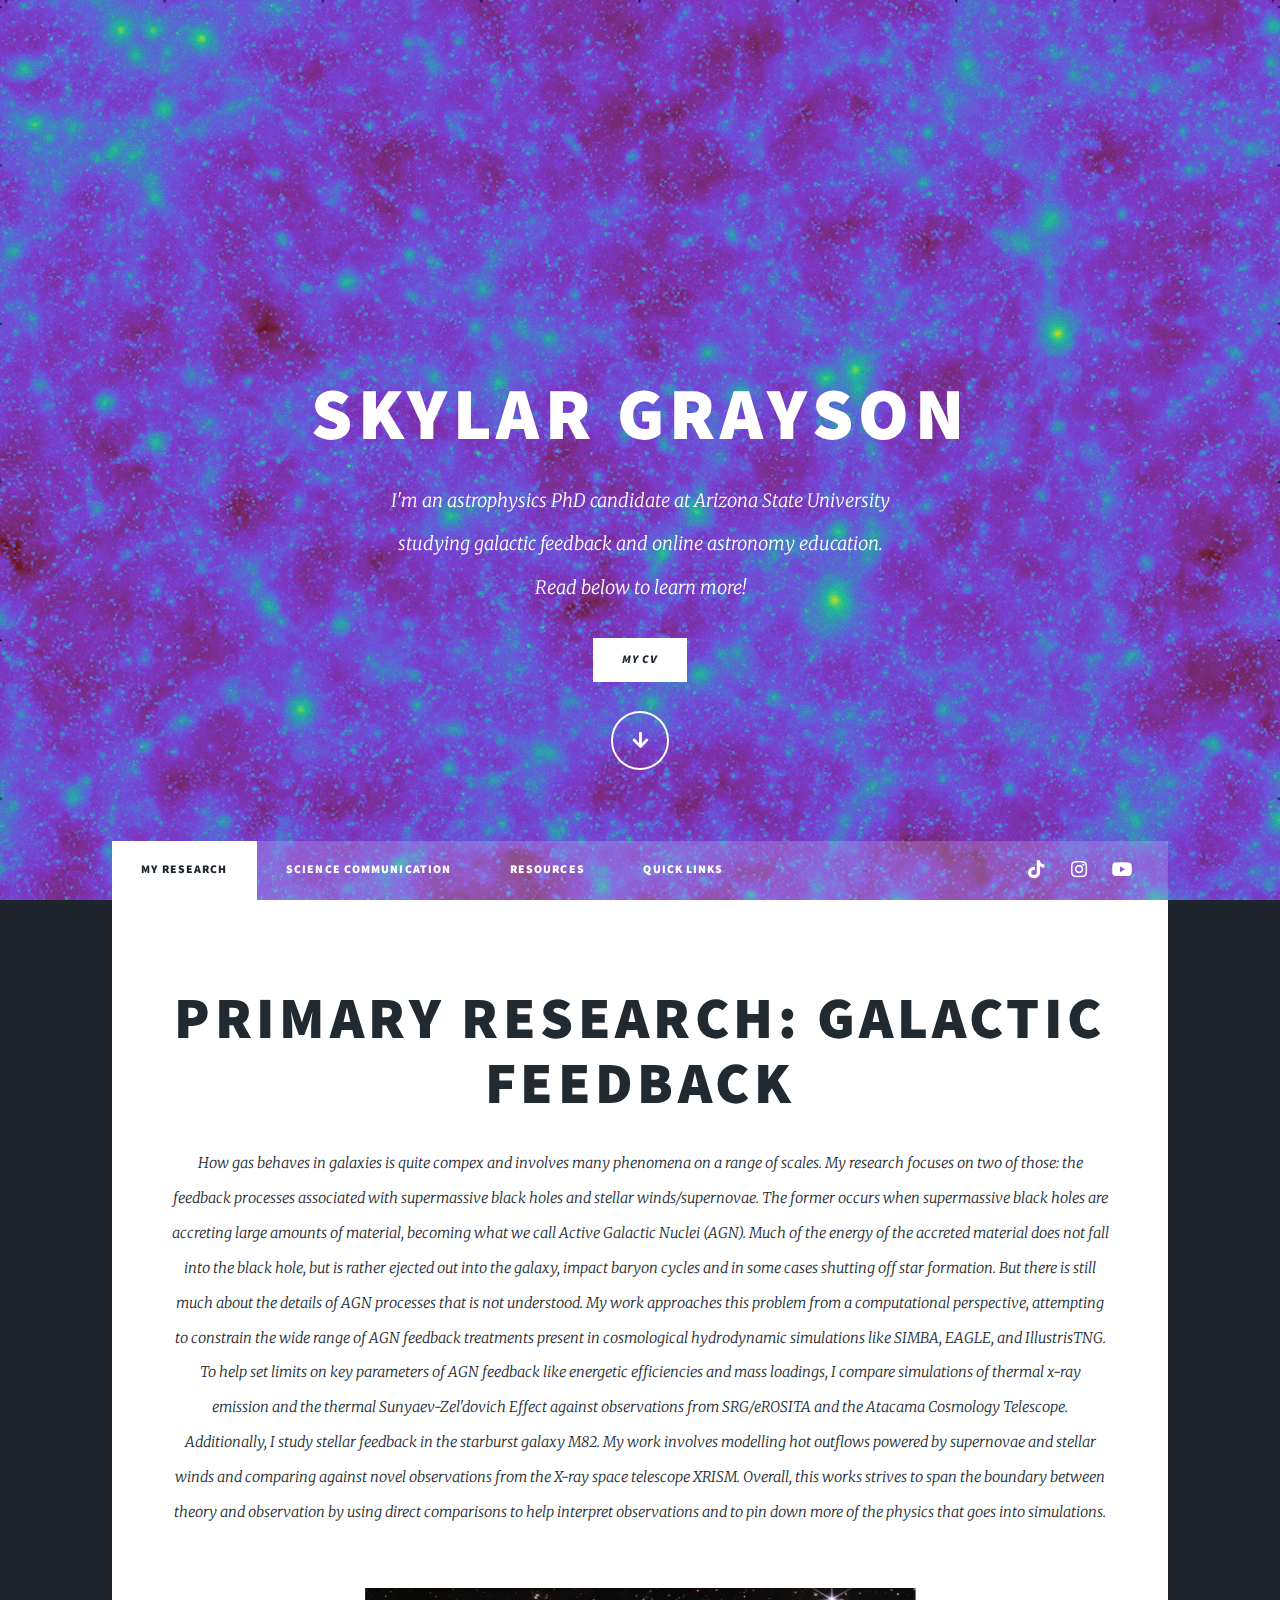
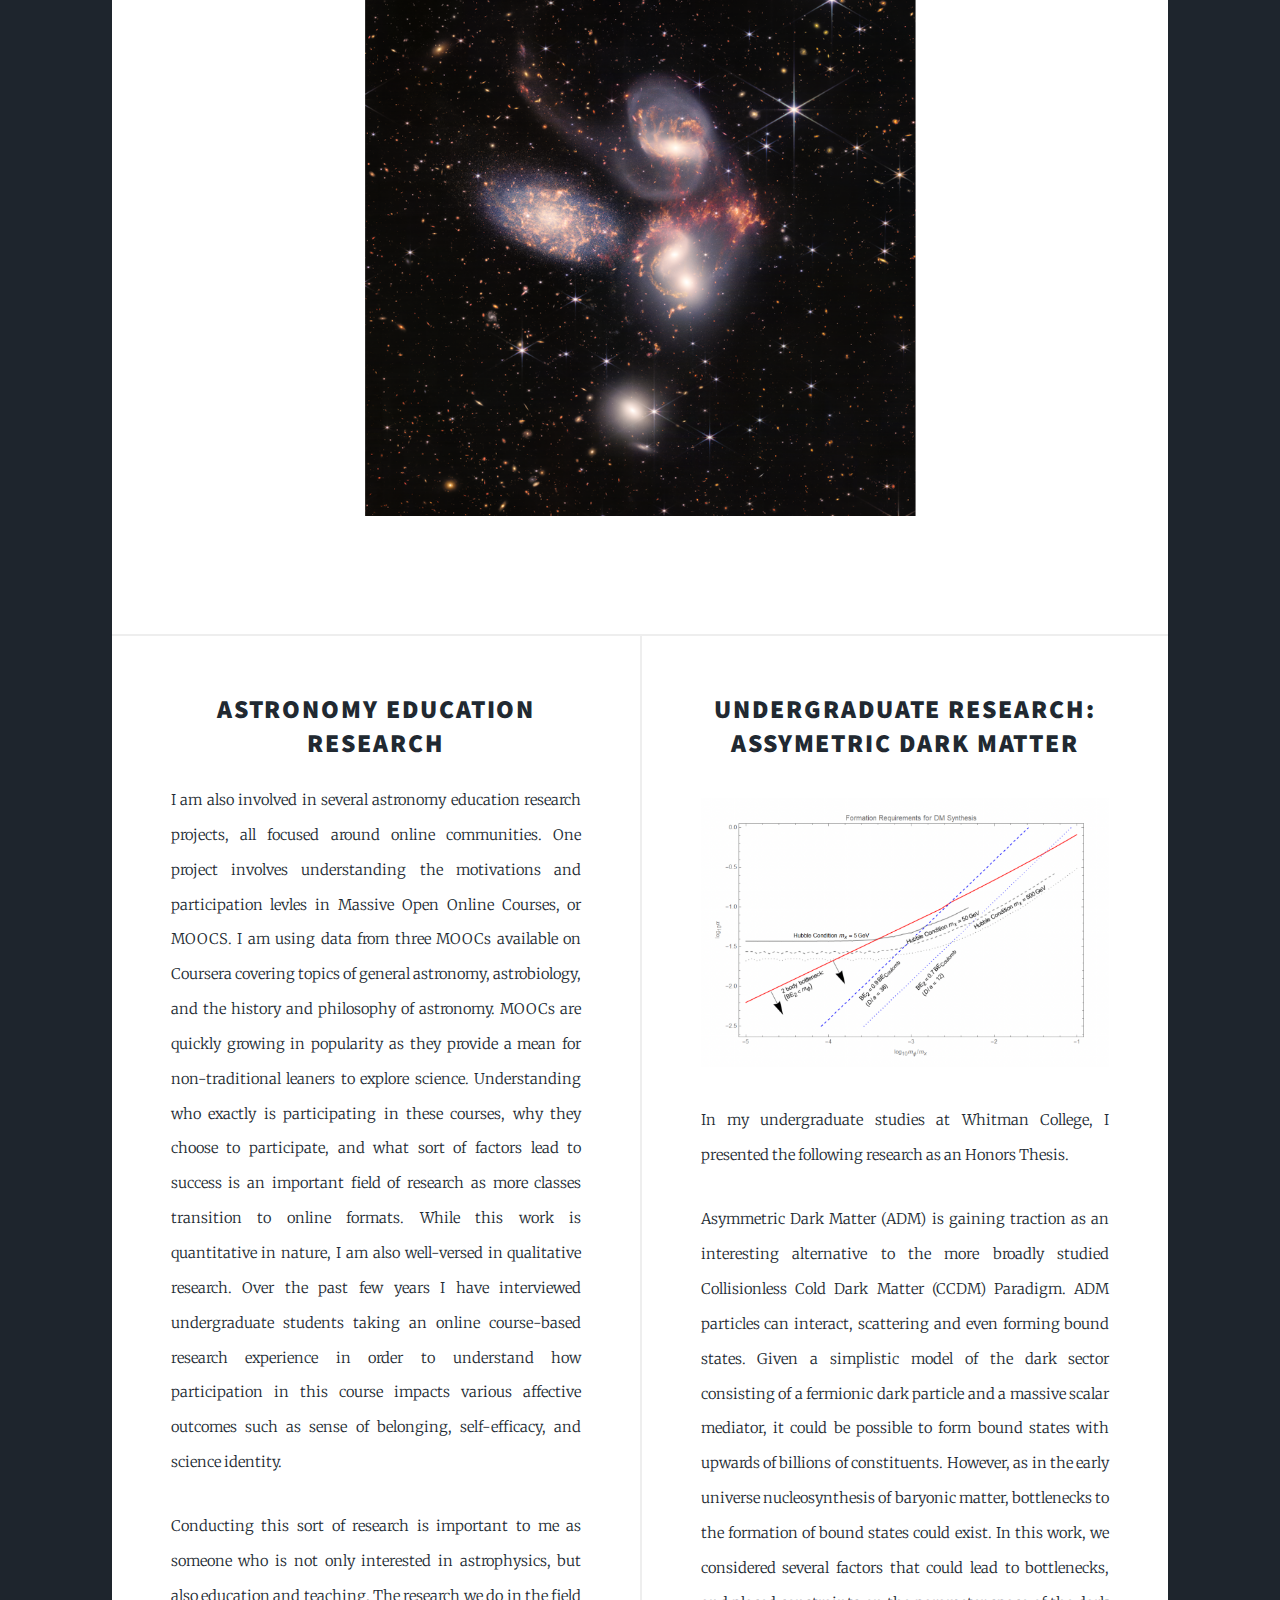
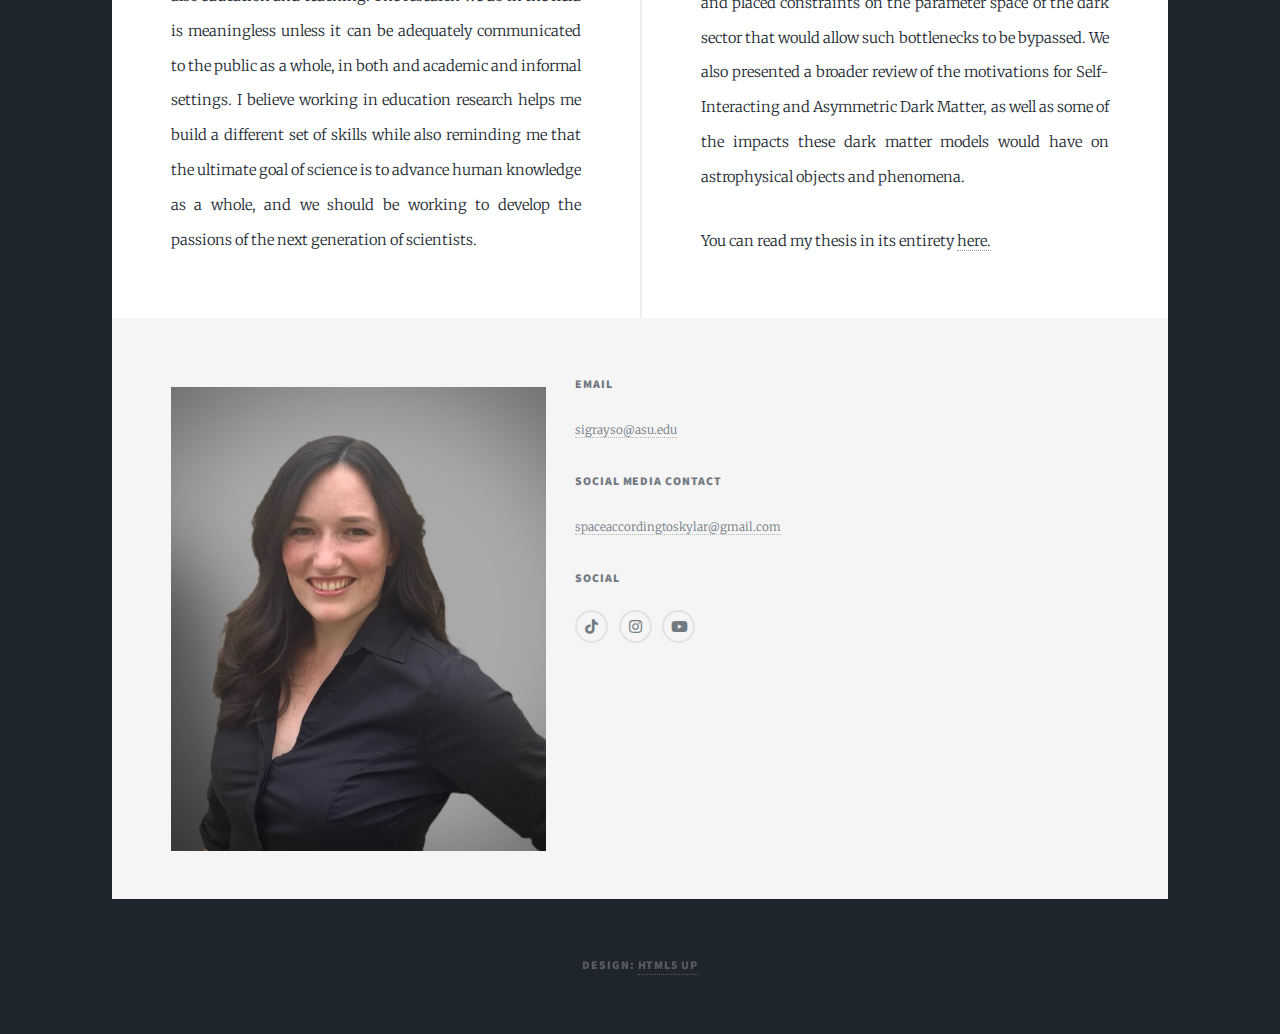
<file: index.html>
<!DOCTYPE HTML>
<!--
	Massively by HTML5 UP
	html5up.net | @ajlkn
	Free for personal and commercial use under the CCA 3.0 license (html5up.net/license)
-->
<html>
	<head>
		<title>Skylar Grayson</title>
		<meta charset="utf-8" />
		<meta name="viewport" content="width=device-width, initial-scale=1, user-scalable=no" />
		<link rel="stylesheet" href="assets/css/main.css" />
		<noscript><link rel="stylesheet" href="assets/css/noscript.css" /></noscript>
	</head>
	<body class="is-preload">

		<!-- Wrapper -->
			<div id="wrapper" class="fade-in">

				<!-- Intro -->
					<div id="intro">
						<h1>Skylar Grayson</h1>
						<p> I'm an astrophysics PhD candidate at Arizona State University <br />
							studying galactic feedback and online astronomy education.<br />
							Read below to learn more! </p>
						<p><a href="/images/CV_Nov2024.pdf" class="button primary">My CV</a></p>
						<ul class="actions">
							<li><a href="#header" class="button icon solid solo fa-arrow-down scrolly">Continue</a></li>
						</ul>
					</div>


				<!-- Nav -->
					<nav id="nav">
						<ul class="links">
							<li class="active"><a href="index.html">My Research</a></li>
							<li><a href="scicomm.html">Science Communication</a></li>
							<li><a href="references.html">Resources</a></li>
							<li><a href="links.html">Quick Links</a></li>
						</ul>
					
						<ul class="icons alt">
							<li><a href="https://www.tiktok.com/@spaceaccordingtoskylar" class="icon brands alt fa-tiktok"><span class="label">TikTok</span></a></li>
							<li><a href="https://www.instagram.com/spaceaccordingtoskylar/" class="icon brands alt fa-instagram"><span class="label">Instagram</span></a></li>
							<li><a href="https://www.youtube.com/channel/UC7bxJYcFhb48Zpg44m_EKDg" class="icon brands alt fa-youtube"><span class="label">YouTube</span></a></li>
						</ul>
					</nav>

				<!-- Main -->
					<div id="main">

						<!-- Featured Post -->
							<article class="post featured">
								<header class="major">
									<h2>Primary Research: Galactic Feedback</h2>
									<p> How gas behaves in galaxies is quite compex and involves many phenomena on a range of scales. My research focuses on two of those: the feedback processes
										associated with supermassive black holes and stellar winds/supernovae. The former occurs when supermassive black holes are accreting 
										large amounts of material, becoming what we call Active Galactic Nuclei (AGN). Much of the energy of the accreted material does not 
										fall into the black hole, but is rather ejected out into the galaxy, impact baryon cycles and in some cases shutting off star formation. 
										But there is still much about the details of AGN processes that is not understood. My work approaches this problem from a computational perspective,
										attempting to constrain the wide range of AGN feedback treatments present in cosmological hydrodynamic simulations like SIMBA, EAGLE, and IllustrisTNG.
										To help set limits on key parameters of AGN feedback like energetic efficiencies and mass loadings, I compare simulations of thermal x-ray emission
										and the thermal Sunyaev-Zel'dovich Effect against observations from SRG/eROSITA and the Atacama Cosmology Telescope. Additionally, I study stellar feedback
										in the starburst galaxy M82. My work involves modelling hot outflows powered by supernovae and stellar winds and comparing against 
										novel observations from the X-ray space telescope XRISM. Overall, this works strives to span the boundary between theory and observation by using direct comparisons to help interpret observations and to pin down 
									more of the physics that goes into simulations. </p>
				
										
								</header>
								<a href="https://webbtelescope.org/contents/media/images/2022/034/01G7DA5ADA2WDSK1JJPQ0PTG4A" class="image main"><img src="images/steph.png" alt="" /></a>
								
							</article>

						<!-- Posts -->
							<section class="posts">
								<article>
									<header>
									
										<h2>Astronomy 
										Education Research</h2>
									</header>
								
									<p> 	I am also involved in several astronomy education research projects, all focused around online communities. One project involves understanding the 
										motivations and participation levles in Massive Open Online Courses, or MOOCS.
										I am using data from three MOOCs available on Coursera covering topics 
										of general astronomy, astrobiology, and the history and philosophy of astronomy. MOOCs are quickly growing in popularity as they provide a mean for non-traditional leaners
										to explore science. Understanding who exactly is participating in these courses, why they choose to participate, and what sort of factors lead to success
										is an important field of research as more classes transition to online formats. While this work is quantitative in nature, I am also well-versed in qualitative research. 
										Over the past few years I have interviewed undergraduate students taking an online course-based research experience in order to understand how participation in 
										this course impacts various affective outcomes such as sense of belonging, self-efficacy, and science identity.
									</p>
									<p> Conducting this sort of research is important to me as someone who is not only interested in astrophysics, but also education and teaching.
										The research we do in the field is meaningless unless it can be adequately communicated to the public as a whole, in both and academic and 
										informal settings. I believe working in education research helps me build a different set of skills while also reminding me that the ultimate
										goal of science is to advance human knowledge as a whole, and we should be working to develop the passions of the next generation of scientists. </p>

									
								</article>
								
								<article>
									<header>
										<h2>Undergraduate Research: <br />
										Assymetric Dark Matter </h2>
									</header>
									<a href="#" class="image fit"><img src="images/dm.png" alt="" /></a>
									<p> In my undergraduate studies at Whitman College, I presented the following research as an Honors Thesis. </p>
									<p> Asymmetric Dark Matter (ADM) is gaining traction as an interesting alternative to the more broadly studied Collisionless Cold Dark Matter (CCDM)
										Paradigm. ADM particles can interact, scattering and even forming bound states. Given a simplistic model of the dark sector consisting of a fermionic dark 
										particle and a massive scalar mediator, it could be possible to form bound states with upwards of billions of constituents. 
										However, as in the early universe nucleosynthesis of baryonic matter, bottlenecks to the formation of bound states could exist.
										In this work, we considered several factors that could lead to bottlenecks, and placed constraints on the parameter space of the dark sector
										that would allow such bottlenecks to be bypassed. We also presented a broader review of the motivations for Self-Interacting and Asymmetric Dark Matter, 
										as well as some of the impacts these dark matter models would have on astrophysical objects and phenomena.</p>
									<p> You can read my thesis in its entirety <a href="https://arminda.whitman.edu/theses/2021007">here.</a> </p>
									
								</article>
								
						

					

					</div>
<!-- Footer -->
					<footer id="footer">

						<section>
							
							<span class="image left"><img src="images/shot.png" alt="" /></span>
						

						<section>

						
						<section class="split contact">
							<section class="alt">
								<h3>Email</h3>
								<p><a href="mailto:sigrayso@asu.edu">sigrayso@asu.edu</a></p>
								
							</section>
							<section>
								<h3>Social Media Contact</h3>
								<p> <a href="mailto:spaceaccordingtoskylar@gmail.com">spaceaccordingtoskylar@gmail.com</a> </p>
							</section>
							<section>
								<h3>Social</h3>
								<ul class="icons alt">
									<li><a href="https://www.tiktok.com/@spaceaccordingtoskylar" class="icon brands alt fa-tiktok"><span class="label">TikTok</span></a></li>
									<li><a href="https://www.instagram.com/spaceaccordingtoskylar/" class="icon brands alt fa-instagram"><span class="label">Instagram</span></a></li>
									<li><a href="https://www.youtube.com/channel/UC7bxJYcFhb48Zpg44m_EKDg" class="icon brands alt fa-youtube"><span class="label">YouTube</span></a></li>
									</ul>
							
							
						</section>


					</footer>
				<!-- Copyright -->
					<div id="copyright">
						<ul><li>Design: <a href="https://html5up.net">HTML5 UP</a></li></ul>
					</div>

			</div>

		<!-- Scripts -->
			<script src="assets/js/jquery.min.js"></script>
			<script src="assets/js/jquery.scrollex.min.js"></script>
			<script src="assets/js/jquery.scrolly.min.js"></script>
			<script src="assets/js/browser.min.js"></script>
			<script src="assets/js/breakpoints.min.js"></script>
			<script src="assets/js/util.js"></script>
			<script src="assets/js/main.js"></script>

	</body>
</html>
</file>
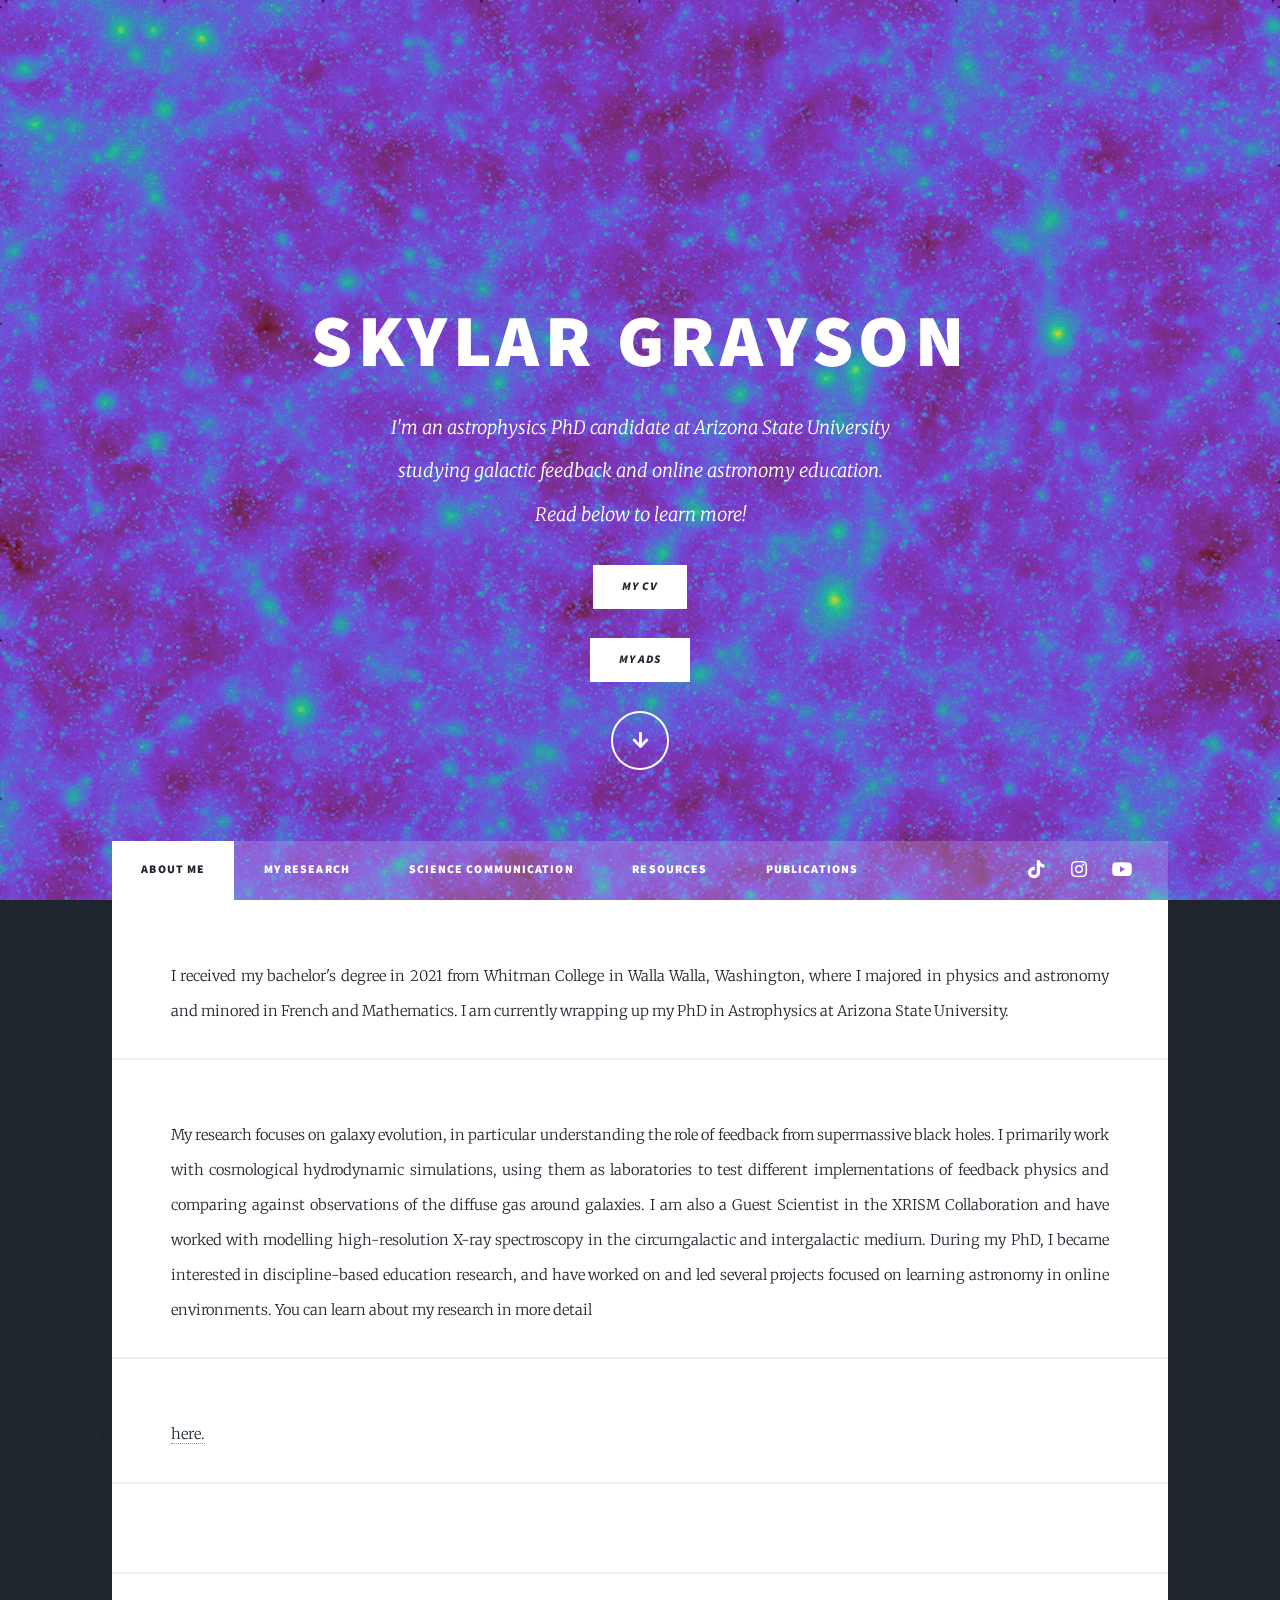
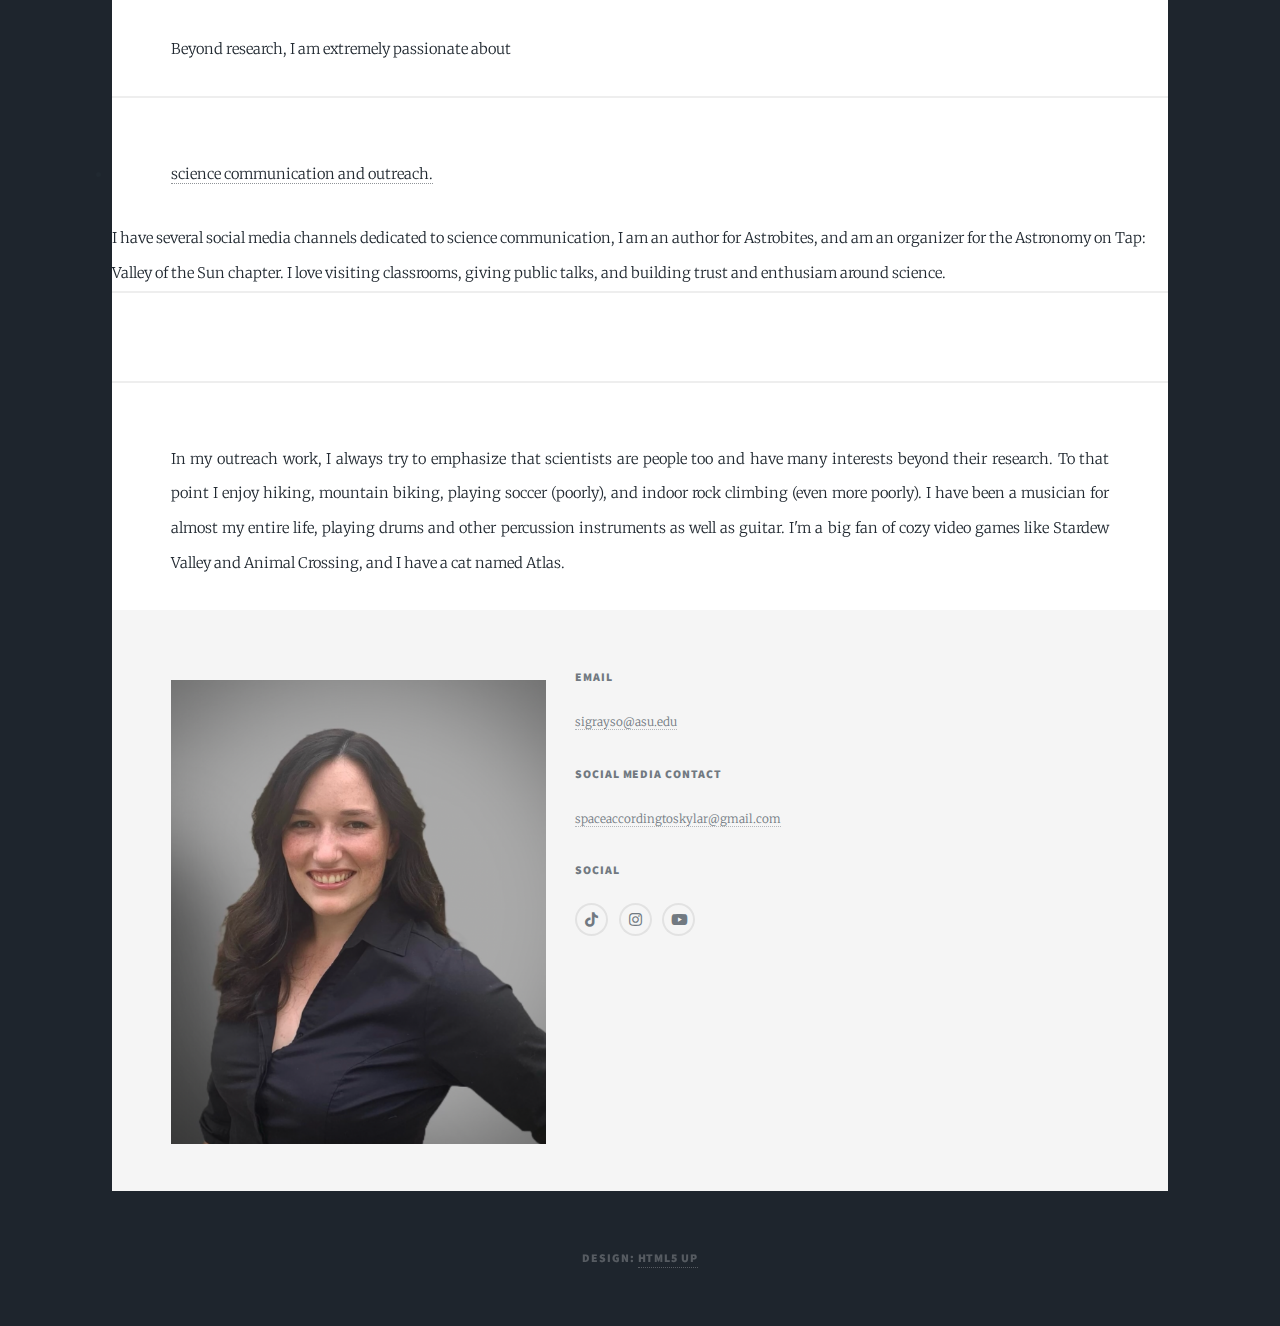
<file: aboutme.html>
<!DOCTYPE HTML>
<!--
	Massively by HTML5 UP
	html5up.net | @ajlkn
	Free for personal and commercial use under the CCA 3.0 license (html5up.net/license)
-->
<html>
	<head>
		<title>Skylar Grayson</title>
		<meta charset="utf-8" />
		<meta name="viewport" content="width=device-width, initial-scale=1, user-scalable=no" />
		<link rel="stylesheet" href="assets/css/main.css" />
		<noscript><link rel="stylesheet" href="assets/css/noscript.css" /></noscript>
	</head>
	<body class="is-preload">

		<!-- Wrapper -->
			<div id="wrapper" class="fade-in">

				<!-- Intro -->
					<div id="intro">
						<h1>Skylar Grayson</h1>
						<p> I'm an astrophysics PhD candidate at Arizona State University <br />
							studying galactic feedback and online astronomy education.<br />
							Read below to learn more! </p>
						<p><a href="/images/CV_2025.pdf" class="button primary">My CV</a></p>
						<p><a href="https://ui.adsabs.harvard.edu/public-libraries/BYNn0RNuTumY7FjH-MISzg" class="button primary">My ADS</a></p>
						<ul class="actions">
							<li><a href="#header" class="button icon solid solo fa-arrow-down scrolly">Continue</a></li>
						</ul>
					</div>


				<!-- Nav -->
					<nav id="nav">
						<ul class="links">
              <li class="active"><a href="aboutme.html">About Me</a></li>
							<li ><a href="research.html">My Research</a></li>
							<li><a href="scicomm.html">Science Communication</a></li>
							<li><a href="references.html">Resources</a></li>
							<li><a href="links.html">Publications</a></li>
						</ul>
					
						<ul class="icons alt">
							<li><a href="https://www.tiktok.com/@spaceaccordingtoskylar" class="icon brands alt fa-tiktok"><span class="label">TikTok</span></a></li>
							<li><a href="https://www.instagram.com/spaceaccordingtoskylar/" class="icon brands alt fa-instagram"><span class="label">Instagram</span></a></li>
							<li><a href="https://www.youtube.com/channel/UC7bxJYcFhb48Zpg44m_EKDg" class="icon brands alt fa-youtube"><span class="label">YouTube</span></a></li>
						</ul>
					</nav>

				<!-- Main -->
					<div id="main">

						<p> I received my bachelor's degree in 2021 from Whitman College in Walla Walla, Washington, where I majored in physics and astronomy
              and minored in French and Mathematics. I am currently wrapping up my PhD in Astrophysics at Arizona State University. </p>
              
            <p>My research focuses
              on galaxy evolution, in particular understanding the role of feedback from supermassive black holes. I primarily work with cosmological 
              hydrodynamic simulations, using them as laboratories to test different implementations of feedback physics and comparing against observations 
              of the diffuse gas around galaxies. I am also a Guest Scientist in the XRISM Collaboration and have worked with modelling high-resolution X-ray spectroscopy
              in the circumgalactic and intergalactic medium. During my PhD, I became interested in discipline-based education research, and have worked on
              and led several projects focused on learning astronomy in online environments. You can learn about my research in more detail <li><a href="research.html">here.</a></li> </p>

            <p>Beyond research, I am extremely passionate about <li><a href="scicomm.html">science communication and outreach.</a></li> I have several social media channels dedicated to science communication,
              I am an author for Astrobites, and am an organizer for the Astronomy on Tap: Valley of the Sun chapter. I love visiting classrooms, giving public talks, and building trust
            and enthusiam around science.  </p>

            <p>In my outreach work, I always try to emphasize that scientists are people too and have many interests beyond their research. To that point I enjoy hiking, mountain biking, playing soccer
            (poorly), and indoor rock climbing (even more poorly). I have been a musician for almost my entire life, playing drums and other percussion instruments as well as guitar. I'm a big fan 
            of cozy video games like Stardew Valley and Animal Crossing, and I have a cat named Atlas. 
            </p>
           
								
						

					

					</div>
<!-- Footer -->
					<footer id="footer">

						<section>
							
							<span class="image left"><img src="images/shot.png" alt="" /></span>
						

						<section>

						
						<section class="split contact">
							<section class="alt">
								<h3>Email</h3>
								<p><a href="mailto:sigrayso@asu.edu">sigrayso@asu.edu</a></p>
								
							</section>
							<section>
								<h3>Social Media Contact</h3>
								<p> <a href="mailto:spaceaccordingtoskylar@gmail.com">spaceaccordingtoskylar@gmail.com</a> </p>
							</section>
							<section>
								<h3>Social</h3>
								<ul class="icons alt">
									<li><a href="https://www.tiktok.com/@spaceaccordingtoskylar" class="icon brands alt fa-tiktok"><span class="label">TikTok</span></a></li>
									<li><a href="https://www.instagram.com/spaceaccordingtoskylar/" class="icon brands alt fa-instagram"><span class="label">Instagram</span></a></li>
									<li><a href="https://www.youtube.com/channel/UC7bxJYcFhb48Zpg44m_EKDg" class="icon brands alt fa-youtube"><span class="label">YouTube</span></a></li>
									</ul>
							
							
						</section>


					</footer>
				<!-- Copyright -->
					<div id="copyright">
						<ul><li>Design: <a href="https://html5up.net">HTML5 UP</a></li></ul>
					</div>

			</div>

		<!-- Scripts -->
			<script src="assets/js/jquery.min.js"></script>
			<script src="assets/js/jquery.scrollex.min.js"></script>
			<script src="assets/js/jquery.scrolly.min.js"></script>
			<script src="assets/js/browser.min.js"></script>
			<script src="assets/js/breakpoints.min.js"></script>
			<script src="assets/js/util.js"></script>
			<script src="assets/js/main.js"></script>

	</body>
</html>
</file>
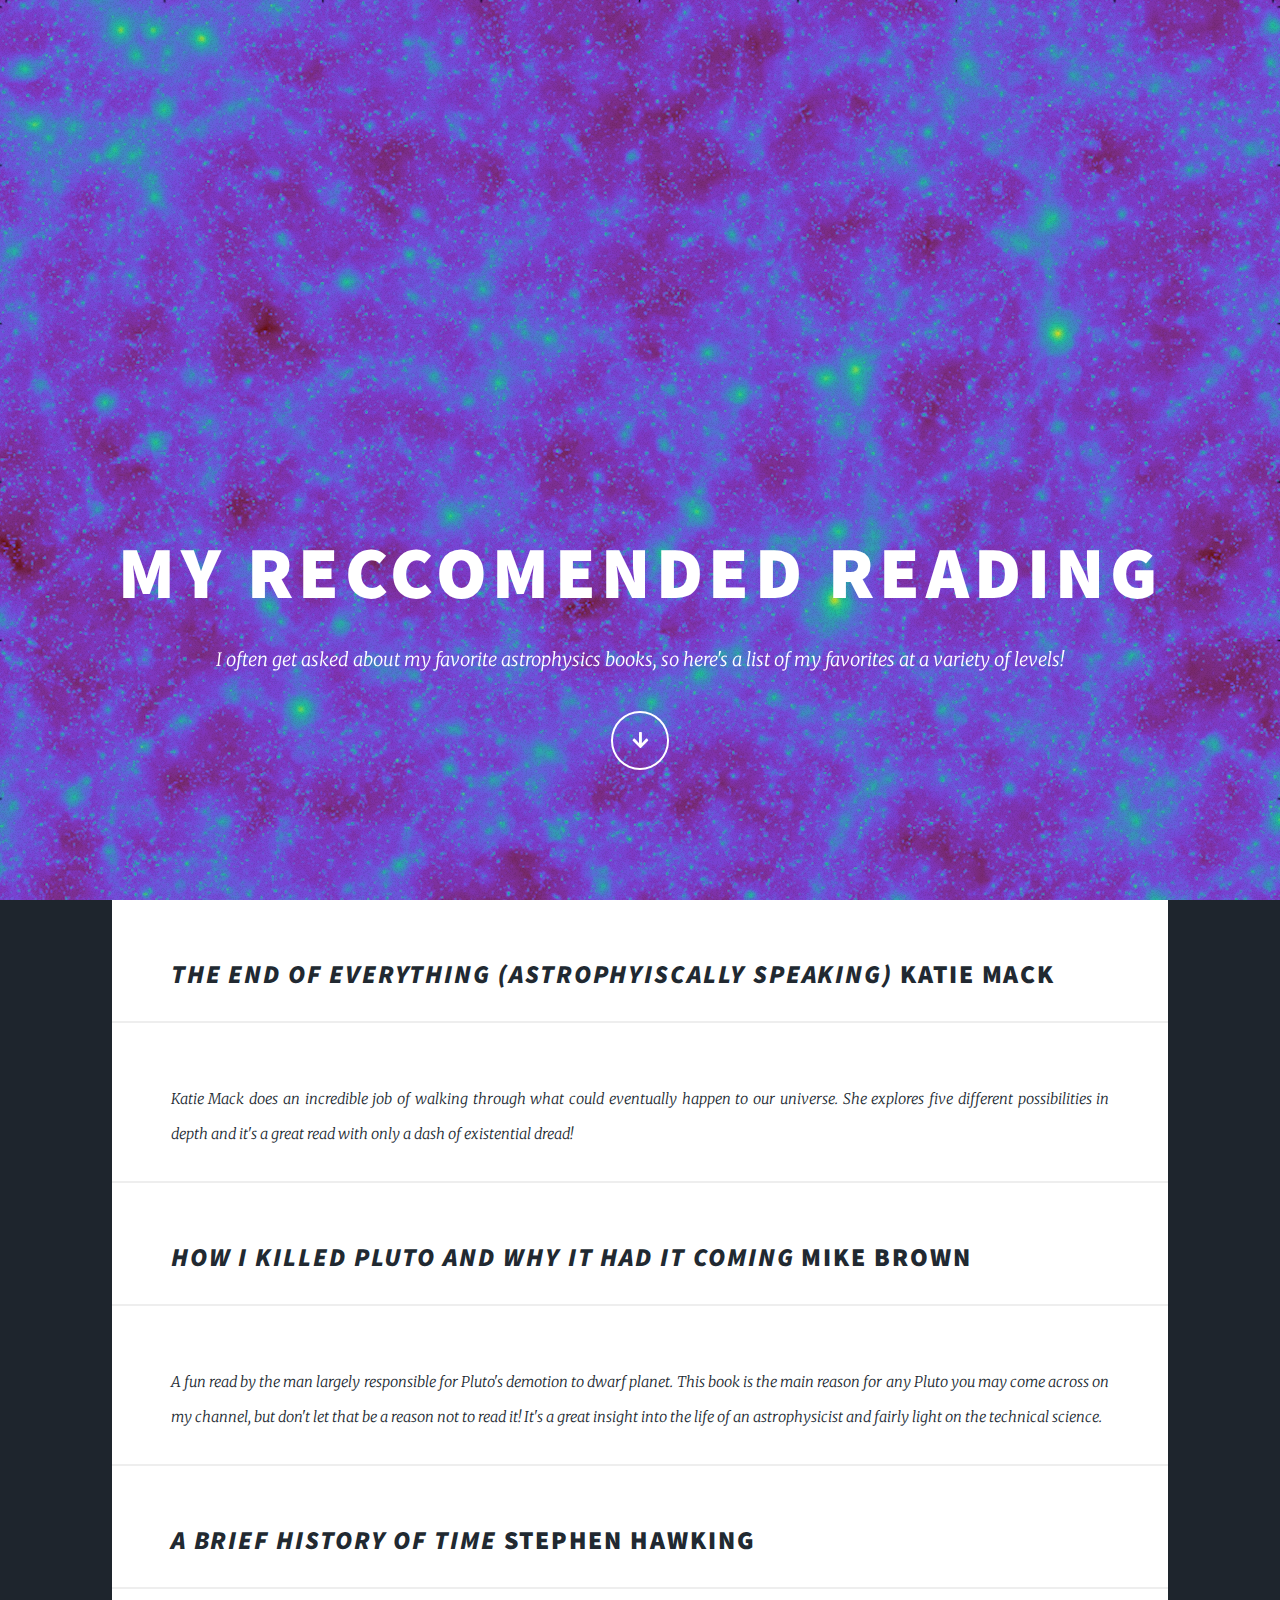
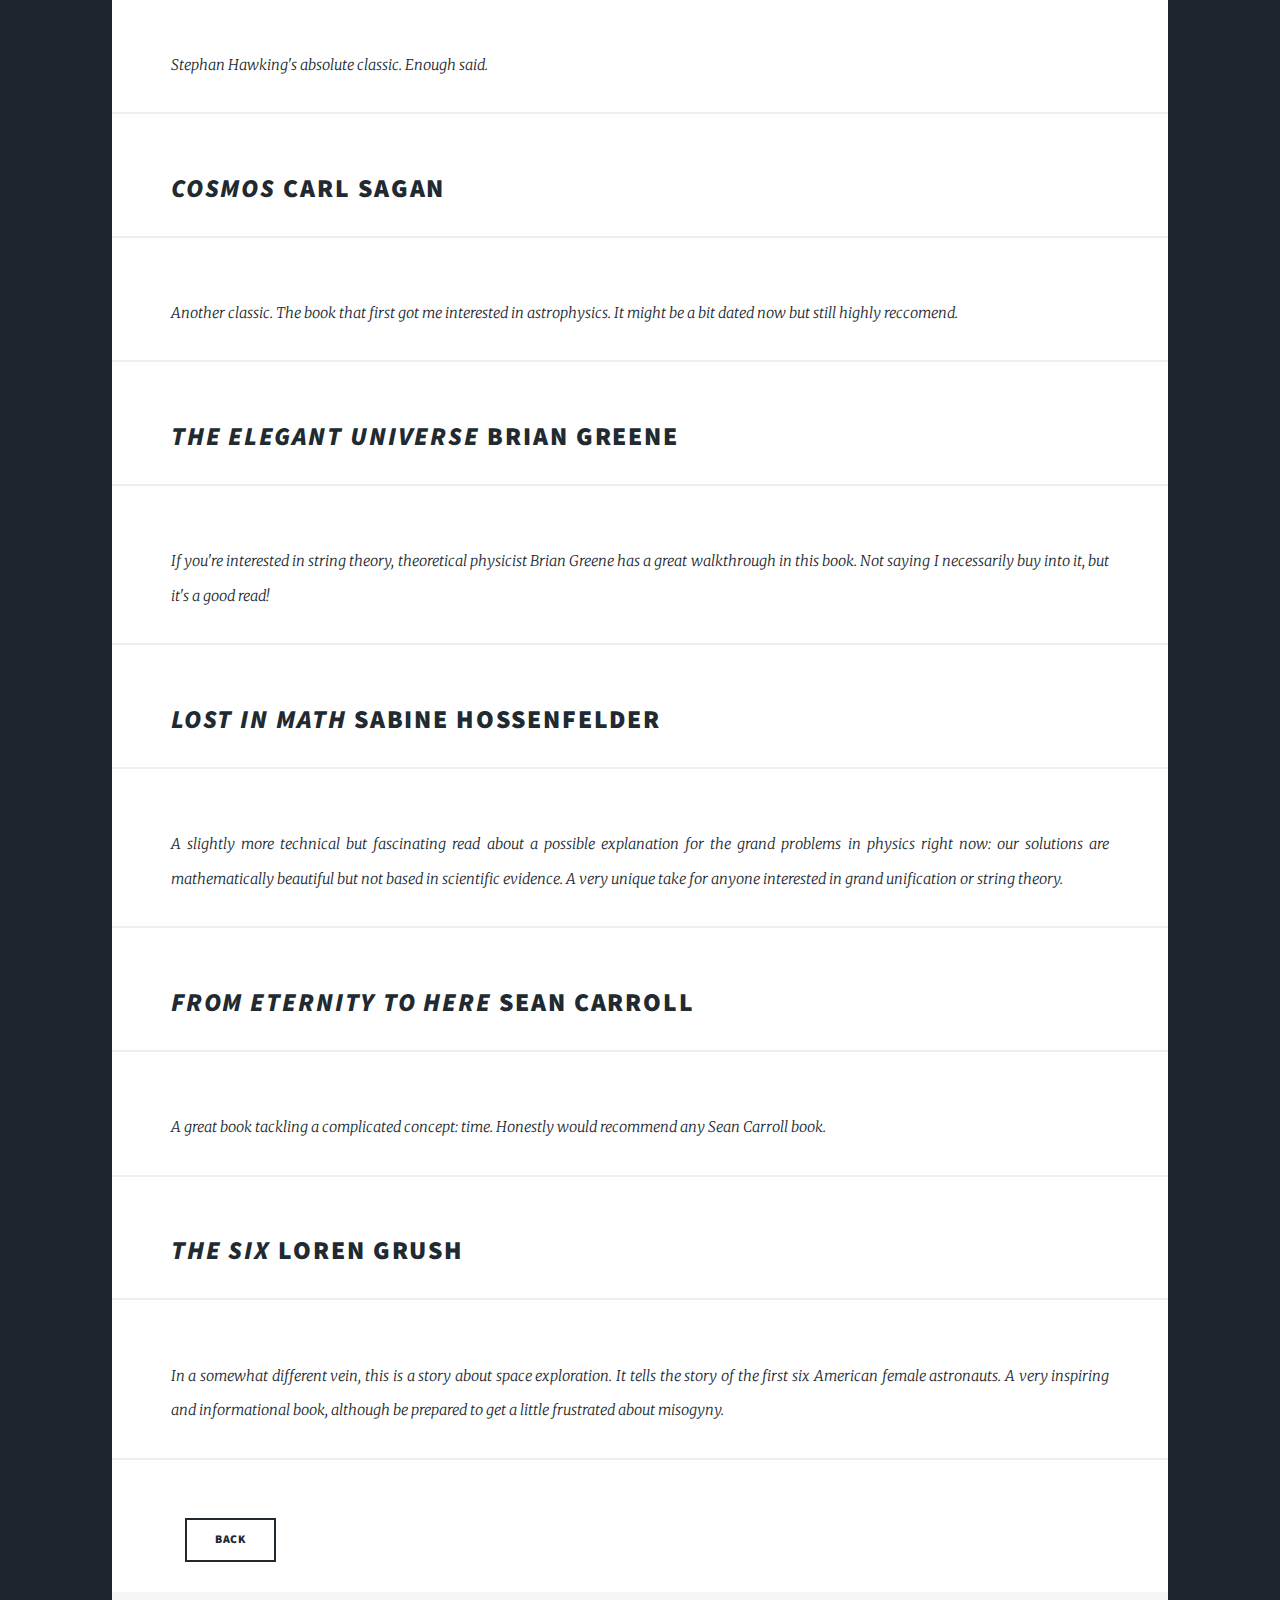
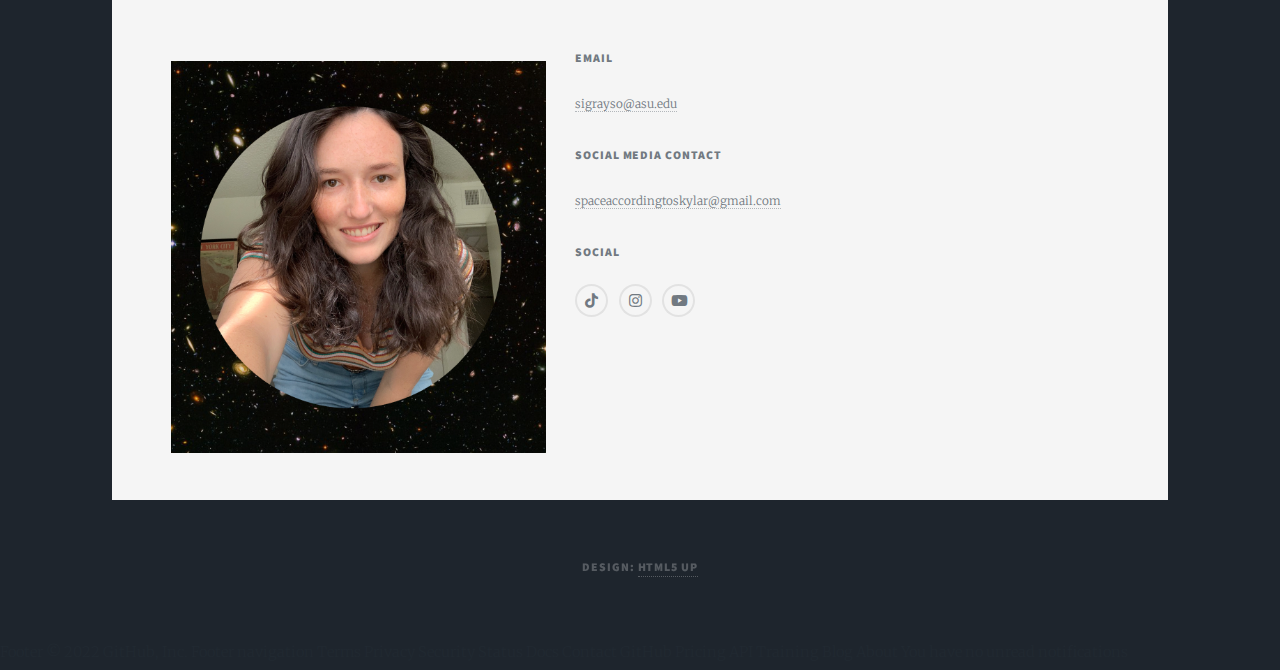
<file: book.html>
<!DOCTYPE HTML>
<!--
	Massively by HTML5 UP
	html5up.net | @ajlkn
	Free for personal and commercial use under the CCA 3.0 license (html5up.net/license)
-->
<html>
	<head>
		<title>Skylar Grayson</title>
		<meta charset="utf-8" />
		<meta name="viewport" content="width=device-width, initial-scale=1, user-scalable=no" />
		<link rel="stylesheet" href="assets/css/main.css" />
		<noscript><link rel="stylesheet" href="assets/css/noscript.css" /></noscript>
	</head>
	<body class="is-preload">

		<!-- Wrapper -->
			<div id="wrapper">
				
				<!-- Intro -->
					<div id="intro">
						<h1>My Reccomended Reading</h1>
						<p> I often get asked about my favorite astrophysics books, so here's a list of my favorites at a variety of levels! </p>
						<ul class="actions">
							<li><a href="#header" class="button icon solid solo fa-arrow-down scrolly">Continue</a></li>
						</ul>
					</div>
					
       			
				<section class="post">
					<div id="main">

						
						<h2><i>The End of Everything (Astrophyiscally Speaking)</i> Katie Mack </h2>
							<p><i>Katie Mack does an incredible job of walking through what could eventually happen to our universe. 
								She explores five different possibilities in depth and it's a great read with only a dash of existential dread!	</i>
						<h2><i>How I Killed Pluto and Why it Had it Coming</i> Mike Brown</h2>
							<p><i> A fun read by the man largely responsible for Pluto's demotion to dwarf planet. This book is the main 
								reason for any Pluto you may come across on my channel, but don't let that be a reason not to read it! It's a great insight into
								the life of an astrophysicist and fairly light on the technical science.</i></p>
						<h2><i>A Brief History of Time</i> Stephen Hawking</h2>
							<p><i> Stephan Hawking's absolute classic. Enough said. </i> </p>
						<h2><i>Cosmos</i> Carl Sagan</h2>
							<p><i> Another classic. The book that first got me interested in astrophysics. It might be a bit dated now but still highly reccomend. </i></p>
						<h2><i>The Elegant Universe</i> Brian Greene</h2>
							<p><i> If you're interested in string theory, theoretical physicist Brian Greene has a great walkthrough in this book. Not saying 
								I necessarily buy into it, but it's a good read! </i></p>
                        			<h2><i>Lost in Math</i> Sabine Hossenfelder</h2>
							<p><i>A slightly more technical but fascinating read about a possible explanation for the grand problems in physics right now: our solutions are
								mathematically beautiful but not based in scientific evidence. A very unique take for anyone interested in grand unification or string theory.</i></p>
                        			<h2><i>From Eternity to Here</i> Sean Carroll</h2>
                        				<p><i> A great book tackling a complicated concept: time. Honestly would recommend any Sean Carroll book. </i></p>
						<h2><i>The Six</i> Loren Grush</h2>
                        				<p><i> In a somewhat different vein, this is a story about space exploration. It tells the story of the first six American female astronauts. A very inspiring and informational book,
							although be prepared to get a little frustrated about misogyny. </i></p>
							
						
						<ul class="actions">
							<li><a href="links.html" class="button">BACK</a></li>
						</ul>
					</div>
						
		
				<!-- Footer -->
					<footer id="footer">

						<section>
							
							<span class="image left"><img src="images/pic.png" alt="" /></span>
						

						<section>

						
						<section class="split contact">
							<section class="alt">
								<h3>Email</h3>
								<p><a href="mailto:sigrayso@asu.edu">sigrayso@asu.edu</a></p>
								
							</section>
							<section>
								<h3>Social Media Contact</h3>
								<p> <a href="mailto:spaceaccordingtoskylar@gmail.com">spaceaccordingtoskylar@gmail.com</a> </p>
							</section>
							<section>
								<h3>Social</h3>
								<ul class="icons alt">
									<li><a href="https://www.tiktok.com/@spaceaccordingtoskylar" class="icon brands alt fa-tiktok"><span class="label">TikTok</span></a></li>
									<li><a href="https://www.instagram.com/spaceaccordingtoskylar/" class="icon brands alt fa-instagram"><span class="label">Instagram</span></a></li>
									<li><a href="https://www.youtube.com/channel/UC7bxJYcFhb48Zpg44m_EKDg" class="icon brands alt fa-youtube"><span class="label">YouTube</span></a></li>
									</ul>
							
							
						</section>


					</footer>
				<!-- Copyright -->
					<div id="copyright">
						<ul><li>Design: <a href="https://html5up.net">HTML5 UP</a></li></ul>
					</div>

			</div>

		<!-- Scripts -->
			<script src="assets/js/jquery.min.js"></script>
			<script src="assets/js/jquery.scrollex.min.js"></script>
			<script src="assets/js/jquery.scrolly.min.js"></script>
			<script src="assets/js/browser.min.js"></script>
			<script src="assets/js/breakpoints.min.js"></script>
			<script src="assets/js/util.js"></script>
			<script src="assets/js/main.js"></script>

	</body>
</html>
Footer
© 2022 GitHub, Inc.
Footer navigation
Terms
Privacy
Security
Status
Docs
Contact GitHub
Pricing
API
Training
Blog
About
You have no unread notifications
</file>
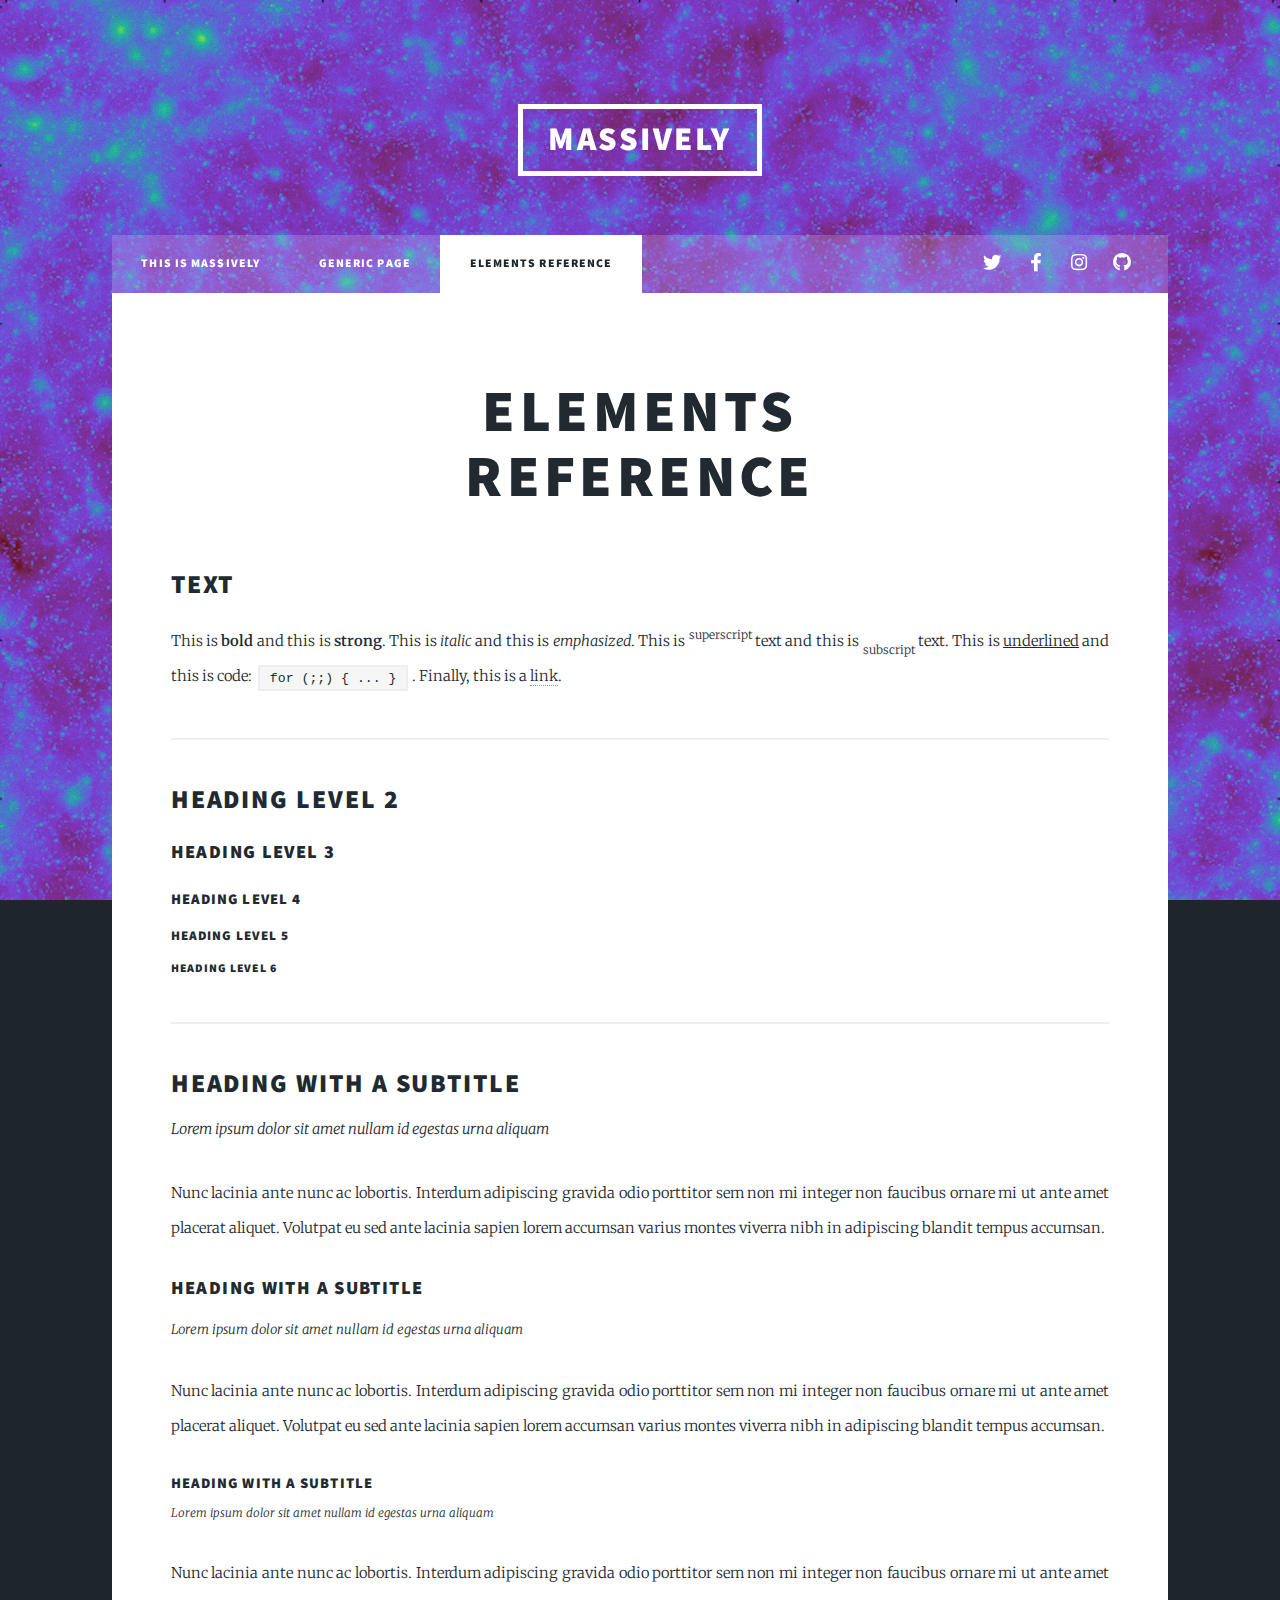
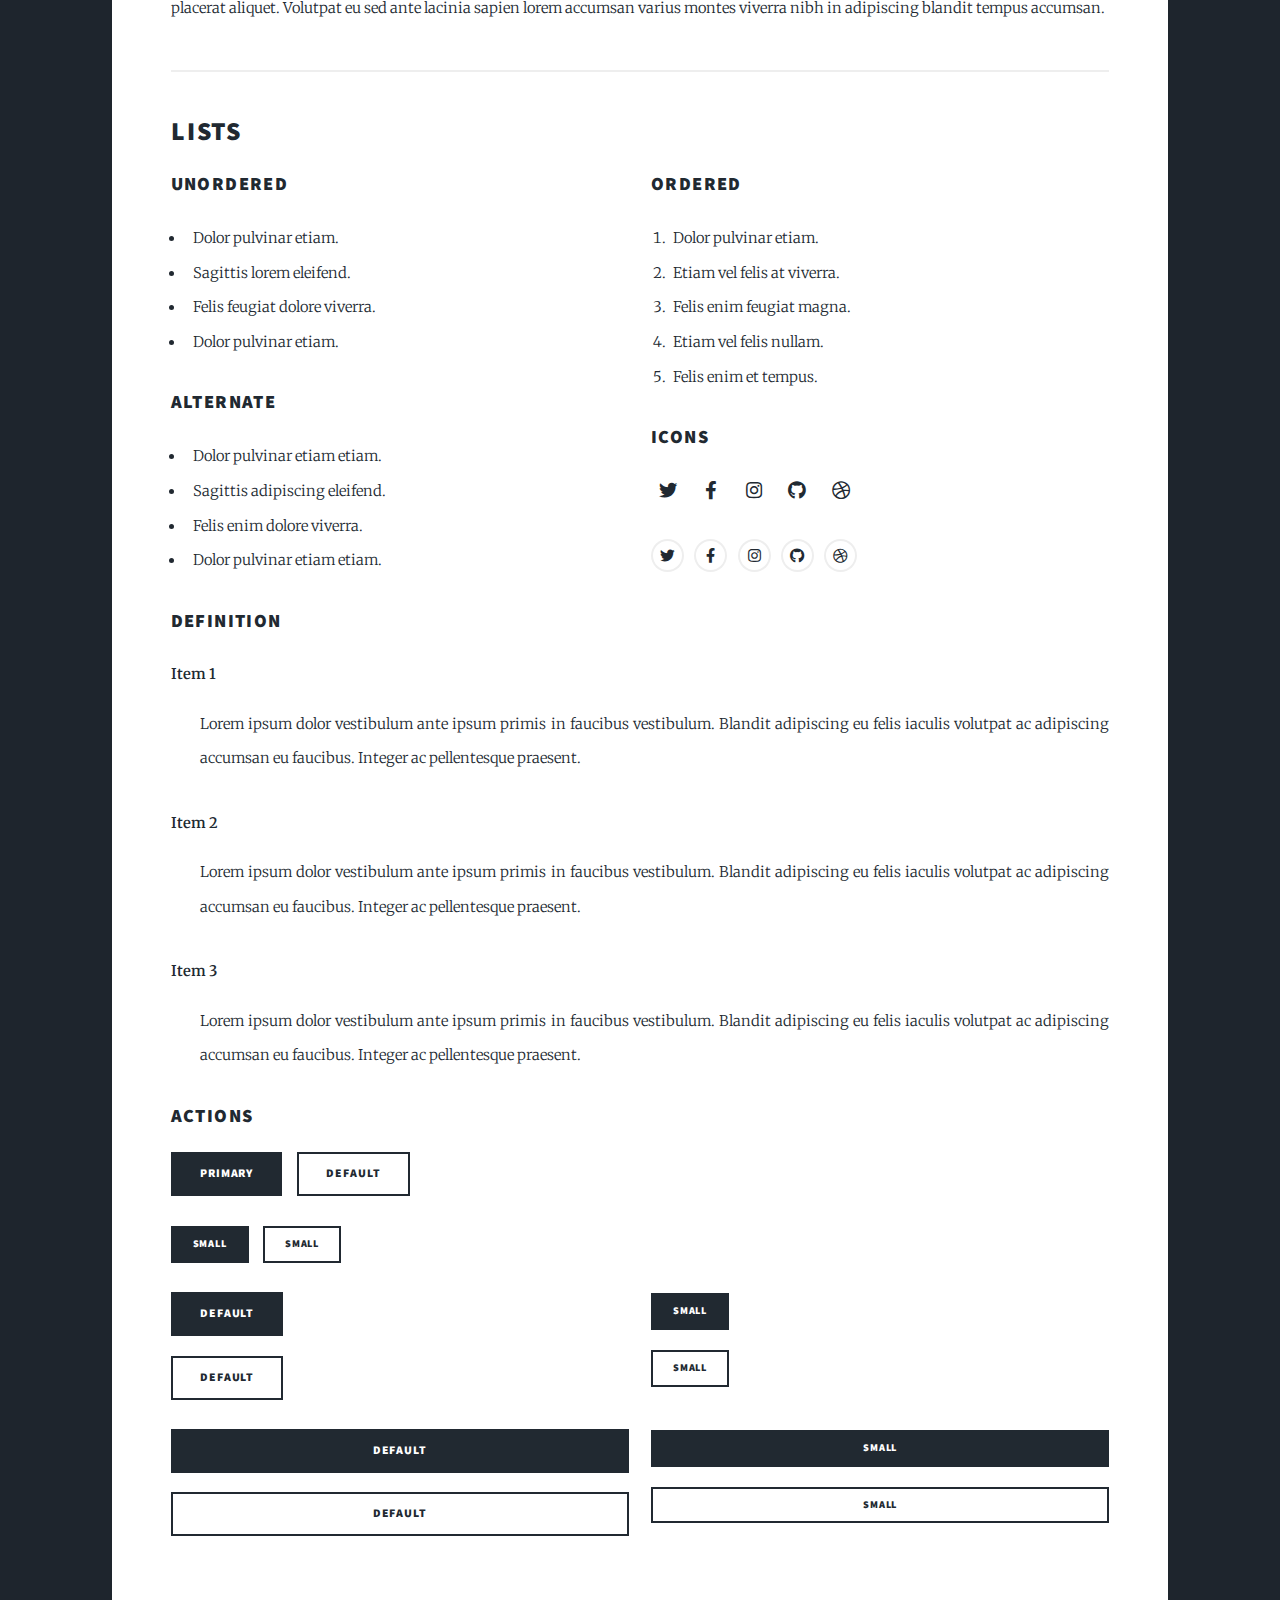
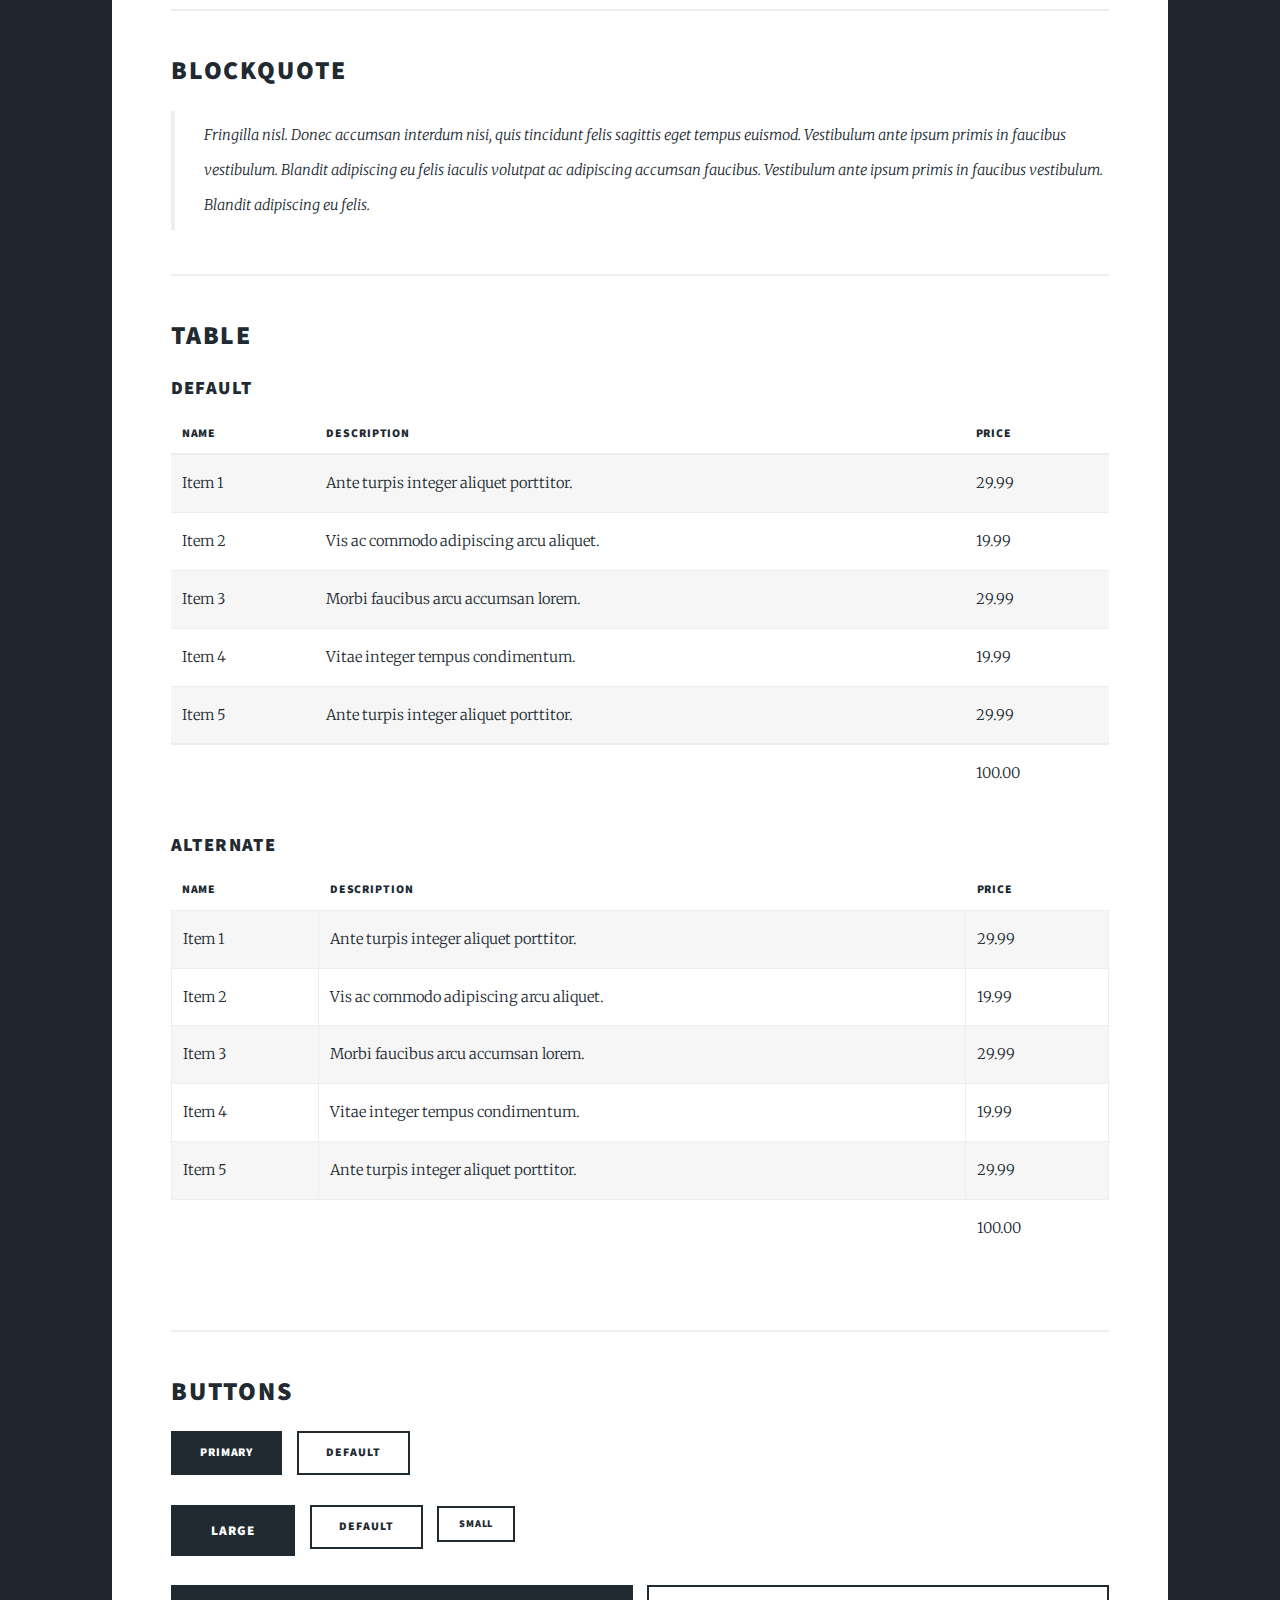
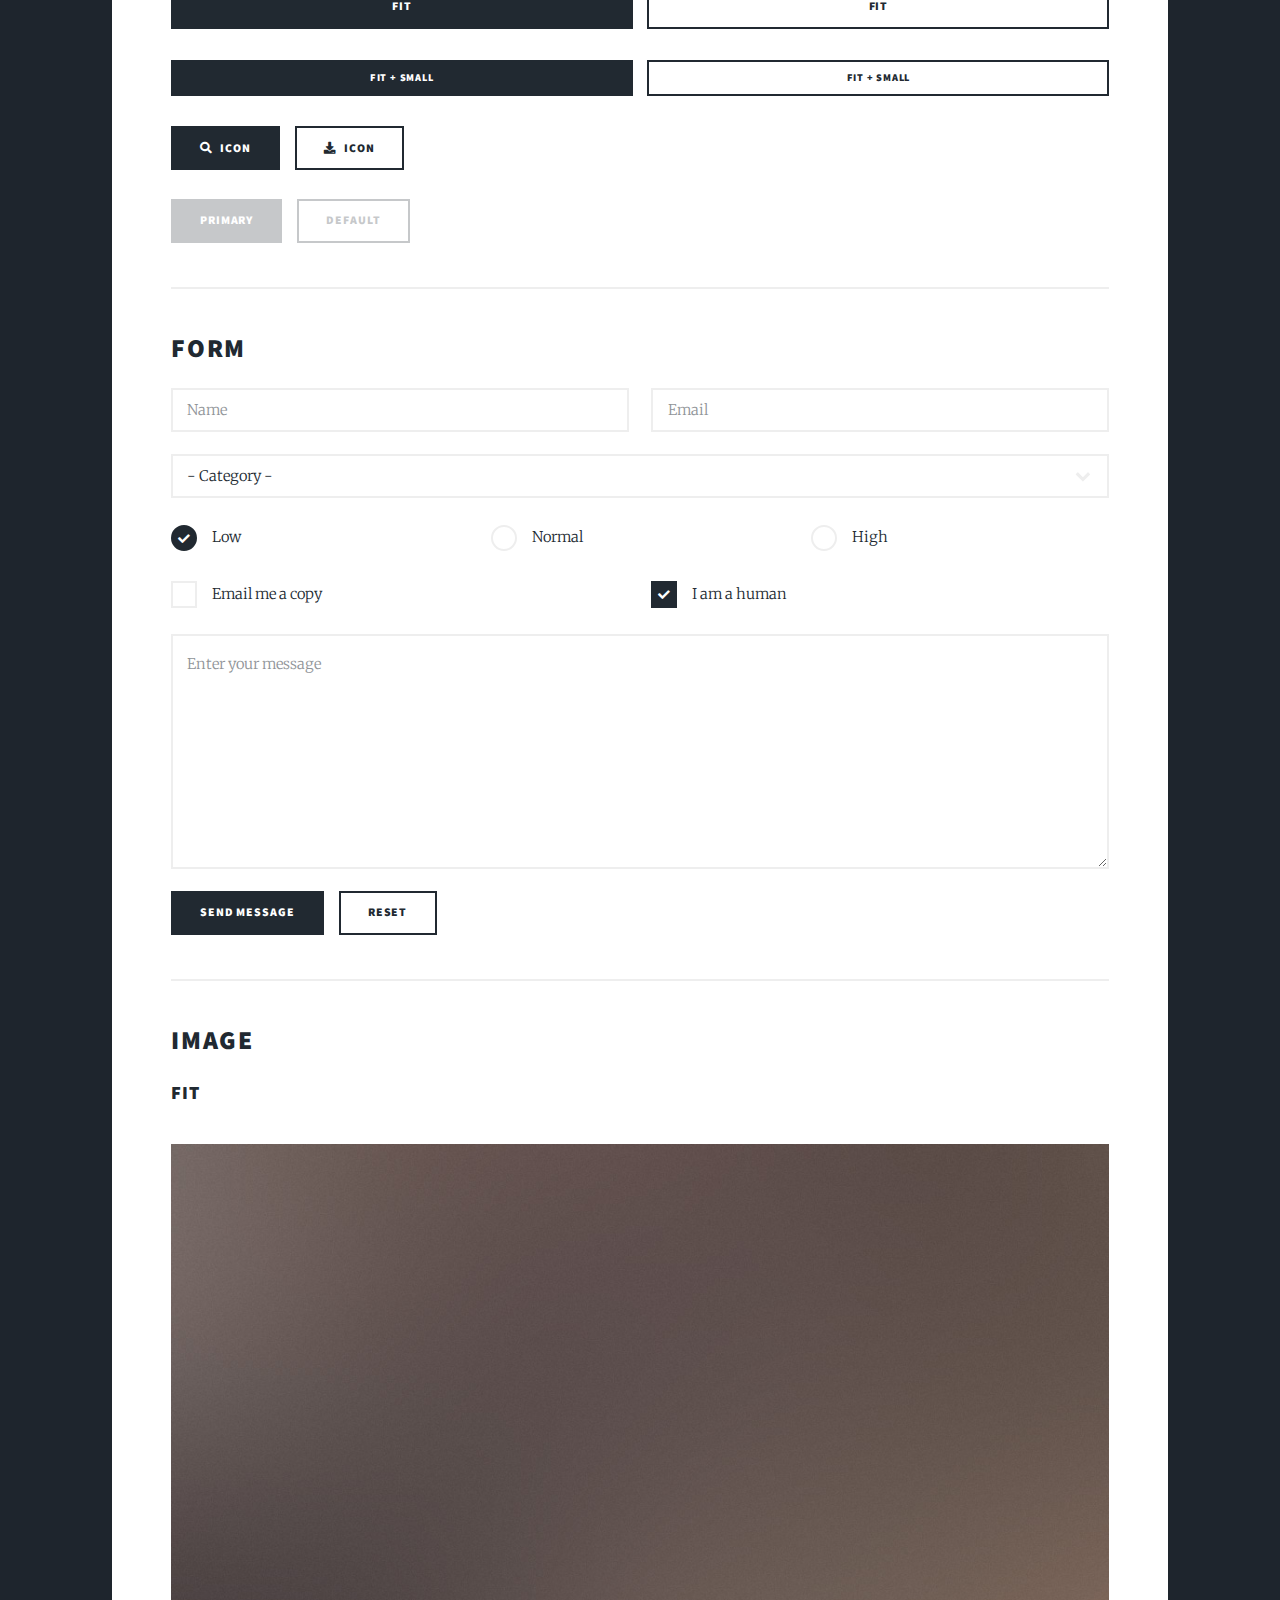
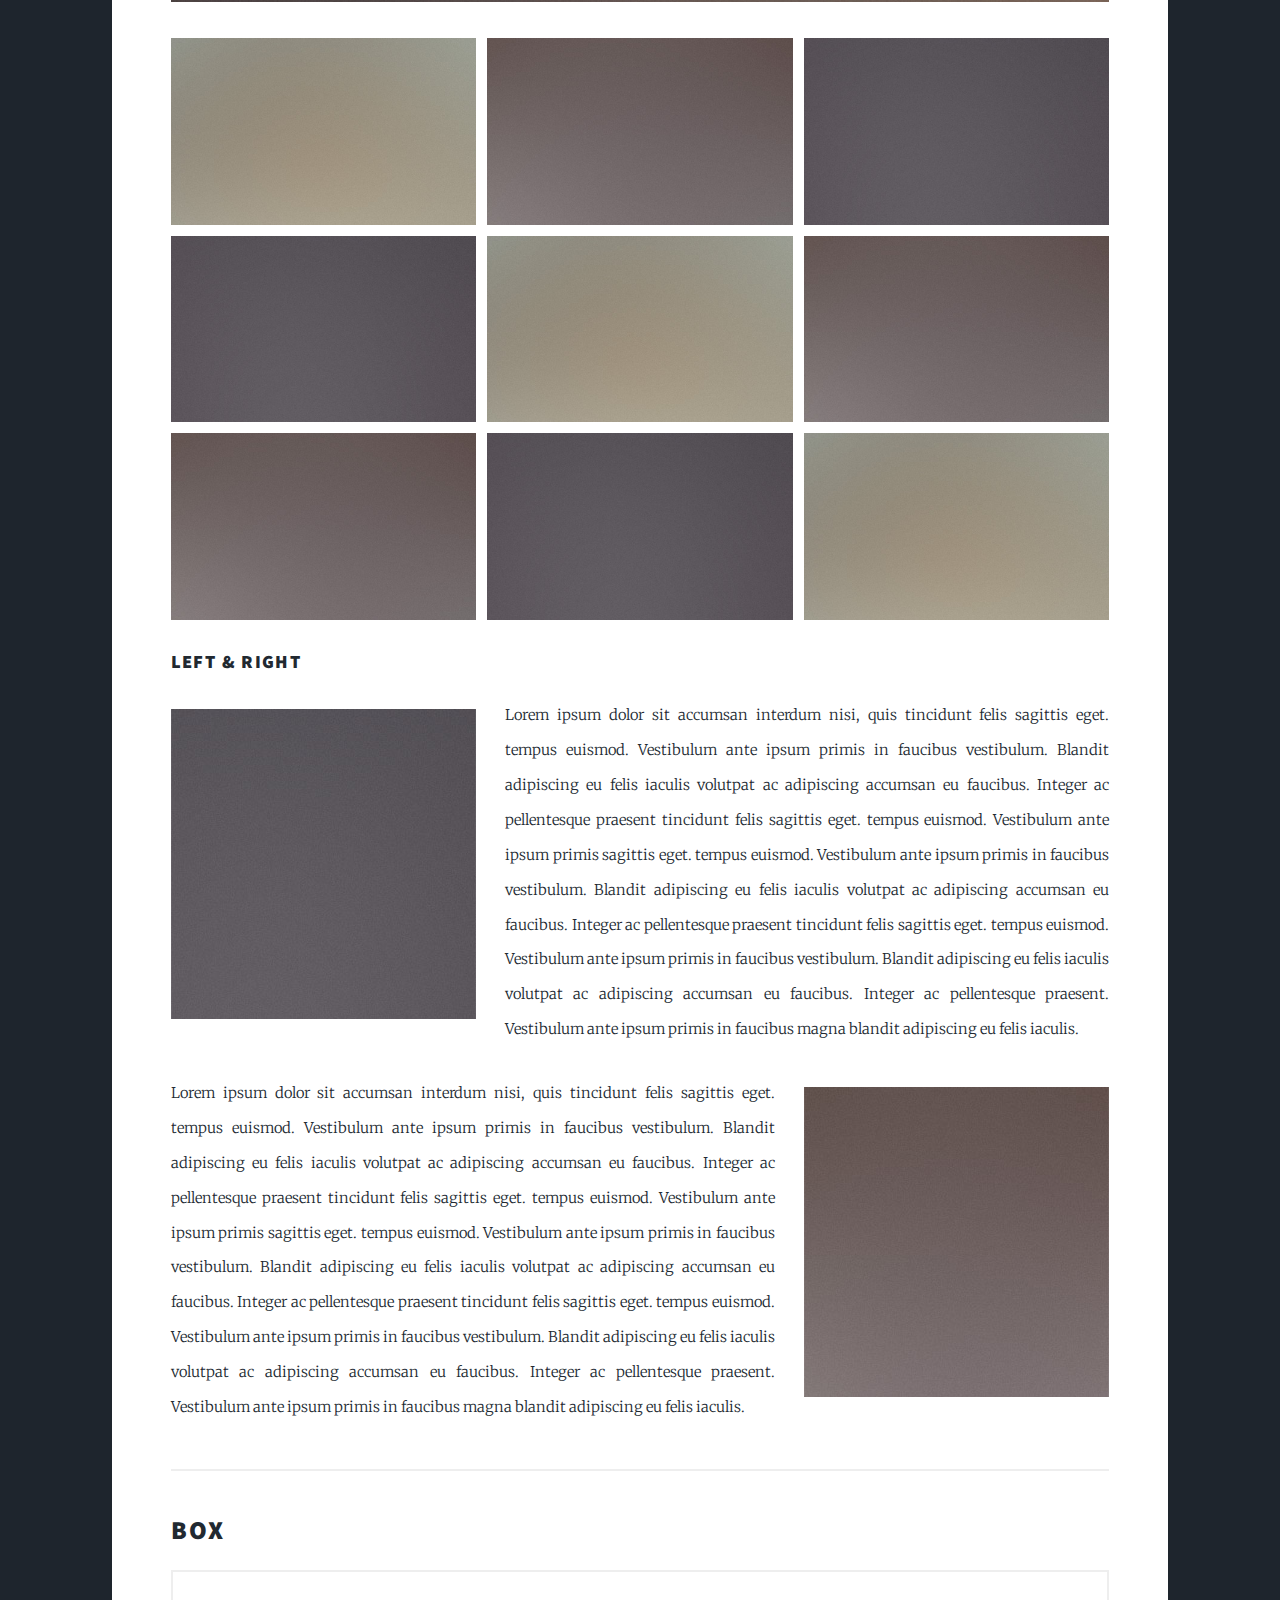
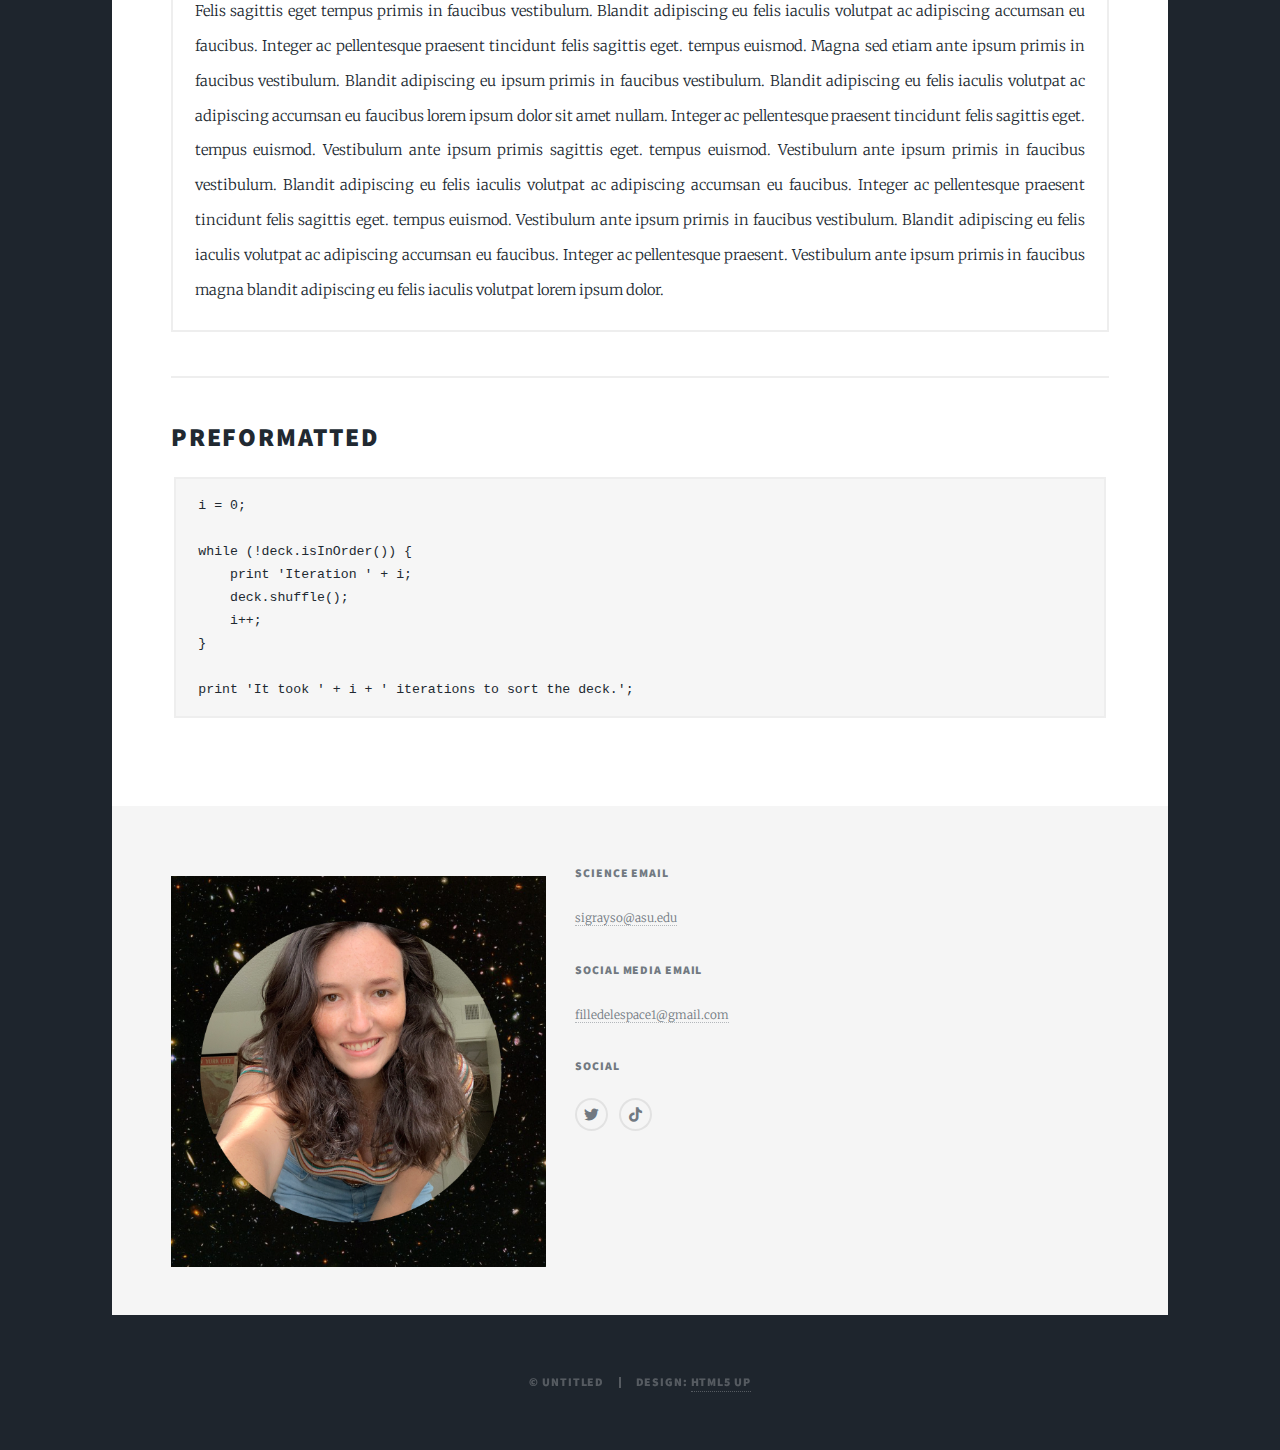
<file: elements.html>
<!DOCTYPE HTML>
<!--
	Massively by HTML5 UP
	html5up.net | @ajlkn
	Free for personal and commercial use under the CCA 3.0 license (html5up.net/license)
-->
<html>
	<head>
		<title>Skylar Grayson</title>
		<meta charset="utf-8" />
		<meta name="viewport" content="width=device-width, initial-scale=1, user-scalable=no" />
		<link rel="stylesheet" href="assets/css/main.css" />
		<noscript><link rel="stylesheet" href="assets/css/noscript.css" /></noscript>
	</head>
	<body class="is-preload">

		<!-- Wrapper -->
			<div id="wrapper">

				<!-- Header -->
					<header id="header">
						<a href="index.html" class="logo">Massively</a>
					</header>

				<!-- Nav -->
					<nav id="nav">
						<ul class="links">
							<li><a href="index.html">This is Massively</a></li>
							<li><a href="generic.html">Generic Page</a></li>
							<li class="active"><a href="elements.html">Elements Reference</a></li>
						</ul>
						<ul class="icons">
							<li><a href="#" class="icon brands fa-twitter"><span class="label">Twitter</span></a></li>
							<li><a href="#" class="icon brands fa-facebook-f"><span class="label">Facebook</span></a></li>
							<li><a href="#" class="icon brands fa-instagram"><span class="label">Instagram</span></a></li>
							<li><a href="#" class="icon brands fa-github"><span class="label">GitHub</span></a></li>
						</ul>
					</nav>

				<!-- Main -->
					<div id="main">

						<!-- Post -->
							<section class="post">
								<header class="major">
									<h1>Elements<br />
									Reference</h1>
								</header>

								<!-- Text stuff -->
									<h2>Text</h2>
									<p>This is <b>bold</b> and this is <strong>strong</strong>. This is <i>italic</i> and this is <em>emphasized</em>.
									This is <sup>superscript</sup> text and this is <sub>subscript</sub> text.
									This is <u>underlined</u> and this is code: <code>for (;;) { ... }</code>.
									Finally, this is a <a href="#">link</a>.</p>
									<hr />
									<h2>Heading Level 2</h2>
									<h3>Heading Level 3</h3>
									<h4>Heading Level 4</h4>
									<h5>Heading Level 5</h5>
									<h6>Heading Level 6</h6>
									<hr />
									<header>
										<h2>Heading with a Subtitle</h2>
										<p>Lorem ipsum dolor sit amet nullam id egestas urna aliquam</p>
									</header>
									<p>Nunc lacinia ante nunc ac lobortis. Interdum adipiscing gravida odio porttitor sem non mi integer non faucibus ornare mi ut ante amet placerat aliquet. Volutpat eu sed ante lacinia sapien lorem accumsan varius montes viverra nibh in adipiscing blandit tempus accumsan.</p>
									<header>
										<h3>Heading with a Subtitle</h3>
										<p>Lorem ipsum dolor sit amet nullam id egestas urna aliquam</p>
									</header>
									<p>Nunc lacinia ante nunc ac lobortis. Interdum adipiscing gravida odio porttitor sem non mi integer non faucibus ornare mi ut ante amet placerat aliquet. Volutpat eu sed ante lacinia sapien lorem accumsan varius montes viverra nibh in adipiscing blandit tempus accumsan.</p>
									<header>
										<h4>Heading with a Subtitle</h4>
										<p>Lorem ipsum dolor sit amet nullam id egestas urna aliquam</p>
									</header>
									<p>Nunc lacinia ante nunc ac lobortis. Interdum adipiscing gravida odio porttitor sem non mi integer non faucibus ornare mi ut ante amet placerat aliquet. Volutpat eu sed ante lacinia sapien lorem accumsan varius montes viverra nibh in adipiscing blandit tempus accumsan.</p>

									<hr />

								<!-- Lists -->
									<h2>Lists</h2>
									<div class="row">
										<div class="col-6 col-12-small">

											<h3>Unordered</h3>
											<ul>
												<li>Dolor pulvinar etiam.</li>
												<li>Sagittis lorem eleifend.</li>
												<li>Felis feugiat dolore viverra.</li>
												<li>Dolor pulvinar etiam.</li>
											</ul>

											<h3>Alternate</h3>
											<ul class="alt">
												<li>Dolor pulvinar etiam etiam.</li>
												<li>Sagittis adipiscing eleifend.</li>
												<li>Felis enim dolore viverra.</li>
												<li>Dolor pulvinar etiam etiam.</li>
											</ul>

										</div>
										<div class="col-6 col-12-small">

											<h3>Ordered</h3>
											<ol>
												<li>Dolor pulvinar etiam.</li>
												<li>Etiam vel felis at viverra.</li>
												<li>Felis enim feugiat magna.</li>
												<li>Etiam vel felis nullam.</li>
												<li>Felis enim et tempus.</li>
											</ol>

											<h3>Icons</h3>
											<ul class="icons">
												<li><a href="#" class="icon brands fa-twitter"><span class="label">Twitter</span></a></li>
												<li><a href="#" class="icon brands fa-facebook-f"><span class="label">Facebook</span></a></li>
												<li><a href="#" class="icon brands fa-instagram"><span class="label">Instagram</span></a></li>
												<li><a href="#" class="icon brands fa-github"><span class="label">Github</span></a></li>
												<li><a href="#" class="icon brands fa-dribbble"><span class="label">Dribbble</span></a></li>
											</ul>
											<ul class="icons alt">
												<li><a href="#" class="icon brands alt fa-twitter"><span class="label">Twitter</span></a></li>
												<li><a href="#" class="icon brands alt fa-facebook-f"><span class="label">Facebook</span></a></li>
												<li><a href="#" class="icon brands alt fa-instagram"><span class="label">Instagram</span></a></li>
												<li><a href="#" class="icon brands alt fa-github"><span class="label">Github</span></a></li>
												<li><a href="#" class="icon brands alt fa-dribbble"><span class="label">Dribbble</span></a></li>
											</ul>

										</div>
									</div>
									<h3>Definition</h3>
									<dl>
										<dt>Item 1</dt>
										<dd>
											<p>Lorem ipsum dolor vestibulum ante ipsum primis in faucibus vestibulum. Blandit adipiscing eu felis iaculis volutpat ac adipiscing accumsan eu faucibus. Integer ac pellentesque praesent.</p>
										</dd>
										<dt>Item 2</dt>
										<dd>
											<p>Lorem ipsum dolor vestibulum ante ipsum primis in faucibus vestibulum. Blandit adipiscing eu felis iaculis volutpat ac adipiscing accumsan eu faucibus. Integer ac pellentesque praesent.</p>
										</dd>
										<dt>Item 3</dt>
										<dd>
											<p>Lorem ipsum dolor vestibulum ante ipsum primis in faucibus vestibulum. Blandit adipiscing eu felis iaculis volutpat ac adipiscing accumsan eu faucibus. Integer ac pellentesque praesent.</p>
										</dd>
									</dl>

									<h3>Actions</h3>
									<ul class="actions">
										<li><a href="#" class="button primary">Primary</a></li>
										<li><a href="#" class="button">Default</a></li>
									</ul>
									<ul class="actions small">
										<li><a href="#" class="button primary small">Small</a></li>
										<li><a href="#" class="button small">Small</a></li>
									</ul>
									<div class="row">
										<div class="col-6 col-12-small">
											<ul class="actions stacked">
												<li><a href="#" class="button primary">Default</a></li>
												<li><a href="#" class="button">Default</a></li>
											</ul>
										</div>
										<div class="col-6 col-12-small">
											<ul class="actions stacked">
												<li><a href="#" class="button primary small">Small</a></li>
												<li><a href="#" class="button small">Small</a></li>
											</ul>
										</div>
									</div>
									<div class="row">
										<div class="col-6 col-12-small">
											<ul class="actions stacked">
												<li><a href="#" class="button primary fit">Default</a></li>
												<li><a href="#" class="button fit">Default</a></li>
											</ul>
										</div>
										<div class="col-6 col-12-small">
											<ul class="actions stacked">
												<li><a href="#" class="button primary small fit">Small</a></li>
												<li><a href="#" class="button small fit">Small</a></li>
											</ul>
										</div>
									</div>

									<hr />

								<!-- Blockquote -->
									<h2>Blockquote</h2>
									<blockquote>Fringilla nisl. Donec accumsan interdum nisi, quis tincidunt felis sagittis eget tempus euismod. Vestibulum ante ipsum primis in faucibus vestibulum. Blandit adipiscing eu felis iaculis volutpat ac adipiscing accumsan faucibus. Vestibulum ante ipsum primis in faucibus vestibulum. Blandit adipiscing eu felis.</blockquote>

									<hr />

								<!-- Table -->
									<h2>Table</h2>

									<h3>Default</h3>
									<div class="table-wrapper">
										<table>
											<thead>
												<tr>
													<th>Name</th>
													<th>Description</th>
													<th>Price</th>
												</tr>
											</thead>
											<tbody>
												<tr>
													<td>Item 1</td>
													<td>Ante turpis integer aliquet porttitor.</td>
													<td>29.99</td>
												</tr>
												<tr>
													<td>Item 2</td>
													<td>Vis ac commodo adipiscing arcu aliquet.</td>
													<td>19.99</td>
												</tr>
												<tr>
													<td>Item 3</td>
													<td> Morbi faucibus arcu accumsan lorem.</td>
													<td>29.99</td>
												</tr>
												<tr>
													<td>Item 4</td>
													<td>Vitae integer tempus condimentum.</td>
													<td>19.99</td>
												</tr>
												<tr>
													<td>Item 5</td>
													<td>Ante turpis integer aliquet porttitor.</td>
													<td>29.99</td>
												</tr>
											</tbody>
											<tfoot>
												<tr>
													<td colspan="2"></td>
													<td>100.00</td>
												</tr>
											</tfoot>
										</table>
									</div>

									<h3>Alternate</h3>
									<div class="table-wrapper">
										<table class="alt">
											<thead>
												<tr>
													<th>Name</th>
													<th>Description</th>
													<th>Price</th>
												</tr>
											</thead>
											<tbody>
												<tr>
													<td>Item 1</td>
													<td>Ante turpis integer aliquet porttitor.</td>
													<td>29.99</td>
												</tr>
												<tr>
													<td>Item 2</td>
													<td>Vis ac commodo adipiscing arcu aliquet.</td>
													<td>19.99</td>
												</tr>
												<tr>
													<td>Item 3</td>
													<td> Morbi faucibus arcu accumsan lorem.</td>
													<td>29.99</td>
												</tr>
												<tr>
													<td>Item 4</td>
													<td>Vitae integer tempus condimentum.</td>
													<td>19.99</td>
												</tr>
												<tr>
													<td>Item 5</td>
													<td>Ante turpis integer aliquet porttitor.</td>
													<td>29.99</td>
												</tr>
											</tbody>
											<tfoot>
												<tr>
													<td colspan="2"></td>
													<td>100.00</td>
												</tr>
											</tfoot>
										</table>
									</div>

									<hr />

								<!-- Buttons -->
									<h2>Buttons</h2>
									<ul class="actions">
										<li><a href="#" class="button primary">Primary</a></li>
										<li><a href="#" class="button">Default</a></li>
									</ul>
									<ul class="actions">
										<li><a href="#" class="button primary large">Large</a></li>
										<li><a href="#" class="button">Default</a></li>
										<li><a href="#" class="button small">Small</a></li>
									</ul>
									<ul class="actions fit">
										<li><a href="#" class="button primary fit">Fit</a></li>
										<li><a href="#" class="button fit">Fit</a></li>
									</ul>
									<ul class="actions fit small">
										<li><a href="#" class="button primary fit small">Fit + Small</a></li>
										<li><a href="#" class="button fit small">Fit + Small</a></li>
									</ul>
									<ul class="actions">
										<li><a href="#" class="button primary icon solid fa-search">Icon</a></li>
										<li><a href="#" class="button icon solid fa-download">Icon</a></li>
									</ul>
									<ul class="actions">
										<li><span class="button primary disabled">Primary</span></li>
										<li><span class="button disabled">Default</span></li>
									</ul>

									<hr />

								<!-- Form -->
									<h2>Form</h2>

									<form method="post" action="#">
										<div class="row gtr-uniform">
											<div class="col-6 col-12-xsmall">
												<input type="text" name="demo-name" id="demo-name" value="" placeholder="Name" />
											</div>
											<div class="col-6 col-12-xsmall">
												<input type="email" name="demo-email" id="demo-email" value="" placeholder="Email" />
											</div>
											<!-- Break -->
											<div class="col-12">
												<select name="demo-category" id="demo-category">
													<option value="">- Category -</option>
													<option value="1">Manufacturing</option>
													<option value="1">Shipping</option>
													<option value="1">Administration</option>
													<option value="1">Human Resources</option>
												</select>
											</div>
											<!-- Break -->
											<div class="col-4 col-12-small">
												<input type="radio" id="demo-priority-low" name="demo-priority" checked>
												<label for="demo-priority-low">Low</label>
											</div>
											<div class="col-4 col-12-small">
												<input type="radio" id="demo-priority-normal" name="demo-priority">
												<label for="demo-priority-normal">Normal</label>
											</div>
											<div class="col-4 col-12-small">
												<input type="radio" id="demo-priority-high" name="demo-priority">
												<label for="demo-priority-high">High</label>
											</div>
											<!-- Break -->
											<div class="col-6 col-12-small">
												<input type="checkbox" id="demo-copy" name="demo-copy">
												<label for="demo-copy">Email me a copy</label>
											</div>
											<div class="col-6 col-12-small">
												<input type="checkbox" id="demo-human" name="demo-human" checked>
												<label for="demo-human">I am a human</label>
											</div>
											<!-- Break -->
											<div class="col-12">
												<textarea name="demo-message" id="demo-message" placeholder="Enter your message" rows="6"></textarea>
											</div>
											<!-- Break -->
											<div class="col-12">
												<ul class="actions">
													<li><input type="submit" value="Send Message" class="primary" /></li>
													<li><input type="reset" value="Reset" /></li>
												</ul>
											</div>
										</div>
									</form>

									<hr />

								<!-- Image -->
									<h2>Image</h2>

									<h3>Fit</h3>
									<span class="image fit"><img src="images/pic01.jpg" alt="" /></span>
									<div class="box alt">
										<div class="row gtr-50 gtr-uniform">
											<div class="col-4"><span class="image fit"><img src="images/pic02.jpg" alt="" /></span></div>
											<div class="col-4"><span class="image fit"><img src="images/pic03.jpg" alt="" /></span></div>
											<div class="col-4"><span class="image fit"><img src="images/pic04.jpg" alt="" /></span></div>
											<!-- Break -->
											<div class="col-4"><span class="image fit"><img src="images/pic04.jpg" alt="" /></span></div>
											<div class="col-4"><span class="image fit"><img src="images/pic02.jpg" alt="" /></span></div>
											<div class="col-4"><span class="image fit"><img src="images/pic03.jpg" alt="" /></span></div>
											<!-- Break -->
											<div class="col-4"><span class="image fit"><img src="images/pic03.jpg" alt="" /></span></div>
											<div class="col-4"><span class="image fit"><img src="images/pic04.jpg" alt="" /></span></div>
											<div class="col-4"><span class="image fit"><img src="images/pic02.jpg" alt="" /></span></div>
										</div>
									</div>

									<h3>Left &amp; Right</h3>
									<p><span class="image left"><img src="images/pic08.jpg" alt="" /></span>Lorem ipsum dolor sit accumsan interdum nisi, quis tincidunt felis sagittis eget. tempus euismod. Vestibulum ante ipsum primis in faucibus vestibulum. Blandit adipiscing eu felis iaculis volutpat ac adipiscing accumsan eu faucibus. Integer ac pellentesque praesent tincidunt felis sagittis eget. tempus euismod. Vestibulum ante ipsum primis sagittis eget. tempus euismod. Vestibulum ante ipsum primis in faucibus vestibulum. Blandit adipiscing eu felis iaculis volutpat ac adipiscing accumsan eu faucibus. Integer ac pellentesque praesent tincidunt felis sagittis eget. tempus euismod. Vestibulum ante ipsum primis in faucibus vestibulum. Blandit adipiscing eu felis iaculis volutpat ac adipiscing accumsan eu faucibus. Integer ac pellentesque praesent. Vestibulum ante ipsum primis in faucibus magna blandit adipiscing eu felis iaculis.</p>
									<p><span class="image right"><img src="images/pic09.jpg" alt="" /></span>Lorem ipsum dolor sit accumsan interdum nisi, quis tincidunt felis sagittis eget. tempus euismod. Vestibulum ante ipsum primis in faucibus vestibulum. Blandit adipiscing eu felis iaculis volutpat ac adipiscing accumsan eu faucibus. Integer ac pellentesque praesent tincidunt felis sagittis eget. tempus euismod. Vestibulum ante ipsum primis sagittis eget. tempus euismod. Vestibulum ante ipsum primis in faucibus vestibulum. Blandit adipiscing eu felis iaculis volutpat ac adipiscing accumsan eu faucibus. Integer ac pellentesque praesent tincidunt felis sagittis eget. tempus euismod. Vestibulum ante ipsum primis in faucibus vestibulum. Blandit adipiscing eu felis iaculis volutpat ac adipiscing accumsan eu faucibus. Integer ac pellentesque praesent. Vestibulum ante ipsum primis in faucibus magna blandit adipiscing eu felis iaculis.</p>

									<hr />

								<!-- Box -->
									<h2>Box</h2>
									<div class="box">
										<p>Felis sagittis eget tempus primis in faucibus vestibulum. Blandit adipiscing eu felis iaculis volutpat ac adipiscing accumsan eu faucibus. Integer ac pellentesque praesent tincidunt felis sagittis eget. tempus euismod. Magna sed etiam ante ipsum primis in faucibus vestibulum. Blandit adipiscing eu ipsum primis in faucibus vestibulum. Blandit adipiscing eu felis iaculis volutpat ac adipiscing accumsan eu faucibus lorem ipsum dolor sit amet nullam. Integer ac pellentesque praesent tincidunt felis sagittis eget. tempus euismod. Vestibulum ante ipsum primis sagittis eget. tempus euismod. Vestibulum ante ipsum primis in faucibus vestibulum. Blandit adipiscing eu felis iaculis volutpat ac adipiscing accumsan eu faucibus. Integer ac pellentesque praesent tincidunt felis sagittis eget. tempus euismod. Vestibulum ante ipsum primis in faucibus vestibulum. Blandit adipiscing eu felis iaculis volutpat ac adipiscing accumsan eu faucibus. Integer ac pellentesque praesent. Vestibulum ante ipsum primis in faucibus magna blandit adipiscing eu felis iaculis volutpat lorem ipsum dolor.</p>
									</div>

									<hr />

								<!-- Preformatted Code -->
									<h2>Preformatted</h2>
									<pre><code>i = 0;

while (!deck.isInOrder()) {
    print 'Iteration ' + i;
    deck.shuffle();
    i++;
}

print 'It took ' + i + ' iterations to sort the deck.';
</code></pre>

							</section>

					</div>

				<!-- Footer -->
					<footer id="footer">

						<section>
							
							<span class="image left"><img src="images/pic.png" alt="" /></span>
						

						<section>

						
						<section class="split contact">
							<section class="alt">
								<h3>Science Email</h3>
								<p><a href="mailto:sigrayso@asu.edu">sigrayso@asu.edu</a></p>
								
							</section>
							<section>
								<h3>Social Media Email</h3>
								<p> <a href="mailto:filledelespace1@gmail.com">filledelespace1@gmail.com</a> </p>
							</section>
							<section>
								<h3>Social</h3>
								<ul class="icons alt">
									<li><a href="https://twitter.com/fille_delespace" class="icon brands alt fa-twitter"><span class="label">Twitter</span></a></li>
									<li><a href="https://www.tiktok.com/@filledelespace" class="icon brands alt fa-tiktok"><span class="label">TikTok</span></a></li>
								</ul>
							
							
						</section>


					</footer>
				<!-- Copyright -->
					<div id="copyright">
						<ul><li>&copy; Untitled</li><li>Design: <a href="https://html5up.net">HTML5 UP</a></li></ul>
					</div>

			</div>

		<!-- Scripts -->
			<script src="assets/js/jquery.min.js"></script>
			<script src="assets/js/jquery.scrollex.min.js"></script>
			<script src="assets/js/jquery.scrolly.min.js"></script>
			<script src="assets/js/browser.min.js"></script>
			<script src="assets/js/breakpoints.min.js"></script>
			<script src="assets/js/util.js"></script>
			<script src="assets/js/main.js"></script>

	</body>
</html>
</file>
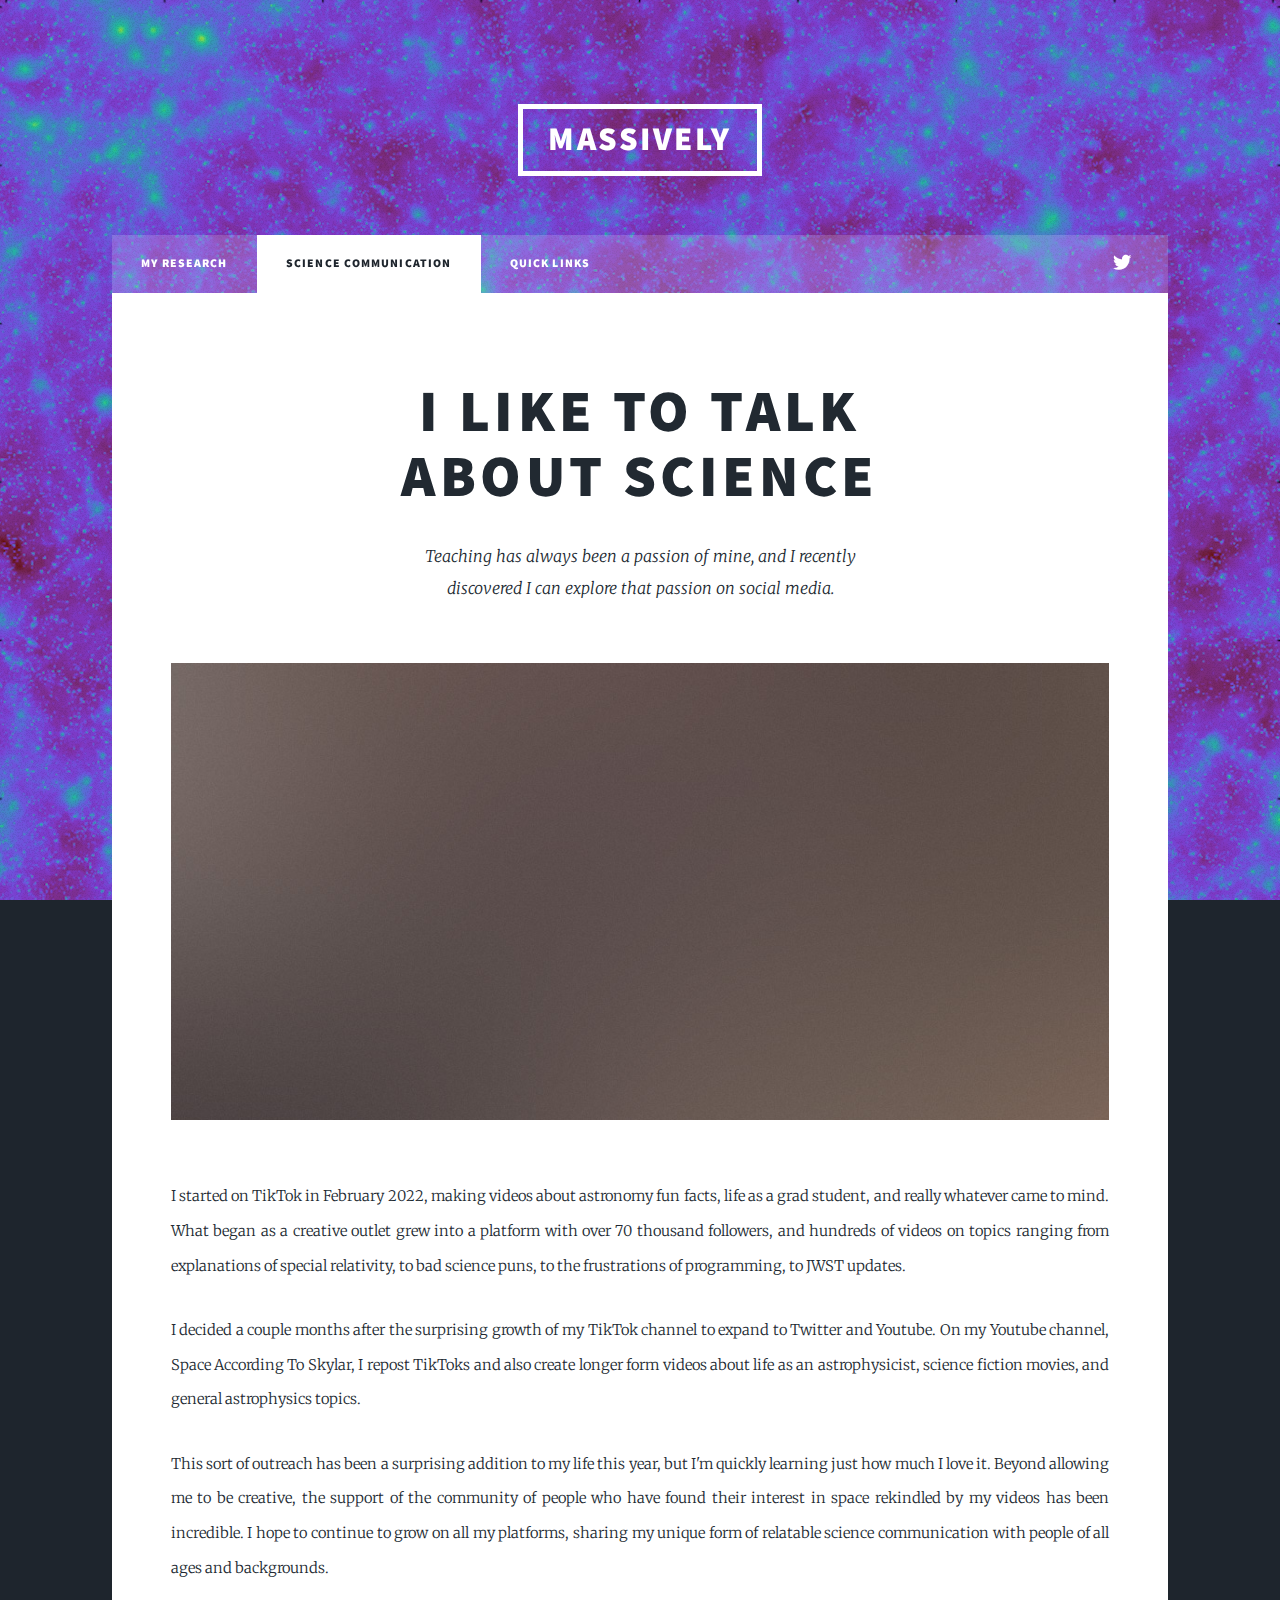
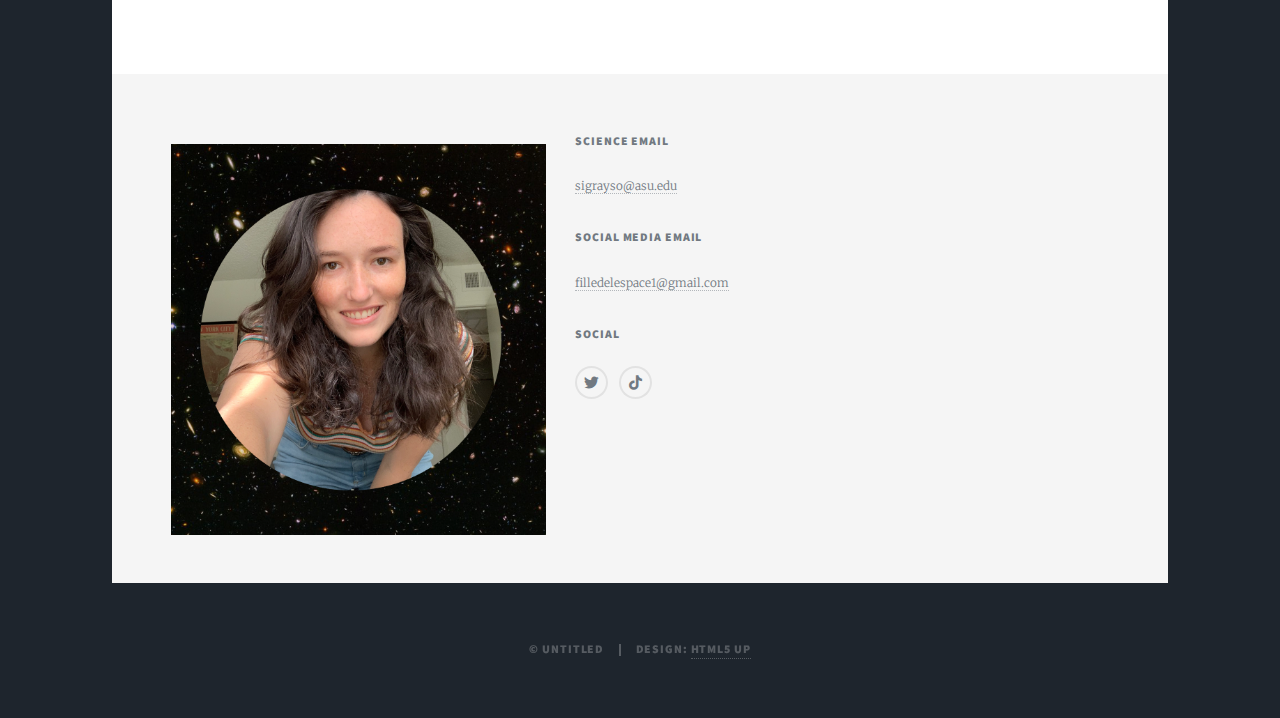
<file: generic.html>
<!DOCTYPE HTML>
<!--
	Massively by HTML5 UP
	html5up.net | @ajlkn
	Free for personal and commercial use under the CCA 3.0 license (html5up.net/license)
-->
<html>
	<head>
		<title>Skylar Grayson</title>
		<meta charset="utf-8" />
		<meta name="viewport" content="width=device-width, initial-scale=1, user-scalable=no" />
		<link rel="stylesheet" href="assets/css/main.css" />
		<noscript><link rel="stylesheet" href="assets/css/noscript.css" /></noscript>
	</head>
	<body class="is-preload">

		<!-- Wrapper -->
			<div id="wrapper">

				<!-- Header -->
					<header id="header">
						<a href="index.html" class="logo">Massively</a>
					</header>

				<!-- Nav -->
					<nav id="nav">
						<ul class="links">
							<li><a href="index.html">My Research</a></li>
							<li class="active"><a href="generic.html">Science Communication</a></li>
							<li><a href="elements.html">Quick Links</a></li>
						</ul>
						<ul class="icons">
							<li><a href="#" class="icon brands fa-twitter"><span class="label">Twitter</span></a></li>
							
						</ul>
					</nav>

				<!-- Main -->
					<div id="main">

						<!-- Post -->
							<section class="post">
								<header class="major">
									<h1>I like to talk<br />
									about science</h1>
									<p>Teaching has always been a passion of mine, and I recently<br />
									discovered I can explore that passion on social media.</p>
								</header>
								<div class="image main"><img src="images/pic01.jpg" alt="" /></div>
								<p> I started on TikTok in February 2022, making videos about astronomy fun facts, life as a grad student, and 
								really whatever came to mind. What began as a creative outlet grew into a platform with over 
								70 thousand followers, and hundreds of videos on topics ranging from explanations of special relativity,
								to bad science puns, to the frustrations of programming, to JWST updates. </p>
								<p> I decided a couple months after the surprising growth of my TikTok channel to expand to Twitter and 
								Youtube. On my Youtube channel, Space According To Skylar, I repost TikToks and also create longer form
								videos about life as an astrophysicist, science fiction movies, and general astrophysics topics.</p>
								<p> This sort of outreach has been a surprising addition to my life this year, but I'm quickly learning
								just how much I love it. Beyond allowing me to be creative, the support of the community of people who have
								found their interest in space rekindled by my videos has been incredible. I hope to continue to grow on 
								all my platforms, sharing my unique form of relatable science communication with people of all ages and 
								backgrounds. </p>
							</section>

					</div>

				<!-- Footer -->
					<footer id="footer">

						<section>
							
							<span class="image left"><img src="images/pic.png" alt="" /></span>
						

						<section>

						
						<section class="split contact">
							<section class="alt">
								<h3>Science Email</h3>
								<p><a href="mailto:sigrayso@asu.edu">sigrayso@asu.edu</a></p>
								
							</section>
							<section>
								<h3>Social Media Email</h3>
								<p> <a href="mailto:filledelespace1@gmail.com">filledelespace1@gmail.com</a> </p>
							</section>
							<section>
								<h3>Social</h3>
								<ul class="icons alt">
									<li><a href="https://twitter.com/fille_delespace" class="icon brands alt fa-twitter"><span class="label">Twitter</span></a></li>
									<li><a href="https://www.tiktok.com/@filledelespace" class="icon brands alt fa-tiktok"><span class="label">TikTok</span></a></li>
								</ul>
							
							
						</section>


					</footer>
				<!-- Copyright -->
					<div id="copyright">
						<ul><li>&copy; Untitled</li><li>Design: <a href="https://html5up.net">HTML5 UP</a></li></ul>
					</div>

			</div>

		<!-- Scripts -->
			<script src="assets/js/jquery.min.js"></script>
			<script src="assets/js/jquery.scrollex.min.js"></script>
			<script src="assets/js/jquery.scrolly.min.js"></script>
			<script src="assets/js/browser.min.js"></script>
			<script src="assets/js/breakpoints.min.js"></script>
			<script src="assets/js/util.js"></script>
			<script src="assets/js/main.js"></script>

	</body>
</html>
</file>
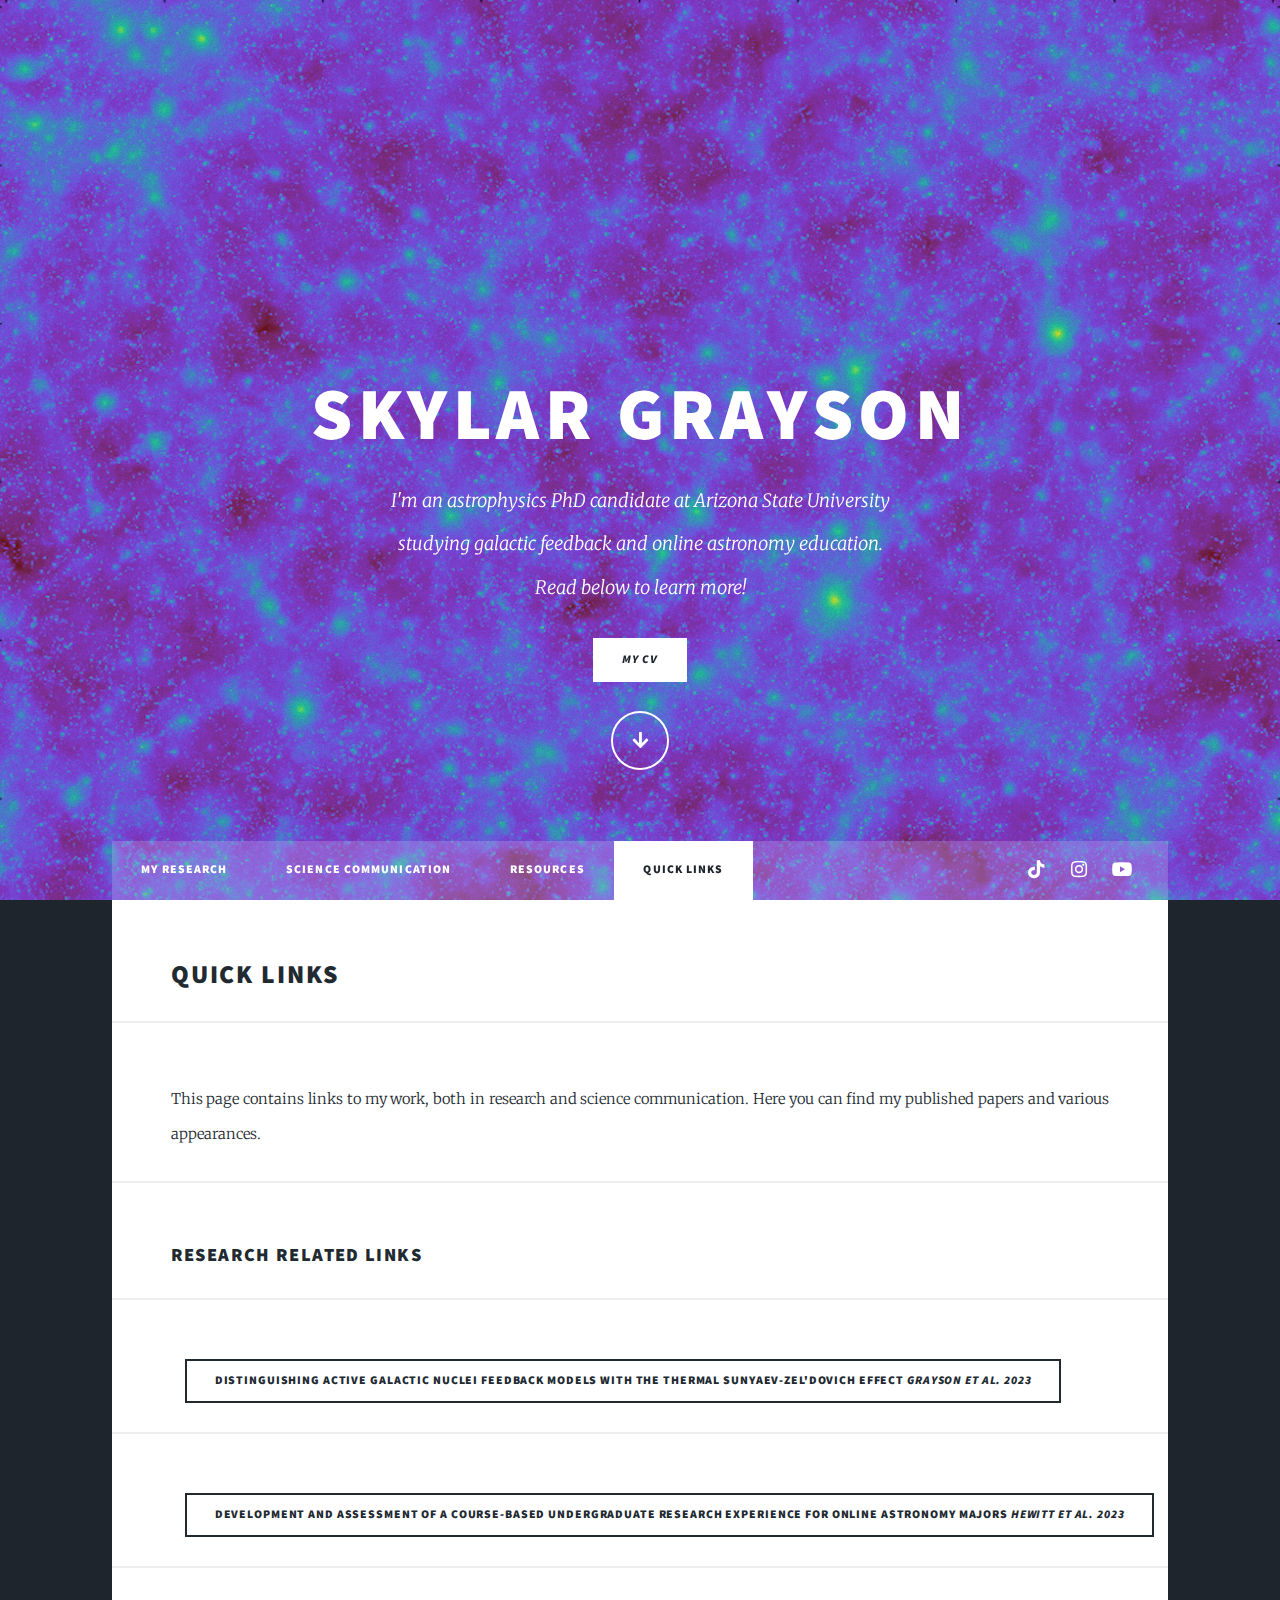
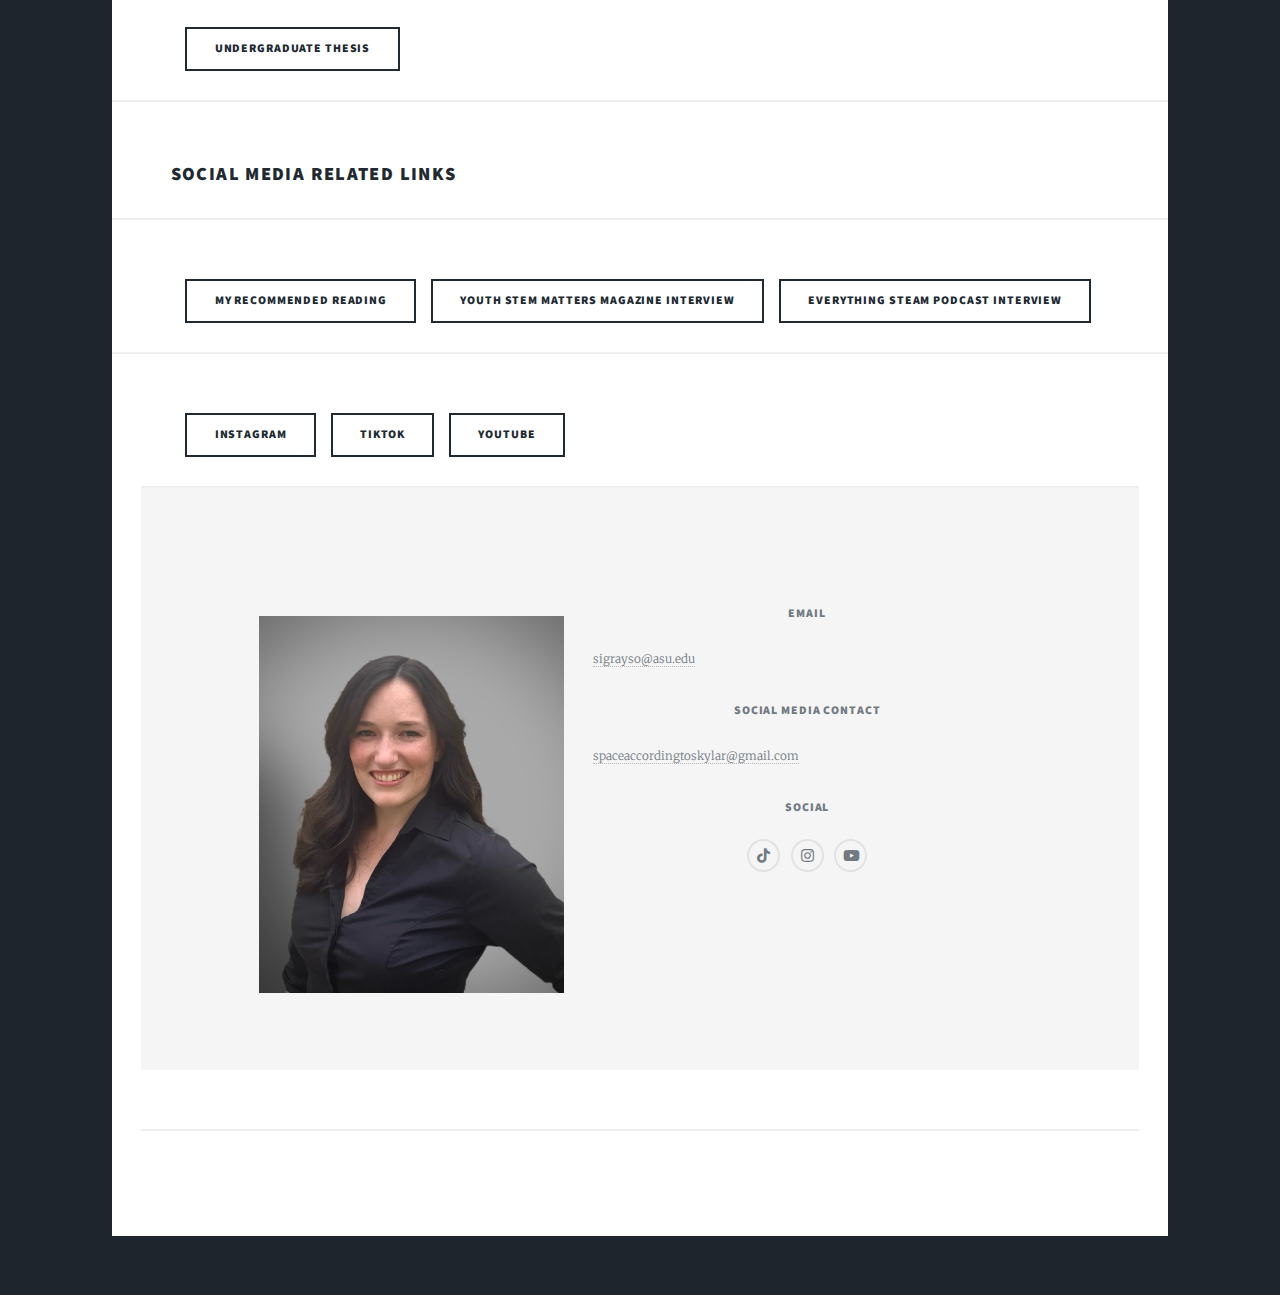
<file: links.html>
<!DOCTYPE HTML>
<!--
	Massively by HTML5 UP
	html5up.net | @ajlkn
	Free for personal and commercial use under the CCA 3.0 license (html5up.net/license)
-->
<html>
	<head>
		<title>Skylar Grayson</title>
		<meta charset="utf-8" />
		<meta name="viewport" content="width=device-width, initial-scale=1, user-scalable=no" />
		<link rel="stylesheet" href="assets/css/main.css" />
		<noscript><link rel="stylesheet" href="assets/css/noscript.css" /></noscript>
	</head>
	<body class="is-preload">

		<!-- Wrapper -->
			<div id="wrapper">

				<!-- Intro -->
					<div id="intro">
						<h1>Skylar Grayson</h1>
						<p> I'm an astrophysics PhD candidate at Arizona State University <br />
							studying galactic feedback and online astronomy education.<br />
							Read below to learn more! </p>
						<p><a href="/images/CV_Nov2024.pdf" class="button primary">My CV</a></p>
						<ul class="actions">
							<li><a href="#header" class="button icon solid solo fa-arrow-down scrolly">Continue</a></li>
						</ul>
					</div>
					

				<!-- Nav -->
					<nav id="nav">
						<ul class="links">
							<li><a href="index.html">My Research</a></li>
							<li><a href="scicomm.html">Science Communication</a></li>
							<li><a href="references.html">Resources</a></li>
							<li class="active"><a href="links.html">Quick Links</a></li>
						</ul>
						<ul class="icons alt">
							<li><a href="https://www.tiktok.com/@spaceaccordingtoskylar" class="icon brands alt fa-tiktok"><span class="label">TikTok</span></a></li>
							<li><a href="https://www.instagram.com/spaceaccordingtoskylar/" class="icon brands alt fa-instagram"><span class="label">Instagram</span></a></li>
							<li><a href="https://www.youtube.com/channel/UC7bxJYcFhb48Zpg44m_EKDg" class="icon brands alt fa-youtube"><span class="label">YouTube</span></a></li>
						</ul>
					</nav>

				<!-- Main -->
					<div id="main">
	
					<h2>Quick Links</h2>
						<p> This page contains links to my work, both in research and science communication. Here you can find my published papers and various appearances.</p>

						<h3> Research Related Links</h3>
						<ul class="actions">
							
							<li><a href = "https://ui.adsabs.harvard.edu/abs/2023ApJ...957...17G/abstract" class="button">Distinguishing Active Galactic Nuclei Feedback Models with the Thermal Sunyaev-Zel'dovich Effect <i>Grayson et al. 2023</i></a></li>
						</ul>
						<ul class="actions">
							<li><a href = "https://journals.aps.org/prper/abstract/10.1103/PhysRevPhysEducRes.19.020156" class="button">Development and assessment of a course-based undergraduate research experience for online astronomy majors <i>Hewitt et al. 2023</i> </a></li>
						</ul>
						<ul class="actions">
							<li><a href = "https://arminda.whitman.edu/theses/2021007" class="button">UNDERGRADUATE THESIS</a></li>
							
						</ul>
						
						<h3> Social Media Related Links</h3>
						<ul class="actions">
							
							<li><a href="book.html" class="button">MY RECOMMENDED READING</a></li>
							<li><a href = "https://www.youthstem2030.org/youth-stem-matters/read/in-conversation-with-skylar-grayson" class="button">YOUTH STEM MATTERS MAGAZINE INTERVIEW</a></li>
							<li><a href="https://everythingsteam.org/episodes/episode-galacticevolution" class="button">EVERYTHING STEAM PODCAST INTERVIEW</a></li>
						</ul>
						<ul class="actions">
							<li><a href = "https://www.instagram.com/fille_delespace/" class="button">INSTAGRAM</a></li>
							<li><a href = "https://www.tiktok.com/@filledelespace" class="button">TIKTOK</a></li>
							<li><a href = "https://www.youtube.com/channel/UC7bxJYcFhb48Zpg44m_EKDg" class="button">YOUTUBE</a></li>
							
						</ul>
				<!-- Footer -->
					<footer id="footer">

						<section>
							
							<span class="image left"><img src="images/shot.png" alt="" /></span>
						

						<section>

						
						<section class="split contact">
							<section class="alt">
								<h3>Email</h3>
								<p><a href="mailto:sigrayso@asu.edu">sigrayso@asu.edu</a></p>
								
							</section>
							<section>
								<h3>Social Media Contact</h3>
								<p> <a href="mailto:spaceaccordingtoskylar@gmail.com">spaceaccordingtoskylar@gmail.com</a> </p>
							</section>
							<section>
								<h3>Social</h3>
								<ul class="icons alt">
									<li><a href="https://www.tiktok.com/@spaceaccordingtoskylar" class="icon brands alt fa-tiktok"><span class="label">TikTok</span></a></li>
									<li><a href="https://www.instagram.com/spaceaccordingtoskylar/" class="icon brands alt fa-instagram"><span class="label">Instagram</span></a></li>
									<li><a href="https://www.youtube.com/channel/UC7bxJYcFhb48Zpg44m_EKDg" class="icon brands alt fa-youtube"><span class="label">YouTube</span></a></li>
									</ul>
							
							
						</section>


					</footer>
				<!-- Copyright -->
					<div id="copyright">
						<ul><li>Design: <a href="https://html5up.net">HTML5 UP</a></li></ul>
					</div>

			</div>

		<!-- Scripts -->
			<script src="assets/js/jquery.min.js"></script>
			<script src="assets/js/jquery.scrollex.min.js"></script>
			<script src="assets/js/jquery.scrolly.min.js"></script>
			<script src="assets/js/browser.min.js"></script>
			<script src="assets/js/breakpoints.min.js"></script>
			<script src="assets/js/util.js"></script>
			<script src="assets/js/main.js"></script>

	</body>
</html>
</file>
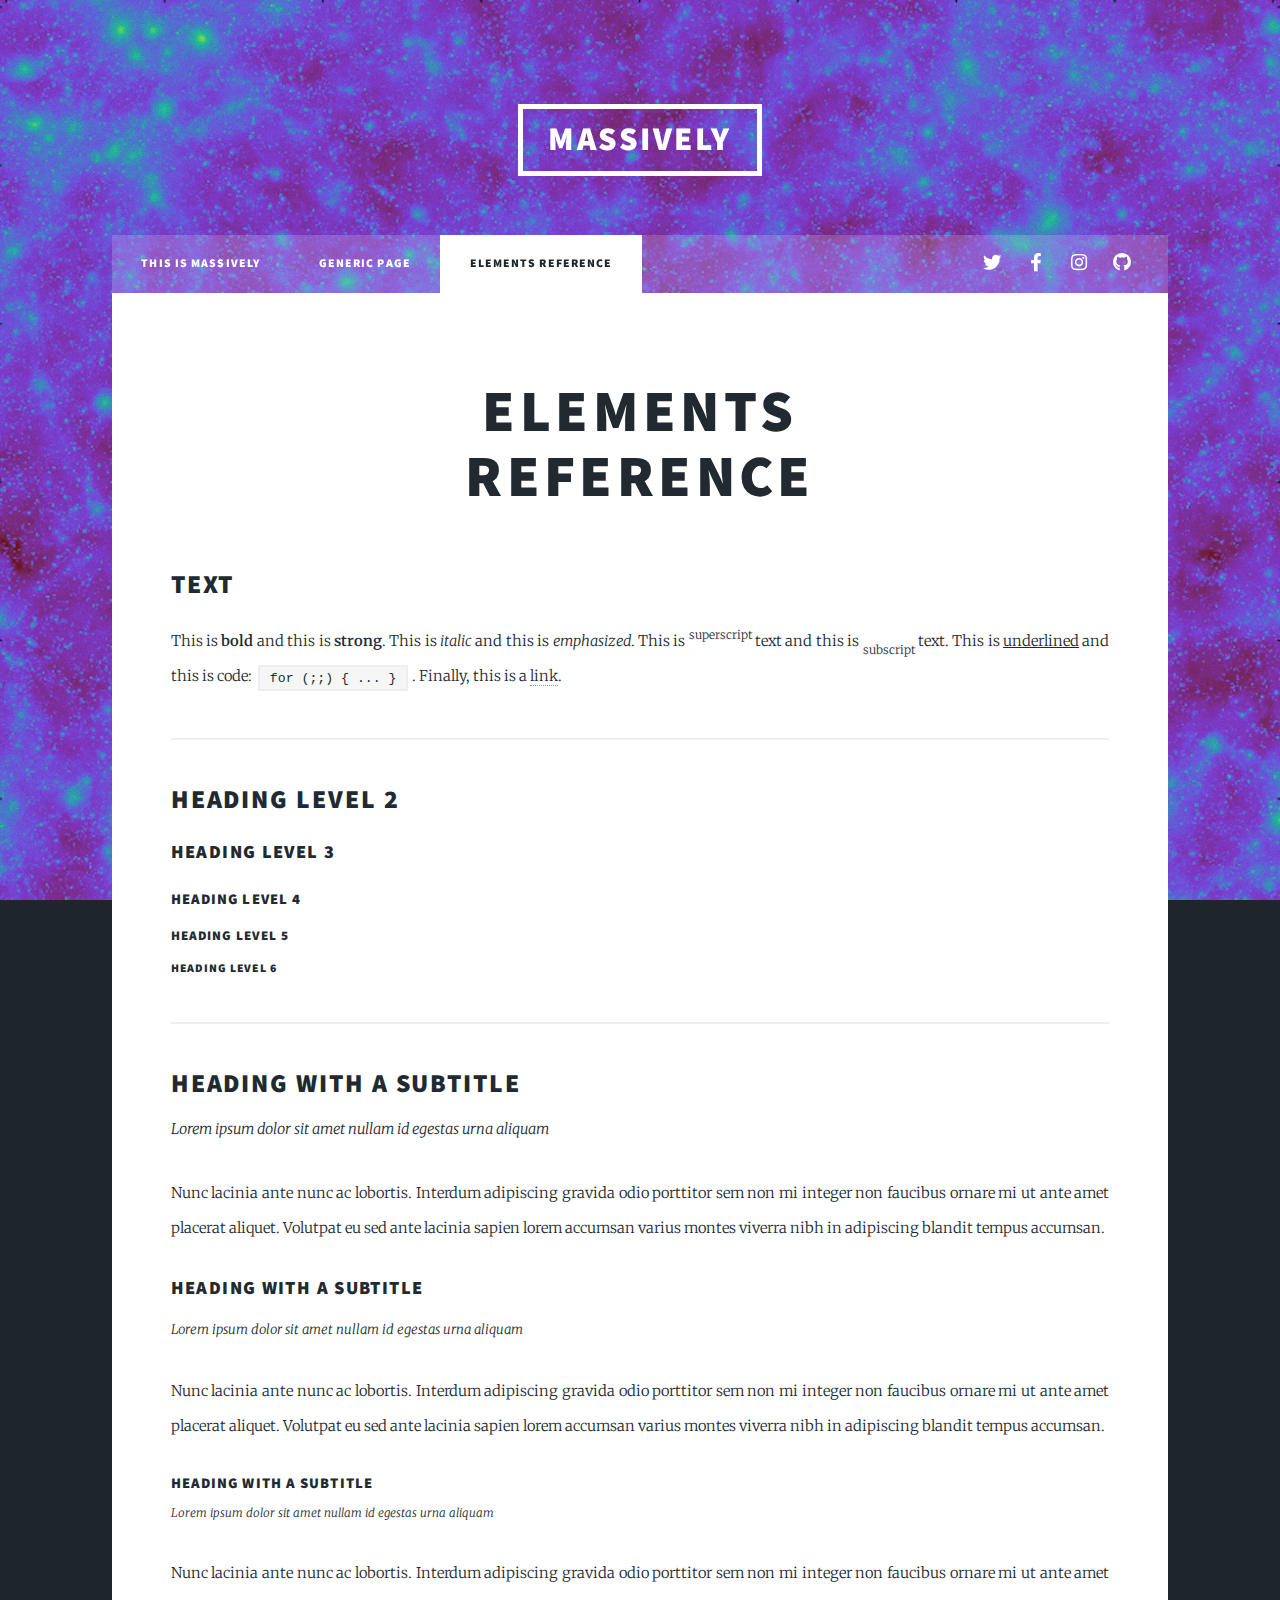
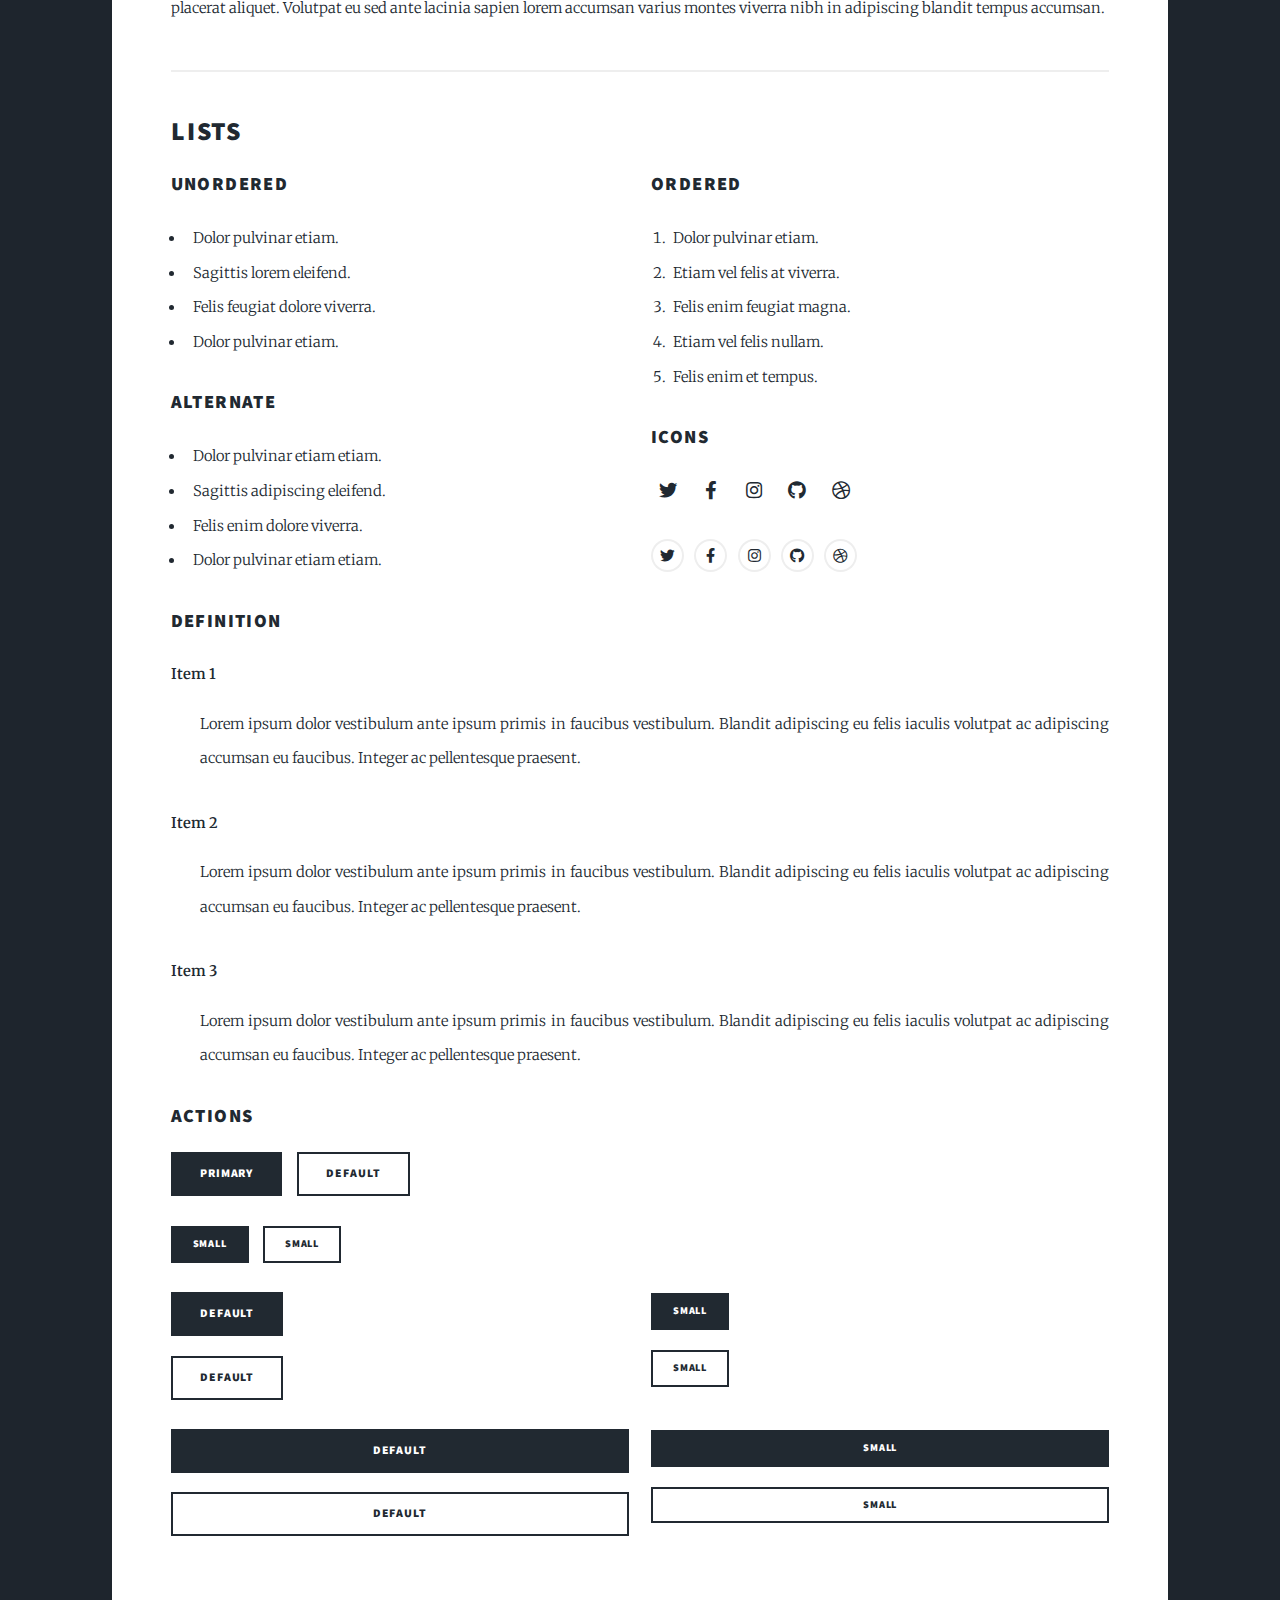
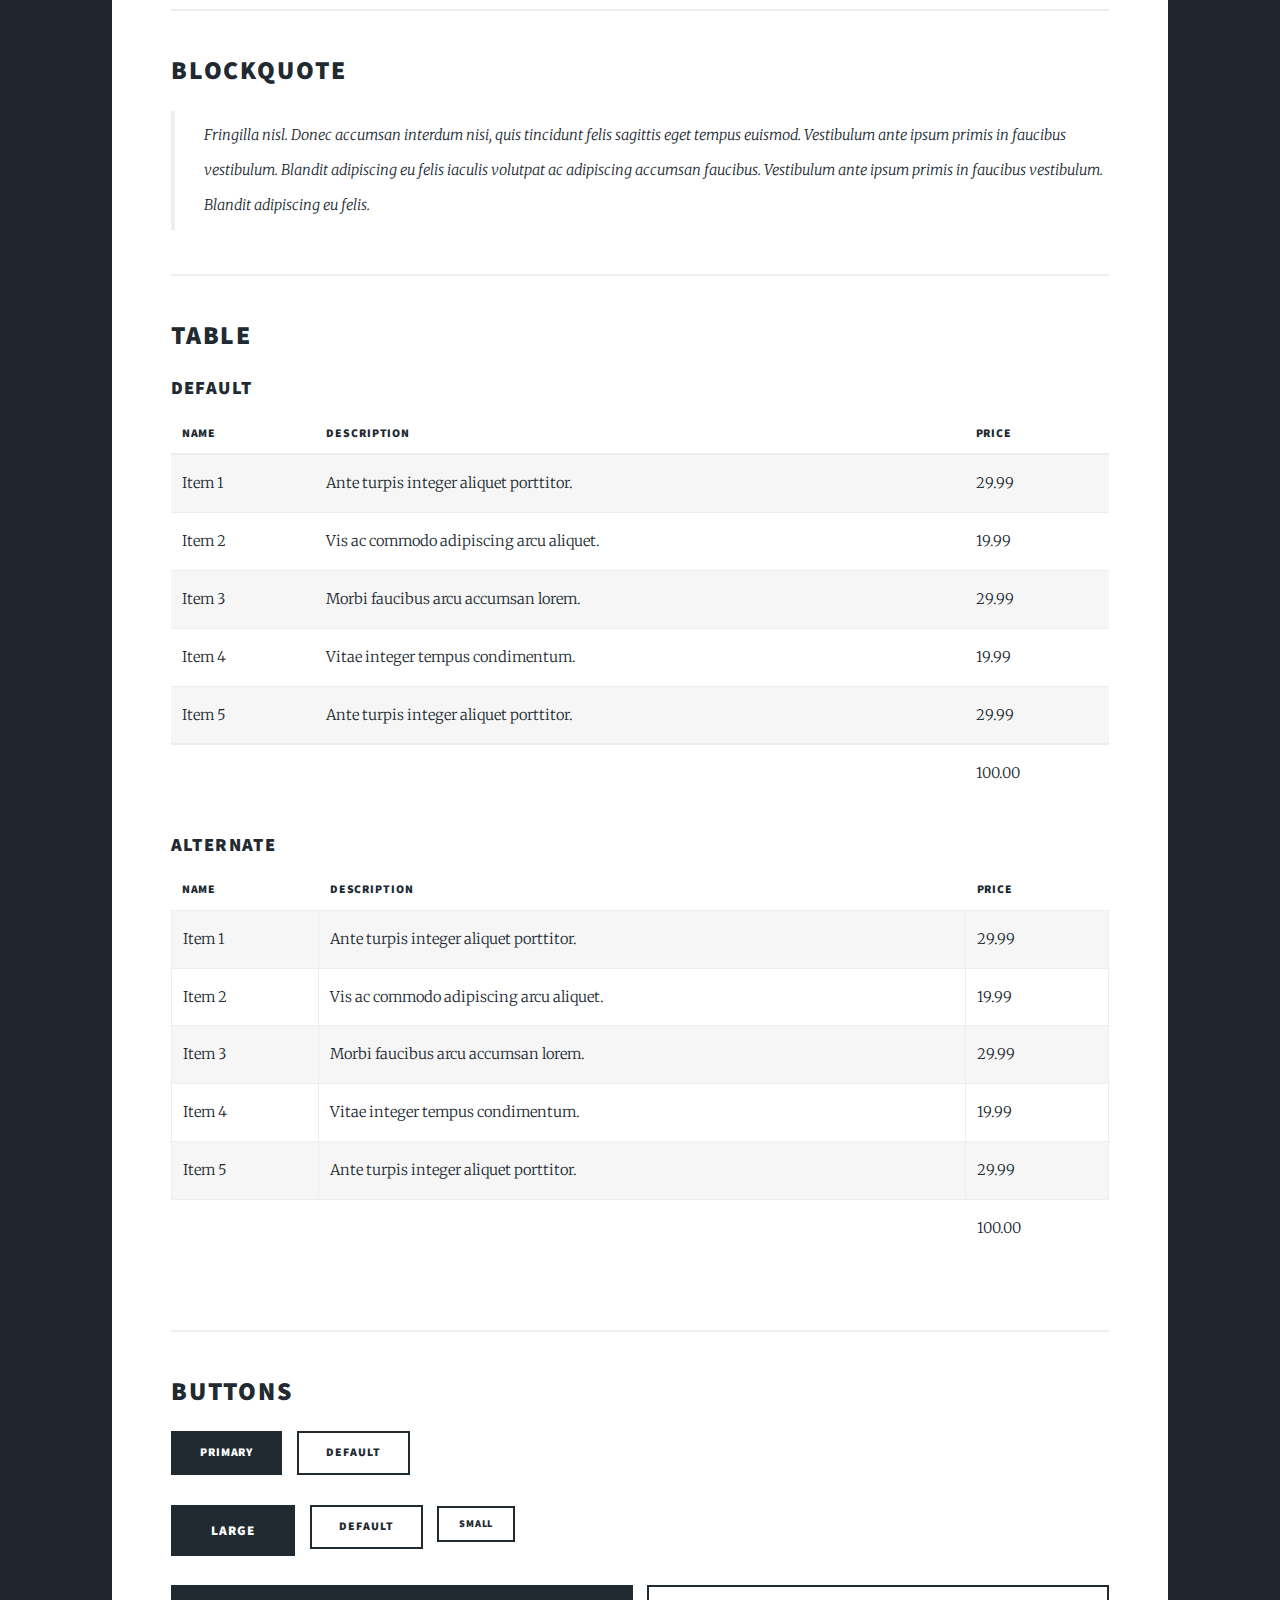
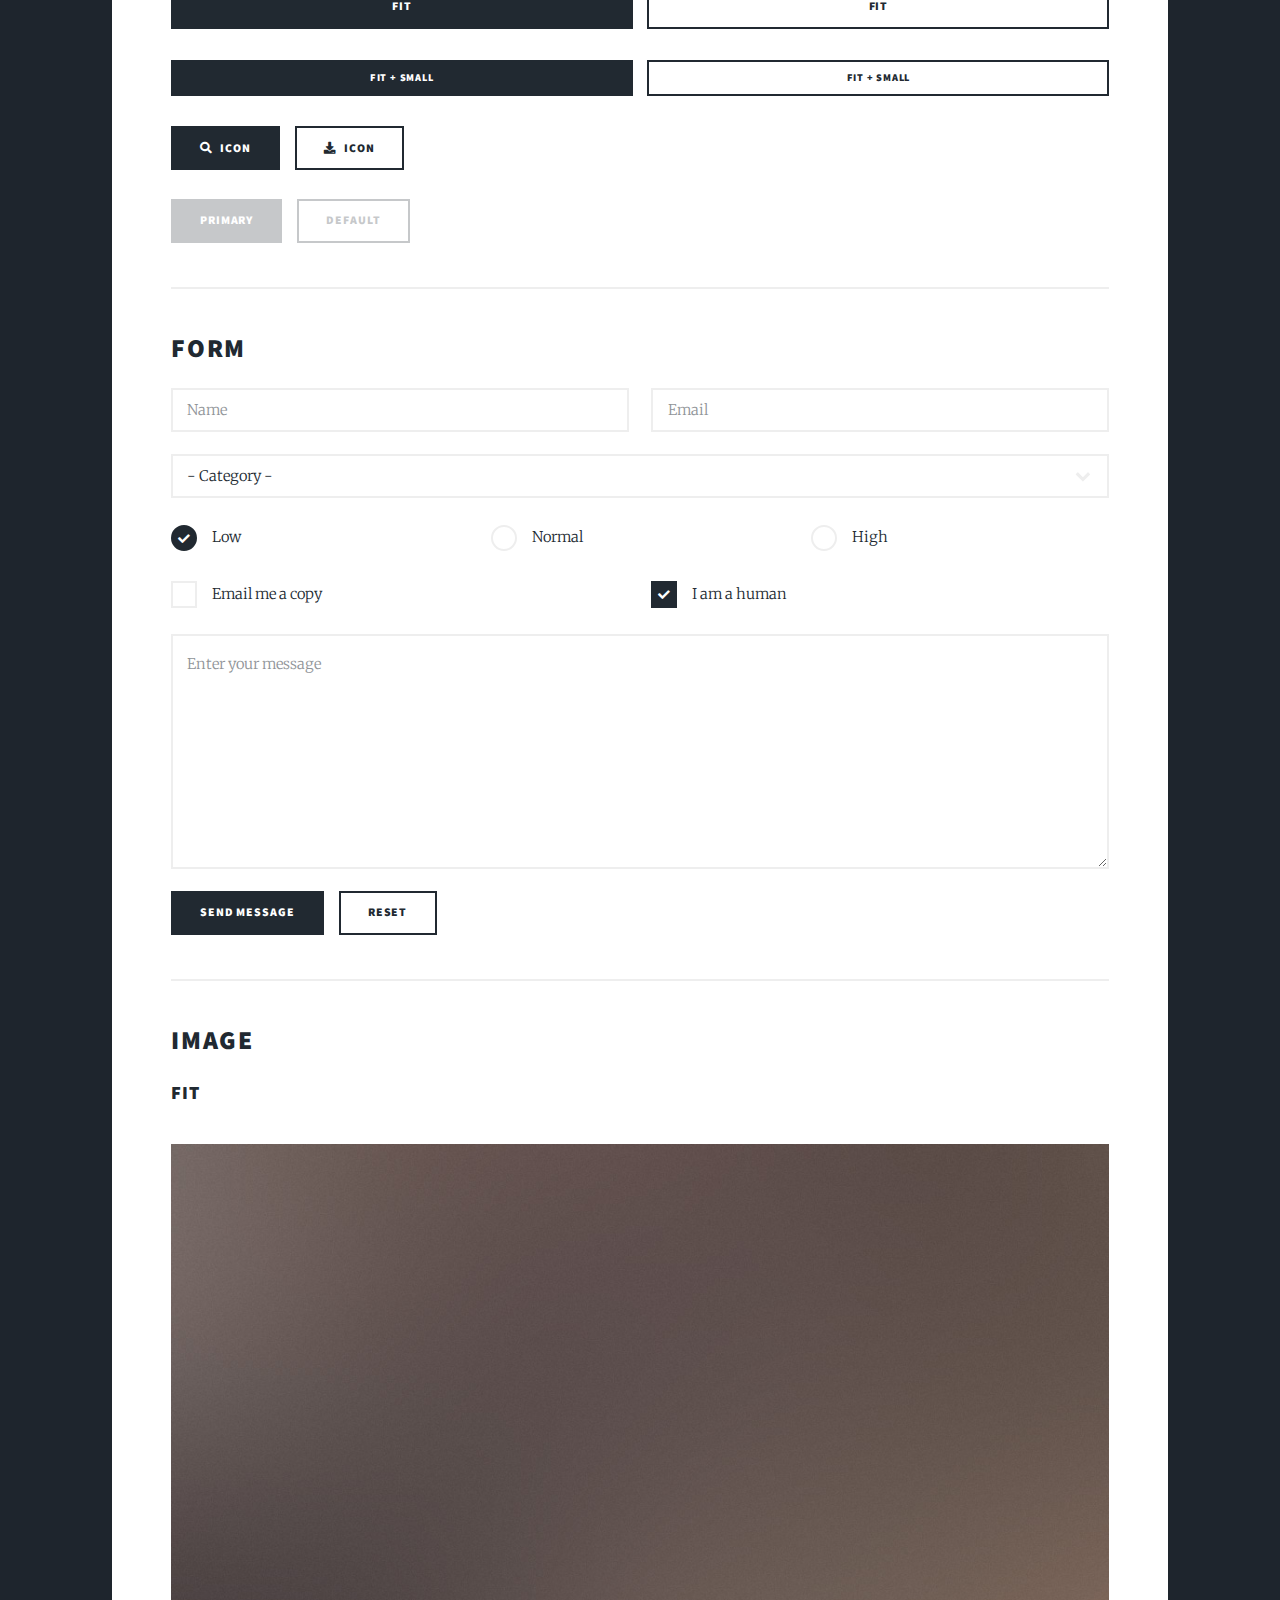
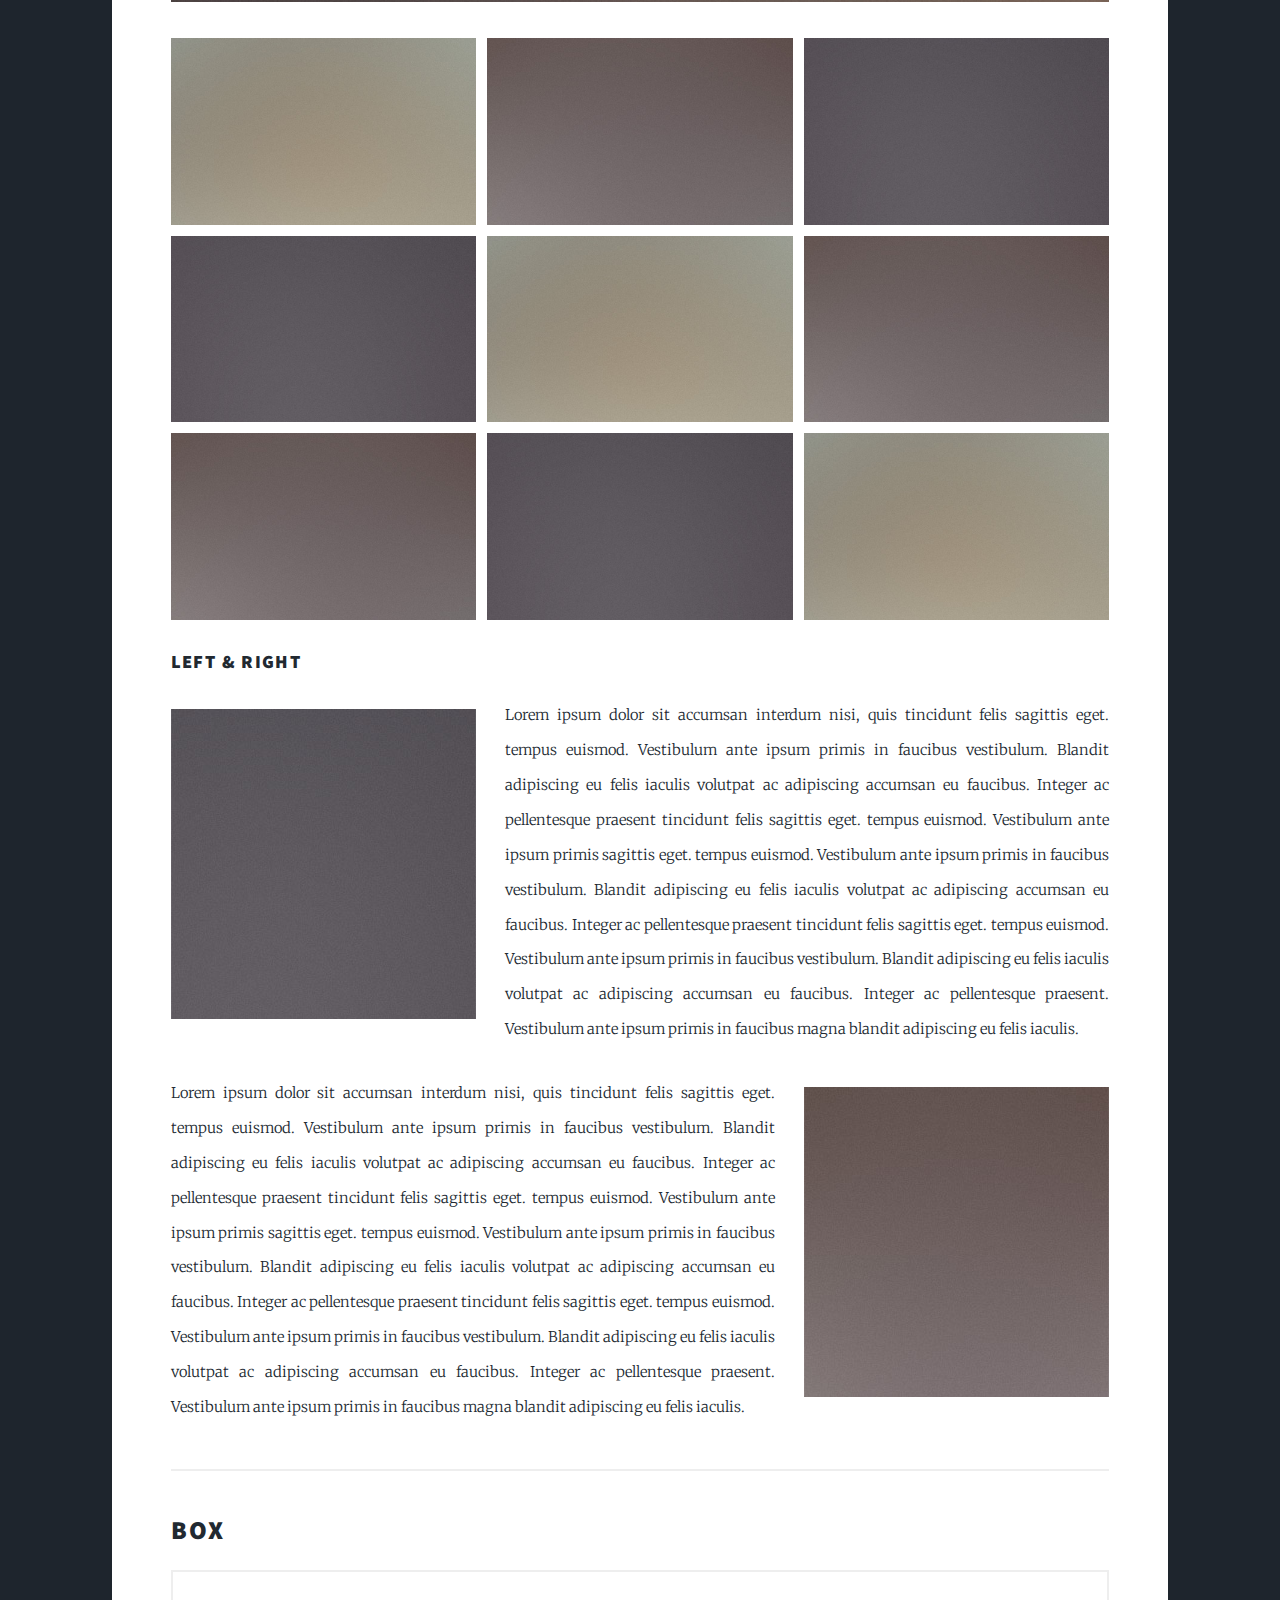
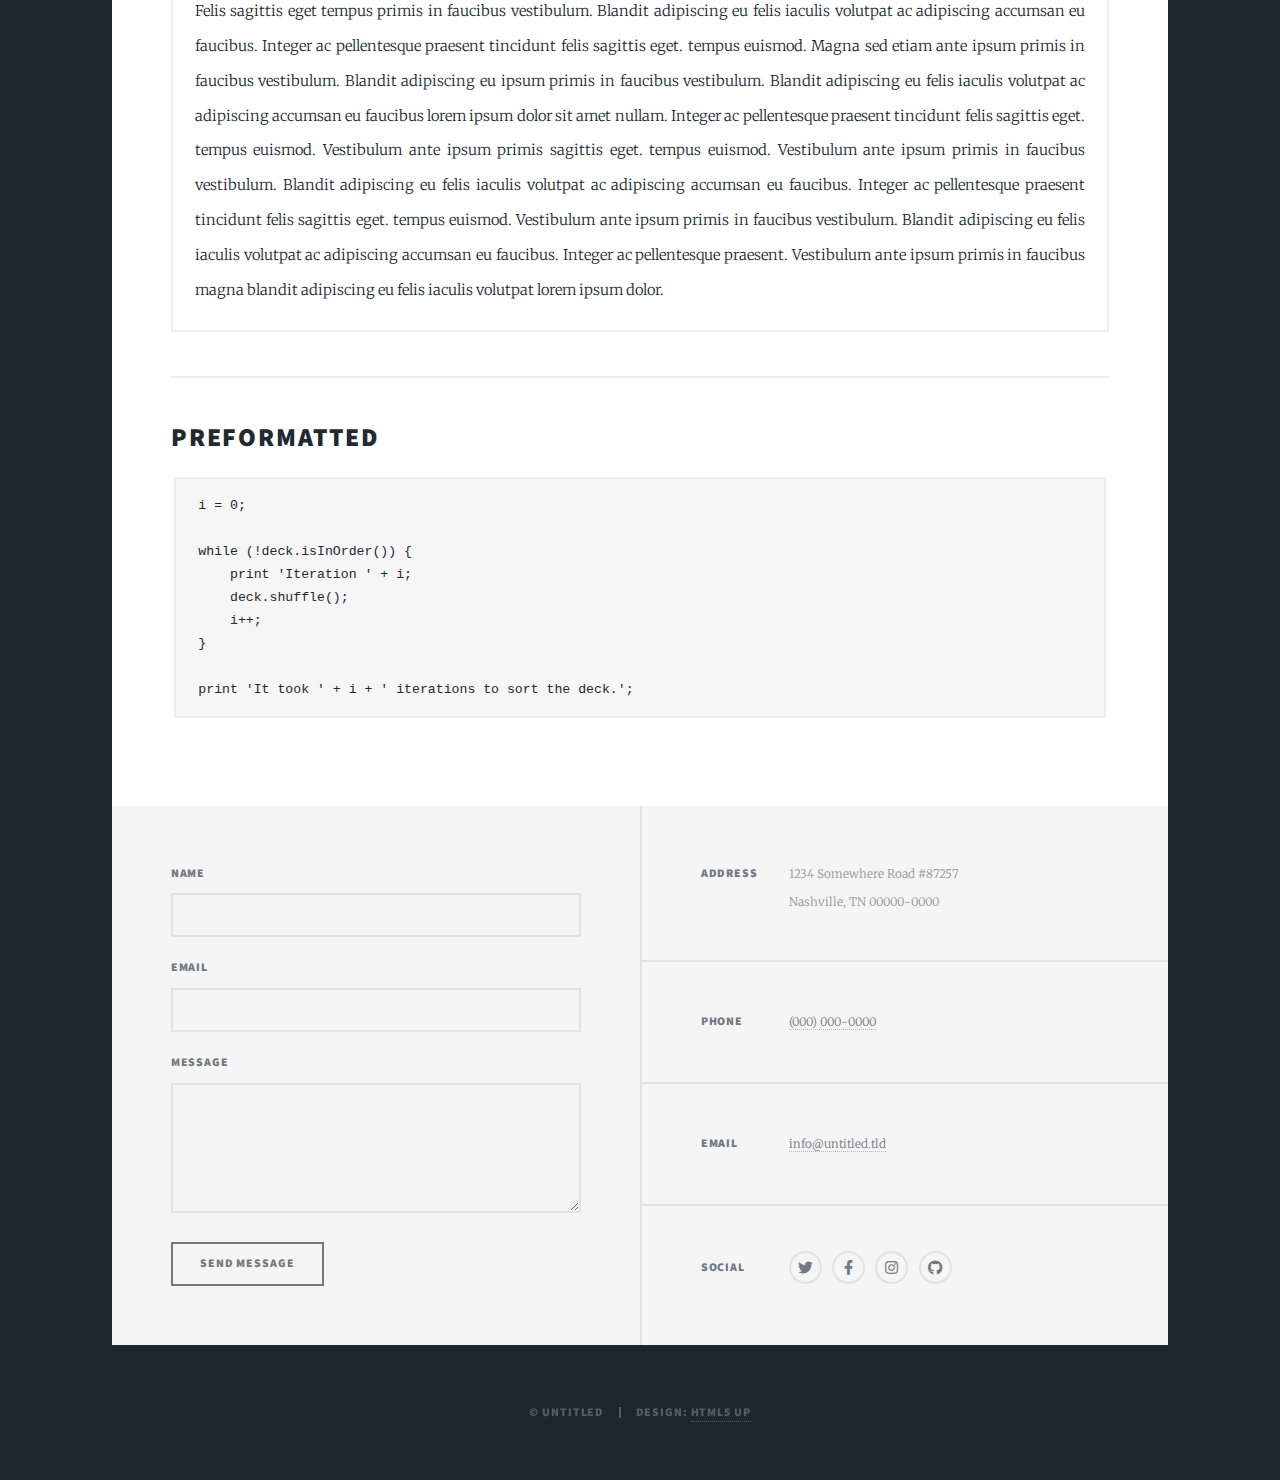
<file: ref.html>
<!DOCTYPE HTML>
<!--
	Massively by HTML5 UP
	html5up.net | @ajlkn
	Free for personal and commercial use under the CCA 3.0 license (html5up.net/license)
-->
<html>
	<head>
		<title>Skylar Grayson</title>
		<meta charset="utf-8" />
		<meta name="viewport" content="width=device-width, initial-scale=1, user-scalable=no" />
		<link rel="stylesheet" href="assets/css/main.css" />
		<noscript><link rel="stylesheet" href="assets/css/noscript.css" /></noscript>
	</head>
	<body class="is-preload">

		<!-- Wrapper -->
			<div id="wrapper">

				<!-- Header -->
					<header id="header">
						<a href="index.html" class="logo">Massively</a>
					</header>

				<!-- Nav -->
					<nav id="nav">
						<ul class="links">
							<li><a href="index.html">This is Massively</a></li>
							<li><a href="generic.html">Generic Page</a></li>
							<li class="active"><a href="elements.html">Elements Reference</a></li>
						</ul>
						<ul class="icons">
							<li><a href="#" class="icon brands fa-twitter"><span class="label">Twitter</span></a></li>
							<li><a href="#" class="icon brands fa-facebook-f"><span class="label">Facebook</span></a></li>
							<li><a href="#" class="icon brands fa-instagram"><span class="label">Instagram</span></a></li>
							<li><a href="#" class="icon brands fa-github"><span class="label">GitHub</span></a></li>
						</ul>
					</nav>

				<!-- Main -->
					<div id="main">

						<!-- Post -->
							<section class="post">
								<header class="major">
									<h1>Elements<br />
									Reference</h1>
								</header>

								<!-- Text stuff -->
									<h2>Text</h2>
									<p>This is <b>bold</b> and this is <strong>strong</strong>. This is <i>italic</i> and this is <em>emphasized</em>.
									This is <sup>superscript</sup> text and this is <sub>subscript</sub> text.
									This is <u>underlined</u> and this is code: <code>for (;;) { ... }</code>.
									Finally, this is a <a href="#">link</a>.</p>
									<hr />
									<h2>Heading Level 2</h2>
									<h3>Heading Level 3</h3>
									<h4>Heading Level 4</h4>
									<h5>Heading Level 5</h5>
									<h6>Heading Level 6</h6>
									<hr />
									<header>
										<h2>Heading with a Subtitle</h2>
										<p>Lorem ipsum dolor sit amet nullam id egestas urna aliquam</p>
									</header>
									<p>Nunc lacinia ante nunc ac lobortis. Interdum adipiscing gravida odio porttitor sem non mi integer non faucibus ornare mi ut ante amet placerat aliquet. Volutpat eu sed ante lacinia sapien lorem accumsan varius montes viverra nibh in adipiscing blandit tempus accumsan.</p>
									<header>
										<h3>Heading with a Subtitle</h3>
										<p>Lorem ipsum dolor sit amet nullam id egestas urna aliquam</p>
									</header>
									<p>Nunc lacinia ante nunc ac lobortis. Interdum adipiscing gravida odio porttitor sem non mi integer non faucibus ornare mi ut ante amet placerat aliquet. Volutpat eu sed ante lacinia sapien lorem accumsan varius montes viverra nibh in adipiscing blandit tempus accumsan.</p>
									<header>
										<h4>Heading with a Subtitle</h4>
										<p>Lorem ipsum dolor sit amet nullam id egestas urna aliquam</p>
									</header>
									<p>Nunc lacinia ante nunc ac lobortis. Interdum adipiscing gravida odio porttitor sem non mi integer non faucibus ornare mi ut ante amet placerat aliquet. Volutpat eu sed ante lacinia sapien lorem accumsan varius montes viverra nibh in adipiscing blandit tempus accumsan.</p>

									<hr />

								<!-- Lists -->
									<h2>Lists</h2>
									<div class="row">
										<div class="col-6 col-12-small">

											<h3>Unordered</h3>
											<ul>
												<li>Dolor pulvinar etiam.</li>
												<li>Sagittis lorem eleifend.</li>
												<li>Felis feugiat dolore viverra.</li>
												<li>Dolor pulvinar etiam.</li>
											</ul>

											<h3>Alternate</h3>
											<ul class="alt">
												<li>Dolor pulvinar etiam etiam.</li>
												<li>Sagittis adipiscing eleifend.</li>
												<li>Felis enim dolore viverra.</li>
												<li>Dolor pulvinar etiam etiam.</li>
											</ul>

										</div>
										<div class="col-6 col-12-small">

											<h3>Ordered</h3>
											<ol>
												<li>Dolor pulvinar etiam.</li>
												<li>Etiam vel felis at viverra.</li>
												<li>Felis enim feugiat magna.</li>
												<li>Etiam vel felis nullam.</li>
												<li>Felis enim et tempus.</li>
											</ol>

											<h3>Icons</h3>
											<ul class="icons">
												<li><a href="#" class="icon brands fa-twitter"><span class="label">Twitter</span></a></li>
												<li><a href="#" class="icon brands fa-facebook-f"><span class="label">Facebook</span></a></li>
												<li><a href="#" class="icon brands fa-instagram"><span class="label">Instagram</span></a></li>
												<li><a href="#" class="icon brands fa-github"><span class="label">Github</span></a></li>
												<li><a href="#" class="icon brands fa-dribbble"><span class="label">Dribbble</span></a></li>
											</ul>
											<ul class="icons alt">
												<li><a href="#" class="icon brands alt fa-twitter"><span class="label">Twitter</span></a></li>
												<li><a href="#" class="icon brands alt fa-facebook-f"><span class="label">Facebook</span></a></li>
												<li><a href="#" class="icon brands alt fa-instagram"><span class="label">Instagram</span></a></li>
												<li><a href="#" class="icon brands alt fa-github"><span class="label">Github</span></a></li>
												<li><a href="#" class="icon brands alt fa-dribbble"><span class="label">Dribbble</span></a></li>
											</ul>

										</div>
									</div>
									<h3>Definition</h3>
									<dl>
										<dt>Item 1</dt>
										<dd>
											<p>Lorem ipsum dolor vestibulum ante ipsum primis in faucibus vestibulum. Blandit adipiscing eu felis iaculis volutpat ac adipiscing accumsan eu faucibus. Integer ac pellentesque praesent.</p>
										</dd>
										<dt>Item 2</dt>
										<dd>
											<p>Lorem ipsum dolor vestibulum ante ipsum primis in faucibus vestibulum. Blandit adipiscing eu felis iaculis volutpat ac adipiscing accumsan eu faucibus. Integer ac pellentesque praesent.</p>
										</dd>
										<dt>Item 3</dt>
										<dd>
											<p>Lorem ipsum dolor vestibulum ante ipsum primis in faucibus vestibulum. Blandit adipiscing eu felis iaculis volutpat ac adipiscing accumsan eu faucibus. Integer ac pellentesque praesent.</p>
										</dd>
									</dl>

									<h3>Actions</h3>
									<ul class="actions">
										<li><a href="#" class="button primary">Primary</a></li>
										<li><a href="#" class="button">Default</a></li>
									</ul>
									<ul class="actions small">
										<li><a href="#" class="button primary small">Small</a></li>
										<li><a href="#" class="button small">Small</a></li>
									</ul>
									<div class="row">
										<div class="col-6 col-12-small">
											<ul class="actions stacked">
												<li><a href="#" class="button primary">Default</a></li>
												<li><a href="#" class="button">Default</a></li>
											</ul>
										</div>
										<div class="col-6 col-12-small">
											<ul class="actions stacked">
												<li><a href="#" class="button primary small">Small</a></li>
												<li><a href="#" class="button small">Small</a></li>
											</ul>
										</div>
									</div>
									<div class="row">
										<div class="col-6 col-12-small">
											<ul class="actions stacked">
												<li><a href="#" class="button primary fit">Default</a></li>
												<li><a href="#" class="button fit">Default</a></li>
											</ul>
										</div>
										<div class="col-6 col-12-small">
											<ul class="actions stacked">
												<li><a href="#" class="button primary small fit">Small</a></li>
												<li><a href="#" class="button small fit">Small</a></li>
											</ul>
										</div>
									</div>

									<hr />

								<!-- Blockquote -->
									<h2>Blockquote</h2>
									<blockquote>Fringilla nisl. Donec accumsan interdum nisi, quis tincidunt felis sagittis eget tempus euismod. Vestibulum ante ipsum primis in faucibus vestibulum. Blandit adipiscing eu felis iaculis volutpat ac adipiscing accumsan faucibus. Vestibulum ante ipsum primis in faucibus vestibulum. Blandit adipiscing eu felis.</blockquote>

									<hr />

								<!-- Table -->
									<h2>Table</h2>

									<h3>Default</h3>
									<div class="table-wrapper">
										<table>
											<thead>
												<tr>
													<th>Name</th>
													<th>Description</th>
													<th>Price</th>
												</tr>
											</thead>
											<tbody>
												<tr>
													<td>Item 1</td>
													<td>Ante turpis integer aliquet porttitor.</td>
													<td>29.99</td>
												</tr>
												<tr>
													<td>Item 2</td>
													<td>Vis ac commodo adipiscing arcu aliquet.</td>
													<td>19.99</td>
												</tr>
												<tr>
													<td>Item 3</td>
													<td> Morbi faucibus arcu accumsan lorem.</td>
													<td>29.99</td>
												</tr>
												<tr>
													<td>Item 4</td>
													<td>Vitae integer tempus condimentum.</td>
													<td>19.99</td>
												</tr>
												<tr>
													<td>Item 5</td>
													<td>Ante turpis integer aliquet porttitor.</td>
													<td>29.99</td>
												</tr>
											</tbody>
											<tfoot>
												<tr>
													<td colspan="2"></td>
													<td>100.00</td>
												</tr>
											</tfoot>
										</table>
									</div>

									<h3>Alternate</h3>
									<div class="table-wrapper">
										<table class="alt">
											<thead>
												<tr>
													<th>Name</th>
													<th>Description</th>
													<th>Price</th>
												</tr>
											</thead>
											<tbody>
												<tr>
													<td>Item 1</td>
													<td>Ante turpis integer aliquet porttitor.</td>
													<td>29.99</td>
												</tr>
												<tr>
													<td>Item 2</td>
													<td>Vis ac commodo adipiscing arcu aliquet.</td>
													<td>19.99</td>
												</tr>
												<tr>
													<td>Item 3</td>
													<td> Morbi faucibus arcu accumsan lorem.</td>
													<td>29.99</td>
												</tr>
												<tr>
													<td>Item 4</td>
													<td>Vitae integer tempus condimentum.</td>
													<td>19.99</td>
												</tr>
												<tr>
													<td>Item 5</td>
													<td>Ante turpis integer aliquet porttitor.</td>
													<td>29.99</td>
												</tr>
											</tbody>
											<tfoot>
												<tr>
													<td colspan="2"></td>
													<td>100.00</td>
												</tr>
											</tfoot>
										</table>
									</div>

									<hr />

								<!-- Buttons -->
									<h2>Buttons</h2>
									<ul class="actions">
										<li><a href="#" class="button primary">Primary</a></li>
										<li><a href="#" class="button">Default</a></li>
									</ul>
									<ul class="actions">
										<li><a href="#" class="button primary large">Large</a></li>
										<li><a href="#" class="button">Default</a></li>
										<li><a href="#" class="button small">Small</a></li>
									</ul>
									<ul class="actions fit">
										<li><a href="#" class="button primary fit">Fit</a></li>
										<li><a href="#" class="button fit">Fit</a></li>
									</ul>
									<ul class="actions fit small">
										<li><a href="#" class="button primary fit small">Fit + Small</a></li>
										<li><a href="#" class="button fit small">Fit + Small</a></li>
									</ul>
									<ul class="actions">
										<li><a href="#" class="button primary icon solid fa-search">Icon</a></li>
										<li><a href="#" class="button icon solid fa-download">Icon</a></li>
									</ul>
									<ul class="actions">
										<li><span class="button primary disabled">Primary</span></li>
										<li><span class="button disabled">Default</span></li>
									</ul>

									<hr />

								<!-- Form -->
									<h2>Form</h2>

									<form method="post" action="#">
										<div class="row gtr-uniform">
											<div class="col-6 col-12-xsmall">
												<input type="text" name="demo-name" id="demo-name" value="" placeholder="Name" />
											</div>
											<div class="col-6 col-12-xsmall">
												<input type="email" name="demo-email" id="demo-email" value="" placeholder="Email" />
											</div>
											<!-- Break -->
											<div class="col-12">
												<select name="demo-category" id="demo-category">
													<option value="">- Category -</option>
													<option value="1">Manufacturing</option>
													<option value="1">Shipping</option>
													<option value="1">Administration</option>
													<option value="1">Human Resources</option>
												</select>
											</div>
											<!-- Break -->
											<div class="col-4 col-12-small">
												<input type="radio" id="demo-priority-low" name="demo-priority" checked>
												<label for="demo-priority-low">Low</label>
											</div>
											<div class="col-4 col-12-small">
												<input type="radio" id="demo-priority-normal" name="demo-priority">
												<label for="demo-priority-normal">Normal</label>
											</div>
											<div class="col-4 col-12-small">
												<input type="radio" id="demo-priority-high" name="demo-priority">
												<label for="demo-priority-high">High</label>
											</div>
											<!-- Break -->
											<div class="col-6 col-12-small">
												<input type="checkbox" id="demo-copy" name="demo-copy">
												<label for="demo-copy">Email me a copy</label>
											</div>
											<div class="col-6 col-12-small">
												<input type="checkbox" id="demo-human" name="demo-human" checked>
												<label for="demo-human">I am a human</label>
											</div>
											<!-- Break -->
											<div class="col-12">
												<textarea name="demo-message" id="demo-message" placeholder="Enter your message" rows="6"></textarea>
											</div>
											<!-- Break -->
											<div class="col-12">
												<ul class="actions">
													<li><input type="submit" value="Send Message" class="primary" /></li>
													<li><input type="reset" value="Reset" /></li>
												</ul>
											</div>
										</div>
									</form>

									<hr />

								<!-- Image -->
									<h2>Image</h2>

									<h3>Fit</h3>
									<span class="image fit"><img src="images/pic01.jpg" alt="" /></span>
									<div class="box alt">
										<div class="row gtr-50 gtr-uniform">
											<div class="col-4"><span class="image fit"><img src="images/pic02.jpg" alt="" /></span></div>
											<div class="col-4"><span class="image fit"><img src="images/pic03.jpg" alt="" /></span></div>
											<div class="col-4"><span class="image fit"><img src="images/pic04.jpg" alt="" /></span></div>
											<!-- Break -->
											<div class="col-4"><span class="image fit"><img src="images/pic04.jpg" alt="" /></span></div>
											<div class="col-4"><span class="image fit"><img src="images/pic02.jpg" alt="" /></span></div>
											<div class="col-4"><span class="image fit"><img src="images/pic03.jpg" alt="" /></span></div>
											<!-- Break -->
											<div class="col-4"><span class="image fit"><img src="images/pic03.jpg" alt="" /></span></div>
											<div class="col-4"><span class="image fit"><img src="images/pic04.jpg" alt="" /></span></div>
											<div class="col-4"><span class="image fit"><img src="images/pic02.jpg" alt="" /></span></div>
										</div>
									</div>

									<h3>Left &amp; Right</h3>
									<p><span class="image left"><img src="images/pic08.jpg" alt="" /></span>Lorem ipsum dolor sit accumsan interdum nisi, quis tincidunt felis sagittis eget. tempus euismod. Vestibulum ante ipsum primis in faucibus vestibulum. Blandit adipiscing eu felis iaculis volutpat ac adipiscing accumsan eu faucibus. Integer ac pellentesque praesent tincidunt felis sagittis eget. tempus euismod. Vestibulum ante ipsum primis sagittis eget. tempus euismod. Vestibulum ante ipsum primis in faucibus vestibulum. Blandit adipiscing eu felis iaculis volutpat ac adipiscing accumsan eu faucibus. Integer ac pellentesque praesent tincidunt felis sagittis eget. tempus euismod. Vestibulum ante ipsum primis in faucibus vestibulum. Blandit adipiscing eu felis iaculis volutpat ac adipiscing accumsan eu faucibus. Integer ac pellentesque praesent. Vestibulum ante ipsum primis in faucibus magna blandit adipiscing eu felis iaculis.</p>
									<p><span class="image right"><img src="images/pic09.jpg" alt="" /></span>Lorem ipsum dolor sit accumsan interdum nisi, quis tincidunt felis sagittis eget. tempus euismod. Vestibulum ante ipsum primis in faucibus vestibulum. Blandit adipiscing eu felis iaculis volutpat ac adipiscing accumsan eu faucibus. Integer ac pellentesque praesent tincidunt felis sagittis eget. tempus euismod. Vestibulum ante ipsum primis sagittis eget. tempus euismod. Vestibulum ante ipsum primis in faucibus vestibulum. Blandit adipiscing eu felis iaculis volutpat ac adipiscing accumsan eu faucibus. Integer ac pellentesque praesent tincidunt felis sagittis eget. tempus euismod. Vestibulum ante ipsum primis in faucibus vestibulum. Blandit adipiscing eu felis iaculis volutpat ac adipiscing accumsan eu faucibus. Integer ac pellentesque praesent. Vestibulum ante ipsum primis in faucibus magna blandit adipiscing eu felis iaculis.</p>

									<hr />

								<!-- Box -->
									<h2>Box</h2>
									<div class="box">
										<p>Felis sagittis eget tempus primis in faucibus vestibulum. Blandit adipiscing eu felis iaculis volutpat ac adipiscing accumsan eu faucibus. Integer ac pellentesque praesent tincidunt felis sagittis eget. tempus euismod. Magna sed etiam ante ipsum primis in faucibus vestibulum. Blandit adipiscing eu ipsum primis in faucibus vestibulum. Blandit adipiscing eu felis iaculis volutpat ac adipiscing accumsan eu faucibus lorem ipsum dolor sit amet nullam. Integer ac pellentesque praesent tincidunt felis sagittis eget. tempus euismod. Vestibulum ante ipsum primis sagittis eget. tempus euismod. Vestibulum ante ipsum primis in faucibus vestibulum. Blandit adipiscing eu felis iaculis volutpat ac adipiscing accumsan eu faucibus. Integer ac pellentesque praesent tincidunt felis sagittis eget. tempus euismod. Vestibulum ante ipsum primis in faucibus vestibulum. Blandit adipiscing eu felis iaculis volutpat ac adipiscing accumsan eu faucibus. Integer ac pellentesque praesent. Vestibulum ante ipsum primis in faucibus magna blandit adipiscing eu felis iaculis volutpat lorem ipsum dolor.</p>
									</div>

									<hr />

								<!-- Preformatted Code -->
									<h2>Preformatted</h2>
									<pre><code>i = 0;

while (!deck.isInOrder()) {
    print 'Iteration ' + i;
    deck.shuffle();
    i++;
}

print 'It took ' + i + ' iterations to sort the deck.';
</code></pre>

							</section>

					</div>

				<!-- Footer -->
					<footer id="footer">
						<section>
							<form method="post" action="#">
								<div class="fields">
									<div class="field">
										<label for="name">Name</label>
										<input type="text" name="name" id="name" />
									</div>
									<div class="field">
										<label for="email">Email</label>
										<input type="text" name="email" id="email" />
									</div>
									<div class="field">
										<label for="message">Message</label>
										<textarea name="message" id="message" rows="3"></textarea>
									</div>
								</div>
								<ul class="actions">
									<li><input type="submit" value="Send Message" /></li>
								</ul>
							</form>
						</section>
						<section class="split contact">
							<section class="alt">
								<h3>Address</h3>
								<p>1234 Somewhere Road #87257<br />
								Nashville, TN 00000-0000</p>
							</section>
							<section>
								<h3>Phone</h3>
								<p><a href="#">(000) 000-0000</a></p>
							</section>
							<section>
								<h3>Email</h3>
								<p><a href="#">info@untitled.tld</a></p>
							</section>
							<section>
								<h3>Social</h3>
								<ul class="icons alt">
									<li><a href="#" class="icon brands alt fa-twitter"><span class="label">Twitter</span></a></li>
									<li><a href="#" class="icon brands alt fa-facebook-f"><span class="label">Facebook</span></a></li>
									<li><a href="#" class="icon brands alt fa-instagram"><span class="label">Instagram</span></a></li>
									<li><a href="#" class="icon brands alt fa-github"><span class="label">GitHub</span></a></li>
								</ul>
							</section>
						</section>
					</footer>

				<!-- Copyright -->
					<div id="copyright">
						<ul><li>&copy; Untitled</li><li>Design: <a href="https://html5up.net">HTML5 UP</a></li></ul>
					</div>

			</div>

		<!-- Scripts -->
			<script src="assets/js/jquery.min.js"></script>
			<script src="assets/js/jquery.scrollex.min.js"></script>
			<script src="assets/js/jquery.scrolly.min.js"></script>
			<script src="assets/js/browser.min.js"></script>
			<script src="assets/js/breakpoints.min.js"></script>
			<script src="assets/js/util.js"></script>
			<script src="assets/js/main.js"></script>

	</body>
</html>
</file>
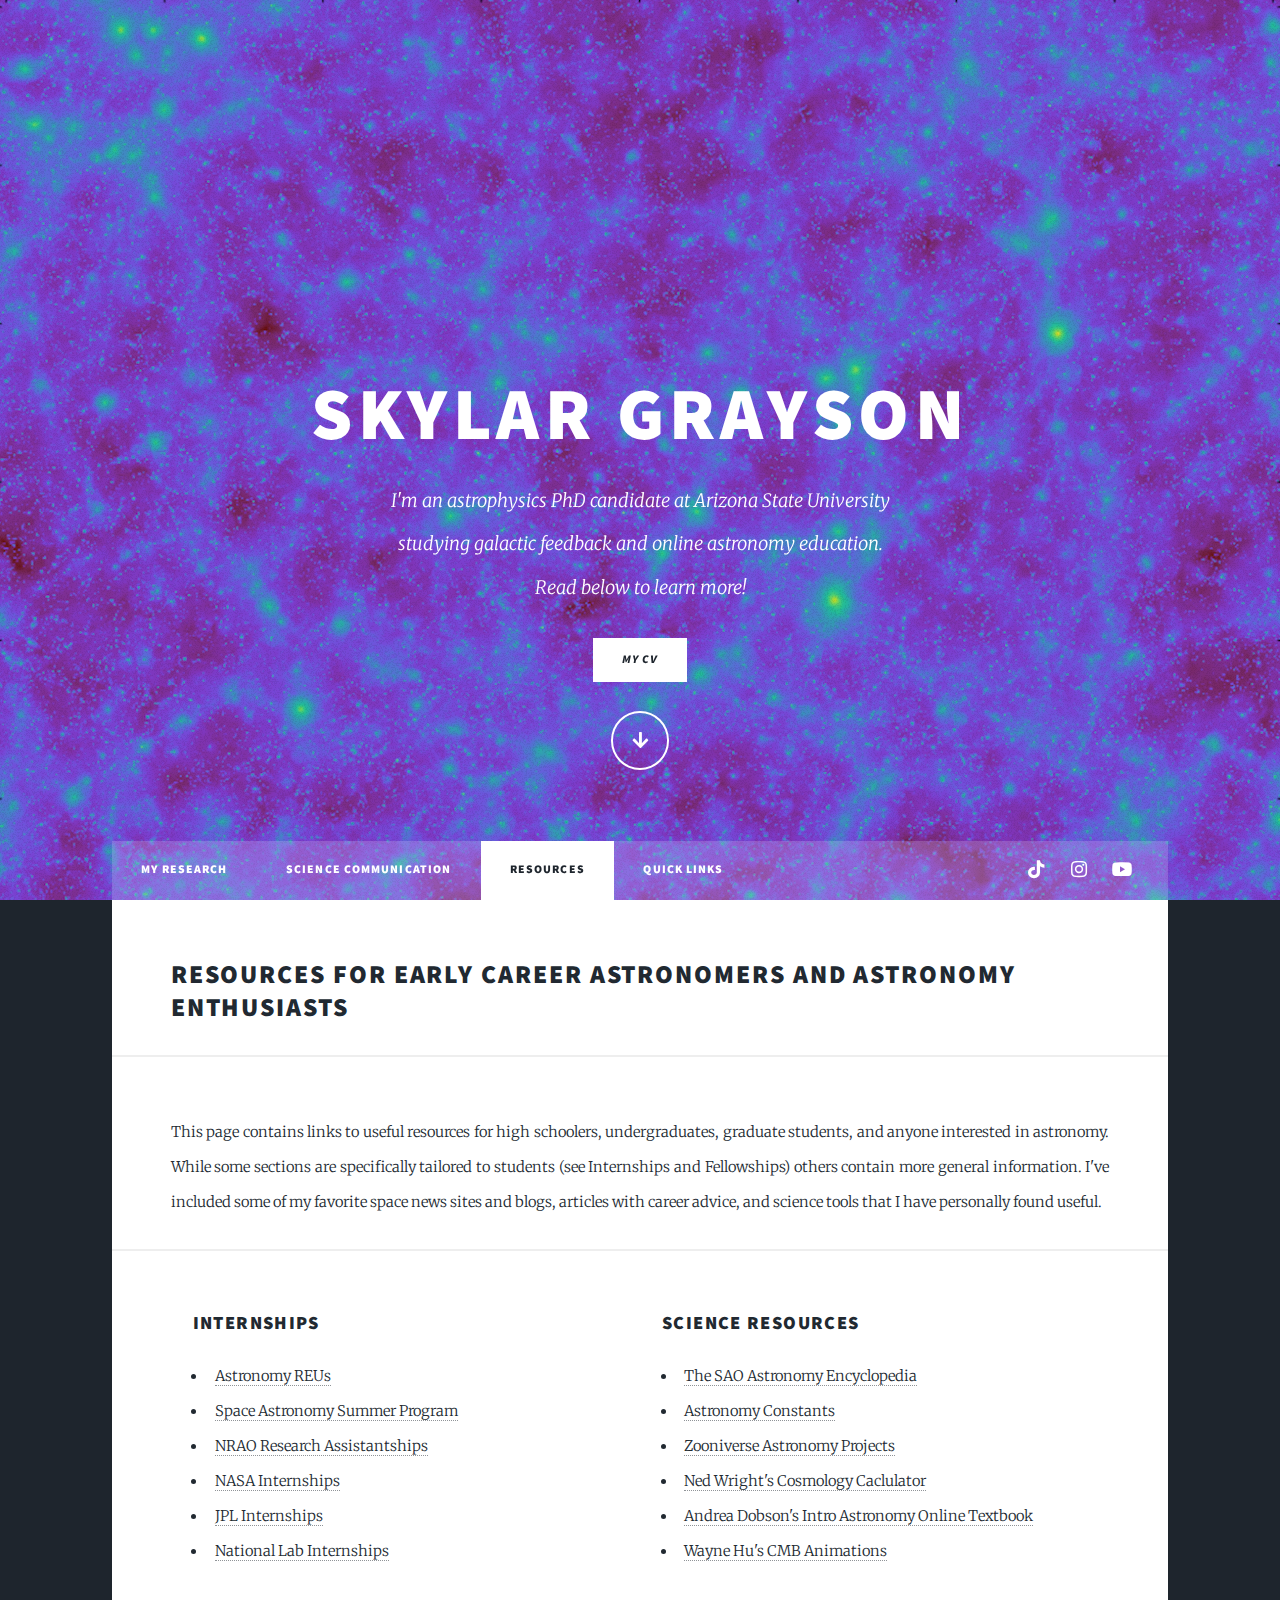
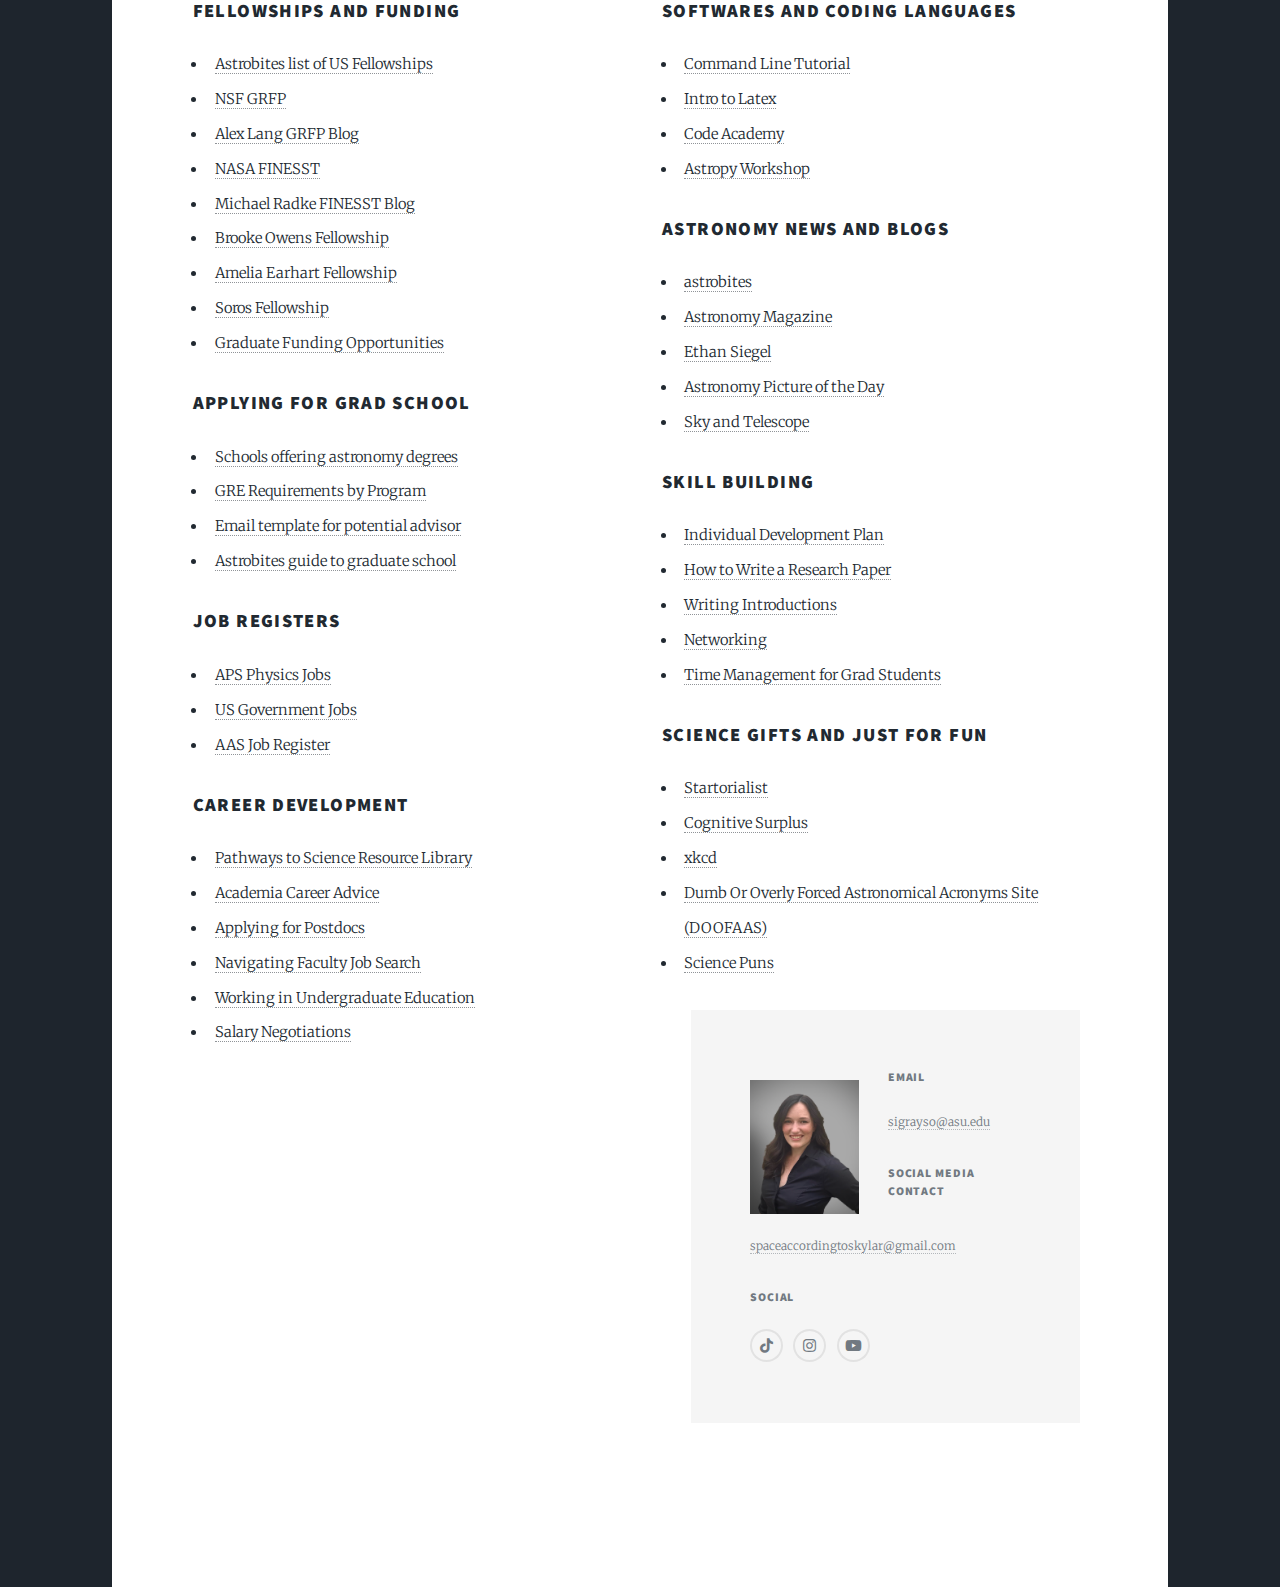
<file: references.html>
<!DOCTYPE HTML>
<!--
	Massively by HTML5 UP
	html5up.net | @ajlkn
	Free for personal and commercial use under the CCA 3.0 license (html5up.net/license)
-->
<html>
	<head>
		<title>Skylar Grayson</title>
		<meta charset="utf-8" />
		<meta name="viewport" content="width=device-width, initial-scale=1, user-scalable=no" />
		<link rel="stylesheet" href="assets/css/main.css" />
		<noscript><link rel="stylesheet" href="assets/css/noscript.css" /></noscript>
	</head>
	<body class="is-preload">

		<!-- Wrapper -->
			<div id="wrapper">

				<!-- Intro -->
					<div id="intro">
						<h1>Skylar Grayson</h1>
						<p> I'm an astrophysics PhD candidate at Arizona State University <br />
							studying galactic feedback and online astronomy education.<br />
							Read below to learn more! </p>
						<p><a href="/images/CV_Nov2024.pdf" class="button primary">My CV</a></p>
						<ul class="actions">
							<li><a href="#header" class="button icon solid solo fa-arrow-down scrolly">Continue</a></li>
						</ul>
					</div>
					

				<!-- Nav -->
					<nav id="nav">
						<ul class="links">
							<li><a href="index.html">My Research</a></li>
							<li><a href="scicomm.html">Science Communication</a></li>
							<li class="active"><a href="references.html">Resources</a></li>
							<li><a href="links.html">Quick Links</a></li>
						</ul>
						<ul class="icons alt">
							<li><a href="https://www.tiktok.com/@spaceaccordingtoskylar" class="icon brands alt fa-tiktok"><span class="label">TikTok</span></a></li>
							<li><a href="https://www.instagram.com/spaceaccordingtoskylar/" class="icon brands alt fa-instagram"><span class="label">Instagram</span></a></li>
							<li><a href="https://www.youtube.com/channel/UC7bxJYcFhb48Zpg44m_EKDg" class="icon brands alt fa-youtube"><span class="label">YouTube</span></a></li>
						</ul>
					</nav>

				<!-- Main -->
					<div id="main">

						<h2> Resources for Early Career Astronomers and Astronomy Enthusiasts</h2>
            <p> This page contains links to useful resources for high schoolers, undergraduates, graduate students, and anyone interested in astronomy. While some sections are specifically tailored to 
            students (see Internships and Fellowships) others contain more general information. I've included some of my favorite space news sites and blogs, articles with career advice, and science tools that I have personally 
            found useful. </p>

					<div class="row">
										<div class="col-6 col-12-small">

											<h3>Internships </h3>
											<ul>
												<li> <a href="https://www.nsf.gov/crssprgm/reu/list_result.jsp?unitid=5045&showItems=All">Astronomy REUs</a> </li>
												<li> <a href="https://www.stsci.edu/opportunities/space-astronomy-summer-program">Space Astronomy Summer Program</a>  </li>
									                        <li> <a href="https://science.nrao.edu/opportunities/student-programs/summerstudents">NRAO Research Assistantships </a>  </li>
									                        <li> <a href="https://www.nasa.gov/learning-resources/internship-programs/">NASA Internships</a>  </li>
									                        <li> <a href="https://www.jpl.nasa.gov/edu/intern/apply/summer-internship-program/">JPL Internships</a>  </li>
									                        <li> <a href="https://www.energy.gov/jobs-national-labs">National Lab Internships</a>  </li>
											</ul>

											<h3>Fellowships and Funding</h3>
											<ul>
												<li> <a href="https://astrobites.org/2018/04/27/list-of-major-us-fellowships-for-astronomy-students/">Astrobites list of US Fellowships</a>  </li>
												<li> <a href="https://www.nsfgrfp.org/">NSF GRFP</a>  </li>
												<li> <a href="https://www.alexhunterlang.com/nsf-fellowship">Alex Lang GRFP Blog</a>  </li>
												<li> <a href="https://nspires.nasaprs.com/external/solicitations/summary!init.do?solId={2CA37D02-F6A7-9746-68C1-8B681D7532EA}&path=open">NASA FINESST</a>  </li>
												<li> <a href="https://michaelradke.com/posts/finesst-tips/">Michael Radke FINESST Blog</a>  </li>
												<li> <a href="https://www.brookeowensfellowship.org/">Brooke Owens Fellowship</a>  </li>
												<li> <a href="https://www.zonta.org/Web/Programs/Education/Amelia_Earhart_Fellowship">Amelia Earhart Fellowship</a>  </li>
												<li> <a href="https://www.pdsoros.org/">Soros Fellowship</a>  </li>
												<li> <a href = "https://research.jhu.edu/rdt/funding-opportunities/graduate/"> Graduate Funding Opportunities </a> </li>
                
                        
											</ul>

											<h3>Applying for Grad School </h3>
											<ul>
												<li> <a href="https://aas.org/learn/college-departments-offering-astronomy-related-degrees">Schools offering astronomy degrees</a> </li>
												<li> <a href="https://docs.google.com/spreadsheets/d/19UhYToXOPZkZ3CM469ru3Uwk4584CmzZyAVVwQJJcyc/edit#gid=0">GRE Requirements by Program</a>  </li>
									                        <li> <a href="https://geology.ucdavis.edu/sites/g/files/dgvnsk2851/files/inline-files/mentor_email.pdf">Email template for potential advisor </a>  </li>
									                        <li> <a href="https://astrobites.org/guides/astrobites-graduate-school-guide/">Astrobites guide to graduate school</a>  </li>
									                       
											</ul>

											<h3>Job Registers </h3>
											<ul>
												<li> <a href="https://www.aps.org/careers/">APS Physics Jobs</a> </li>
												<li> <a href="https://www.usajobs.gov/">US Government Jobs</a>  </li>
									                        <li> <a href="https://jobregister.aas.org/jobs/current"> AAS Job Register </a>  </li>
						
									                       
											</ul>

											<h3>Career Development </h3>
											<ul>
												<li> <a hrf ="https://www.pathwaystoscience.org/Library.aspx"> Pathways to Science Resource Library</a></li>
												<li> <a href="https://www.insidehighered.com/opinion/career-advice">Academia Career Advice</a>  </li>
												<li> <a href="https://www.theguardian.com/higher-education-network/2015/feb/01/applying-for-a-postdoc-job-here-are-18-tips-for-a-successful-application">Applying for Postdocs</a>  </li>
												<li> <a href="https://astrobetter.com/wiki/Navigating%2bthe%2bFaculty%2bJob%2bSearch">Navigating Faculty Job Search</a>  </li>
												<li> <a href="https://aas.org/posts/stories/2013/04/career-undergraduate-education">Working in Undergraduate Education</a>  </li>
												<li> <a href="https://aas.org/jobs/right-start-package-beginning-science-professors">Salary Negotiations</a>  </li>
						
									                       
											</ul>

										</div>
										<div class="col-6 col-12-small">


											<h3>Science Resources</h3>
											<ul>
												<li> <a href="https://astronomy.swin.edu.au/cosmos/">The SAO Astronomy Encyclopedia </a>  </li>
									                        <li> <a href="https://lweb.cfa.harvard.edu/~dfabricant/huchra/ay145/constants.html">Astronomy Constants</a>  </li>
									                        <li> <a href="https://www.zooniverse.org/projects?discipline=astronomy&page=1&status=live">Zooniverse Astronomy Projects</a>  </li>
												<li> <a href="https://www.astro.ucla.edu/~wright/CosmoCalc.html">Ned Wright's Cosmology Caclulator</a>  </li>
												<li> <a href="http://people.whitman.edu/~dobson/IntroAstro_AndreaKDobson/">Andrea Dobson's Intro Astronomy Online Textbook</a>  </li>
												<li> <a href="http://background.uchicago.edu/~whu/metaanim.html">Wayne Hu's CMB Animations</a>  </li>
									                        
											</ul>
											
											<h3>Softwares and Coding Languages</h3>
											<ul>
												<li> <a href="https://www.freecodecamp.org/news/linux-command-line-tutorial/">Command Line Tutorial</a>  </li>
									                        <li> <a href="https://www.overleaf.com/learn/latex/Free_online_introduction_to_LaTeX_(part_1)">Intro to Latex</a>  </li>
									                        <li> <a href="https://www.codecademy.com/">Code Academy</a>  </li>
									                        <li> <a href="https://github.com/astropy/astropy-workshop">Astropy Workshop</a>  </li>
									                        
											</ul>

										
											

                      								<h3>Astronomy News and Blogs</h3>
											<ul>
												<li> <a href="https://astrobites.org/">astrobites</a>  </li>
									                        <li> <a href="https://www.astronomy.com/news/">Astronomy Magazine</a>  </li>
									                        <li> <a href="https://bigthink.com/people/ethansiegel/">Ethan Siegel</a>  </li>
									                        <li> <a href="https://apod.nasa.gov/apod/astropix.html">Astronomy Picture of the Day</a>  </li>
												<li> <a href="https://skyandtelescope.org/">Sky and Telescope</a>  </li>
									                        
											</ul>

										<h3>Skill Building</h3>
											<ul>
												<li> <a href="https://myidp.sciencecareers.org/?AspxAutoDetectCookieSupport=1">Individual Development Plan</a>  </li>
									                        
												<li> <a href="https://www.science.org/content/article/how-write-research-paper">How to Write a Research Paper</a>  </li>
												<li> <a href="https://link.springer.com/chapter/10.1007/978-981-16-5248-6_17">Writing Introductions</a>  </li>
												<li> <a href="https://www.science.org/content/article/how-network-effectively">Networking</a>  </li>
												<li> <a href="https://www.thoughtco.com/time-management-tips-for-graduate-students-1685322">Time Management for Grad Students</a>  </li>
												
												
                        
											</ul>

										

                     								 <h3>Science Gifts and Just for Fun </h3>
											<ul>
												<li> <a href="https://shop.startorialist.com/">Startorialist</a>  </li>
									                        <li> <a href="https://cognitive-surplus.com/">Cognitive Surplus</a>  </li>
												<li> <a href="https://xkcd.com/">xkcd </a></li>
												<li> <a href="https://lweb.cfa.harvard.edu/~gpetitpas/Links/Astroacro.html"> Dumb Or Overly Forced Astronomical Acronyms Site (DOOFAAS) </a></li>
									                        <li> <a href="https://www.youtube.com/watch?v=rKOetZe3FSk&list=PLo95M-V5MGR5zlELSPWteIuDZ3MoYshKx">Science Puns</a>  </li>
					
                        
											</ul>
				<!-- Footer -->
					<footer id="footer">

						<section>
							
							<span class="image left"><img src="images/shot.png" alt="" /></span>
						

						<section>

						
						<section class="split contact">
							<section class="alt">
								<h3>Email</h3>
								<p><a href="mailto:sigrayso@asu.edu">sigrayso@asu.edu</a></p>
								
							</section>
							<section>
								<h3>Social Media Contact</h3>
								<p> <a href="mailto:spaceaccordingtoskylar@gmail.com">spaceaccordingtoskylar@gmail.com</a> </p>
							</section>
							<section>
								<h3>Social</h3>
								<ul class="icons alt">
									<li><a href="https://www.tiktok.com/@spaceaccordingtoskylar" class="icon brands alt fa-tiktok"><span class="label">TikTok</span></a></li>
									<li><a href="https://www.instagram.com/spaceaccordingtoskylar/" class="icon brands alt fa-instagram"><span class="label">Instagram</span></a></li>
									<li><a href="https://www.youtube.com/channel/UC7bxJYcFhb48Zpg44m_EKDg" class="icon brands alt fa-youtube"><span class="label">YouTube</span></a></li>
									</ul>
							
							
						</section>


					</footer>
				<!-- Copyright -->
					<div id="copyright">
						<ul><li>Design: <a href="https://html5up.net">HTML5 UP</a></li></ul>
					</div>

			</div>

		<!-- Scripts -->
			<script src="assets/js/jquery.min.js"></script>
			<script src="assets/js/jquery.scrollex.min.js"></script>
			<script src="assets/js/jquery.scrolly.min.js"></script>
			<script src="assets/js/browser.min.js"></script>
			<script src="assets/js/breakpoints.min.js"></script>
			<script src="assets/js/util.js"></script>
			<script src="assets/js/main.js"></script>

	</body>
</html>
</file>
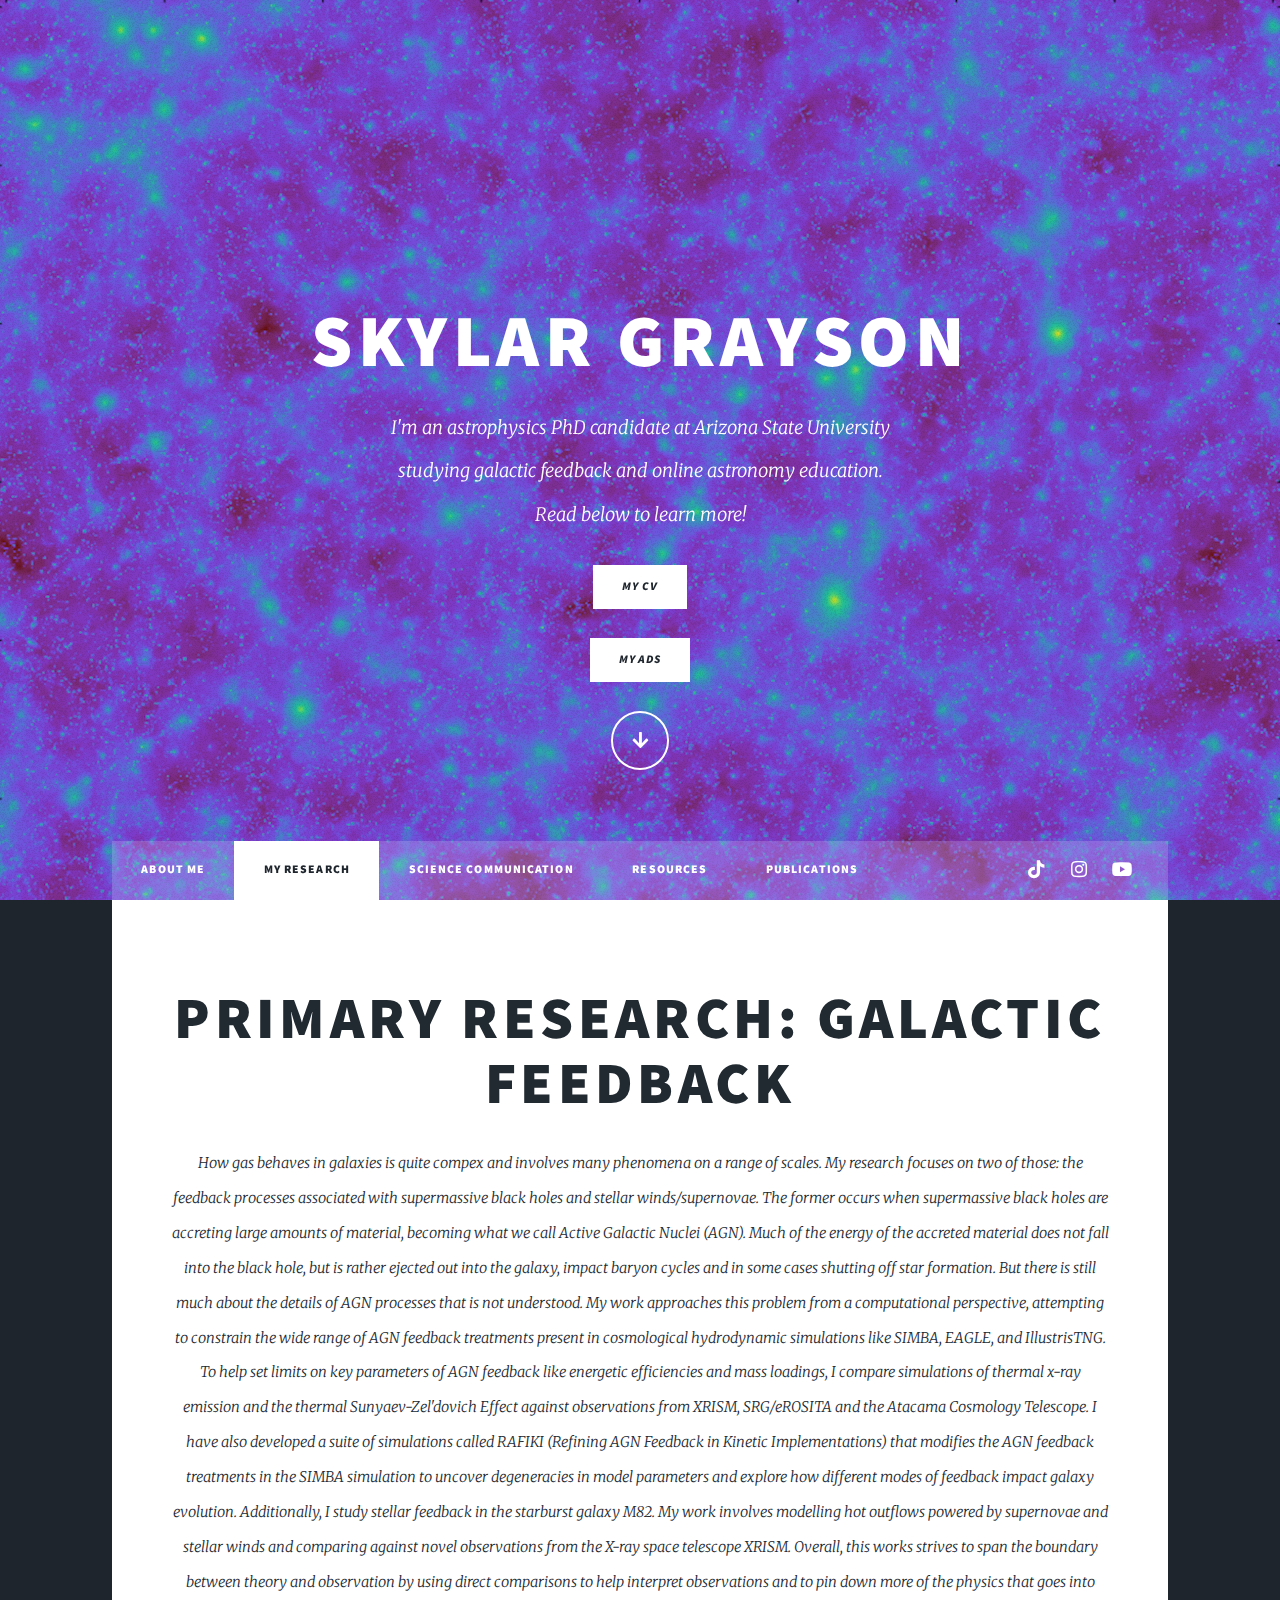
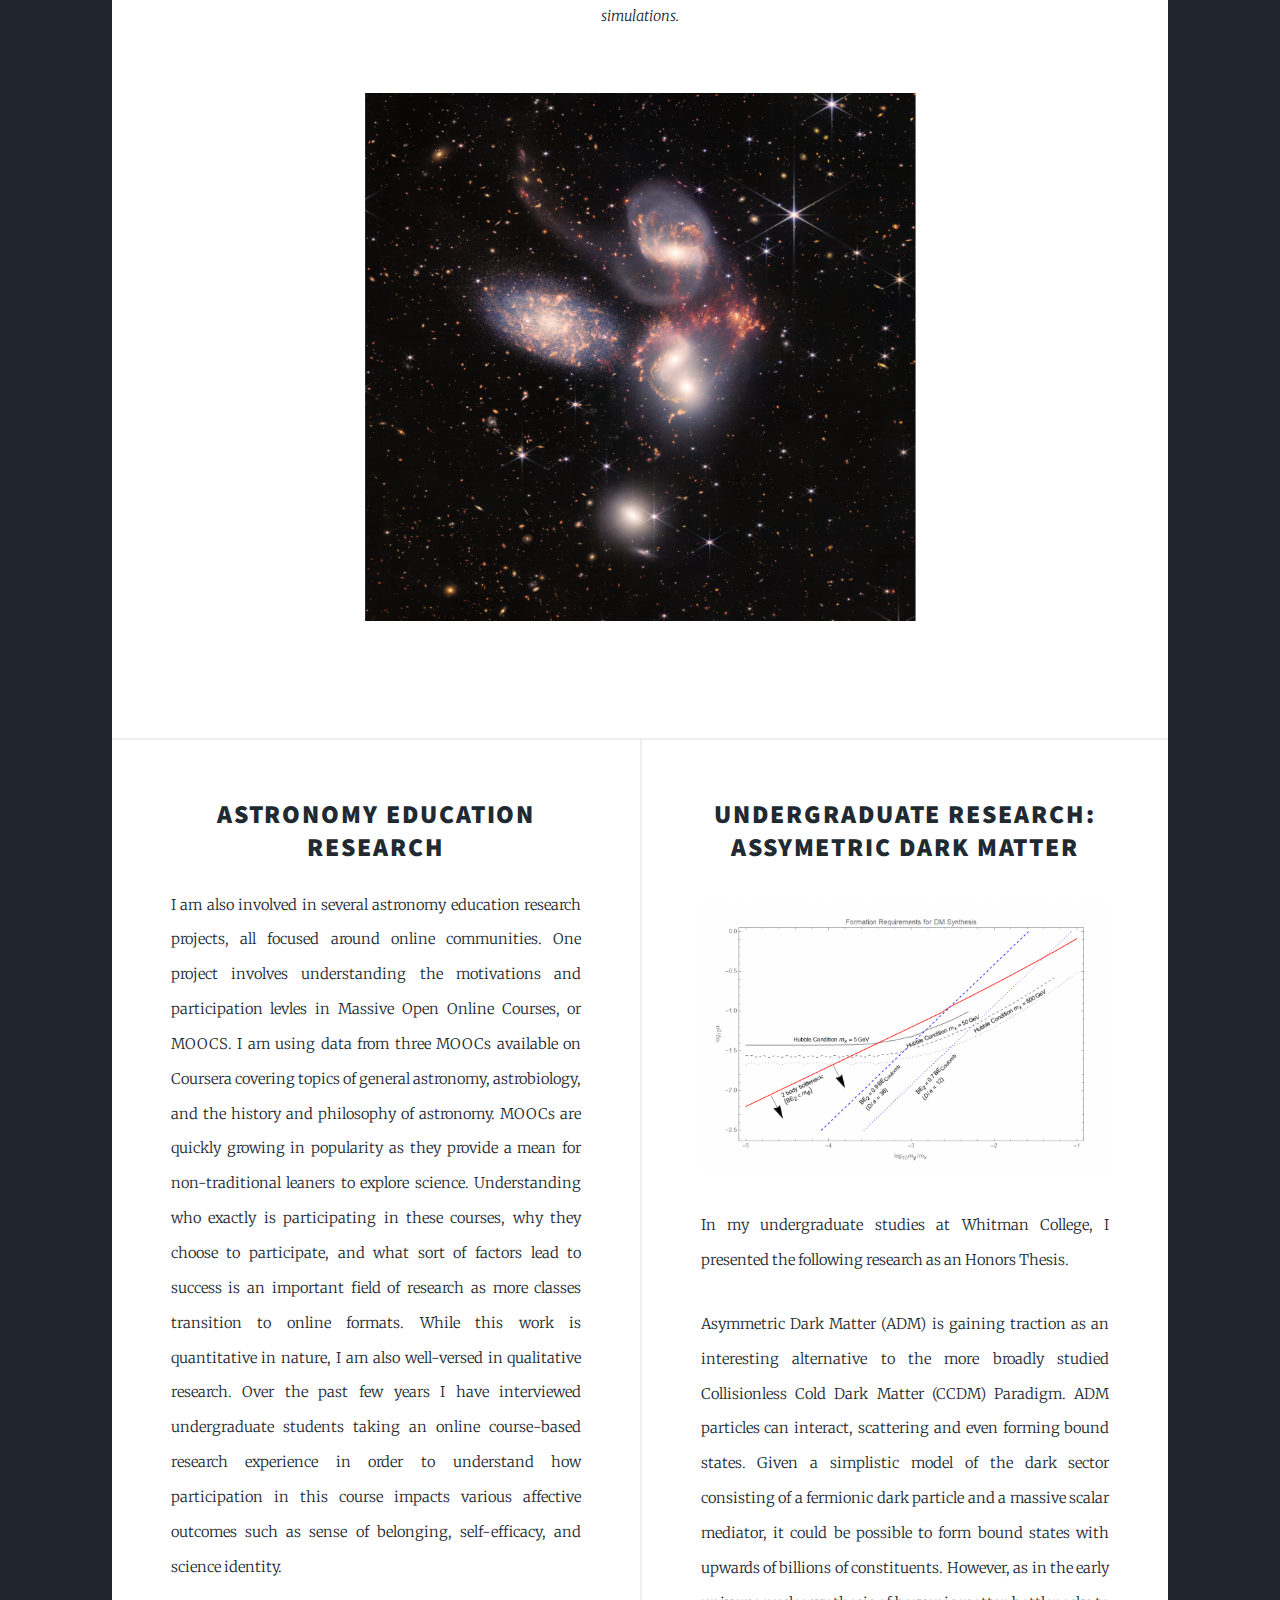
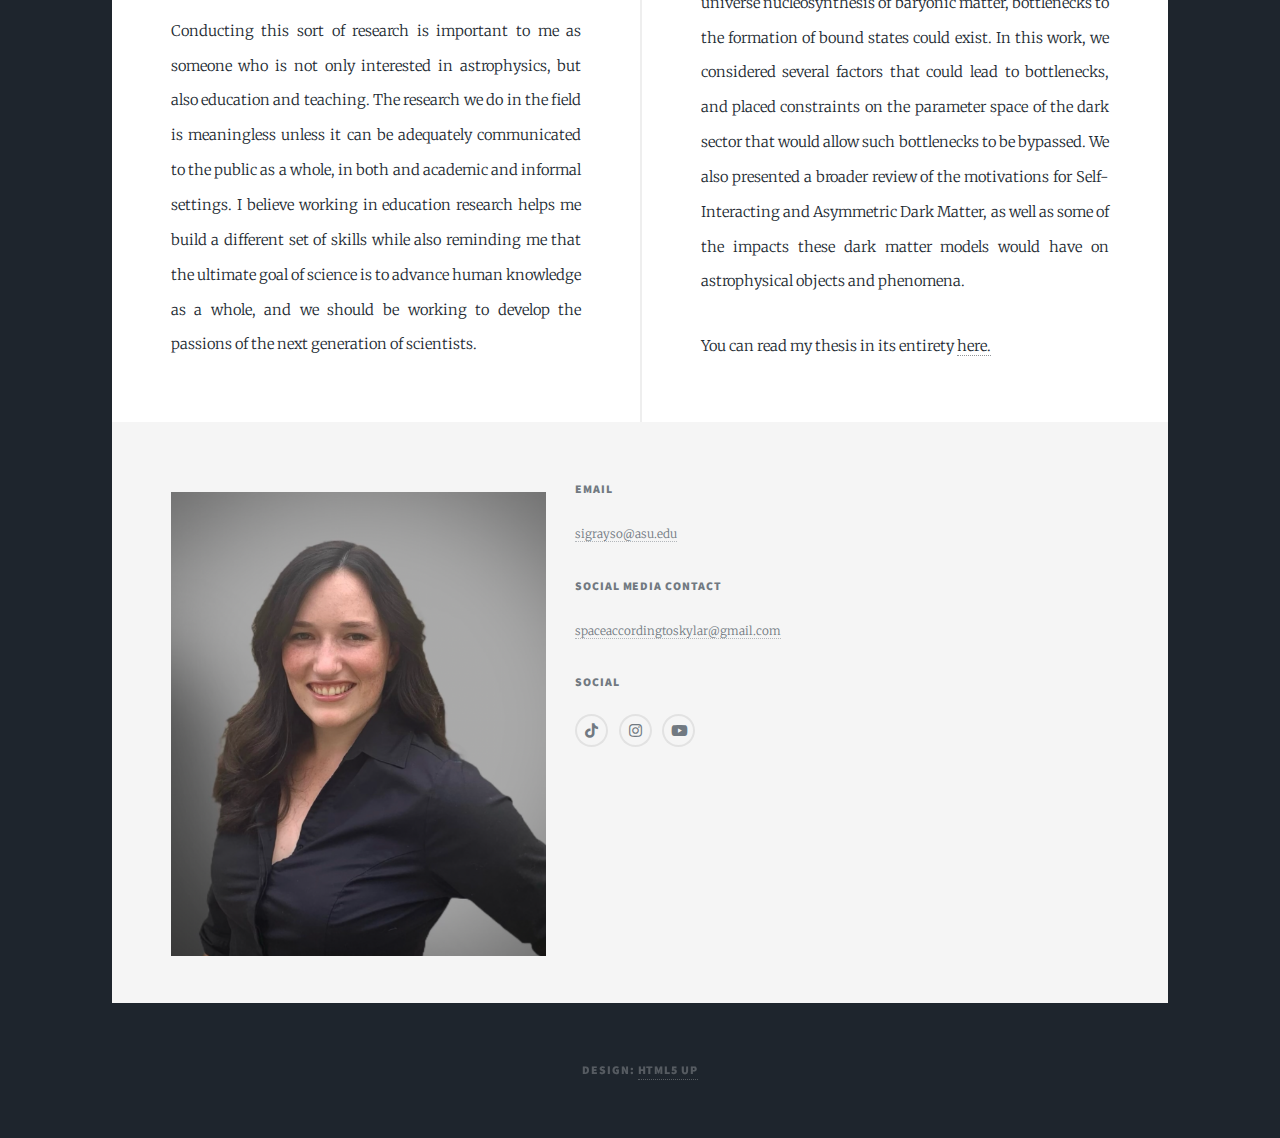
<file: research.html>
<!DOCTYPE HTML>
<!--
	Massively by HTML5 UP
	html5up.net | @ajlkn
	Free for personal and commercial use under the CCA 3.0 license (html5up.net/license)
-->
<html>
	<head>
		<title>Skylar Grayson</title>
		<meta charset="utf-8" />
		<meta name="viewport" content="width=device-width, initial-scale=1, user-scalable=no" />
		<link rel="stylesheet" href="assets/css/main.css" />
		<noscript><link rel="stylesheet" href="assets/css/noscript.css" /></noscript>
	</head>
	<body class="is-preload">

		<!-- Wrapper -->
			<div id="wrapper" class="fade-in">

				<!-- Intro -->
					<div id="intro">
						<h1>Skylar Grayson</h1>
						<p> I'm an astrophysics PhD candidate at Arizona State University <br />
							studying galactic feedback and online astronomy education.<br />
							Read below to learn more! </p>
						<p><a href="/images/CV_2025.pdf" class="button primary">My CV</a></p>
						<p><a href="https://ui.adsabs.harvard.edu/public-libraries/BYNn0RNuTumY7FjH-MISzg" class="button primary">My ADS</a></p>
						<ul class="actions">
							<li><a href="#header" class="button icon solid solo fa-arrow-down scrolly">Continue</a></li>
						</ul>
					</div>


				<!-- Nav -->
					<nav id="nav">
						<ul class="links">
							<li><a href="index.html">About Me</a></li>
							<li class="active"><a href="research.html">My Research</a></li>
							<li><a href="scicomm.html">Science Communication</a></li>
							<li><a href="references.html">Resources</a></li>
							<li><a href="links.html">Publications</a></li>
						</ul>
					
						<ul class="icons alt">
							<li><a href="https://www.tiktok.com/@spaceaccordingtoskylar" class="icon brands alt fa-tiktok"><span class="label">TikTok</span></a></li>
							<li><a href="https://www.instagram.com/spaceaccordingtoskylar/" class="icon brands alt fa-instagram"><span class="label">Instagram</span></a></li>
							<li><a href="https://www.youtube.com/channel/UC7bxJYcFhb48Zpg44m_EKDg" class="icon brands alt fa-youtube"><span class="label">YouTube</span></a></li>
						</ul>
					</nav>

				<!-- Main -->
					<div id="main">

						<!-- Featured Post -->
							<article class="post featured">
								<header class="major">
									<h2>Primary Research: Galactic Feedback</h2>
									<p> How gas behaves in galaxies is quite compex and involves many phenomena on a range of scales. My research focuses on two of those: the feedback processes
										associated with supermassive black holes and stellar winds/supernovae. The former occurs when supermassive black holes are accreting 
										large amounts of material, becoming what we call Active Galactic Nuclei (AGN). Much of the energy of the accreted material does not 
										fall into the black hole, but is rather ejected out into the galaxy, impact baryon cycles and in some cases shutting off star formation. 
										But there is still much about the details of AGN processes that is not understood. My work approaches this problem from a computational perspective,
										attempting to constrain the wide range of AGN feedback treatments present in cosmological hydrodynamic simulations like SIMBA, EAGLE, and IllustrisTNG.
										To help set limits on key parameters of AGN feedback like energetic efficiencies and mass loadings, I compare simulations of thermal x-ray emission
										and the thermal Sunyaev-Zel'dovich Effect against observations from XRISM, SRG/eROSITA and the Atacama Cosmology Telescope. I have also developed a suite of simulations 
										called RAFIKI (Refining AGN Feedback in Kinetic Implementations) that modifies the AGN feedback treatments in the SIMBA simulation to uncover degeneracies 
										in model parameters and explore how different modes of feedback impact galaxy evolution. 
										
										Additionally, I study stellar feedback in the starburst galaxy M82. My work involves modelling hot outflows powered by supernovae and stellar winds and comparing against 
										novel observations from the X-ray space telescope XRISM. Overall, this works strives to span the boundary between theory and observation by using direct comparisons to help interpret observations and to pin down 
									more of the physics that goes into simulations. </p>
				
										
								</header>
								<a href="https://webbtelescope.org/contents/media/images/2022/034/01G7DA5ADA2WDSK1JJPQ0PTG4A" class="image main"><img src="images/steph.png" alt="" /></a>
								
							</article>

						<!-- Posts -->
							<section class="posts">
								<article>
									<header>
									
										<h2>Astronomy 
										Education Research</h2>
									</header>
								
									<p> 	I am also involved in several astronomy education research projects, all focused around online communities. One project involves understanding the 
										motivations and participation levles in Massive Open Online Courses, or MOOCS.
										I am using data from three MOOCs available on Coursera covering topics 
										of general astronomy, astrobiology, and the history and philosophy of astronomy. MOOCs are quickly growing in popularity as they provide a mean for non-traditional leaners
										to explore science. Understanding who exactly is participating in these courses, why they choose to participate, and what sort of factors lead to success
										is an important field of research as more classes transition to online formats. While this work is quantitative in nature, I am also well-versed in qualitative research. 
										Over the past few years I have interviewed undergraduate students taking an online course-based research experience in order to understand how participation in 
										this course impacts various affective outcomes such as sense of belonging, self-efficacy, and science identity.
									</p>
									<p> Conducting this sort of research is important to me as someone who is not only interested in astrophysics, but also education and teaching.
										The research we do in the field is meaningless unless it can be adequately communicated to the public as a whole, in both and academic and 
										informal settings. I believe working in education research helps me build a different set of skills while also reminding me that the ultimate
										goal of science is to advance human knowledge as a whole, and we should be working to develop the passions of the next generation of scientists. </p>

									
								</article>
								
								<article>
									<header>
										<h2>Undergraduate Research: <br />
										Assymetric Dark Matter </h2>
									</header>
									<a href="#" class="image fit"><img src="images/dm.png" alt="" /></a>
									<p> In my undergraduate studies at Whitman College, I presented the following research as an Honors Thesis. </p>
									<p> Asymmetric Dark Matter (ADM) is gaining traction as an interesting alternative to the more broadly studied Collisionless Cold Dark Matter (CCDM)
										Paradigm. ADM particles can interact, scattering and even forming bound states. Given a simplistic model of the dark sector consisting of a fermionic dark 
										particle and a massive scalar mediator, it could be possible to form bound states with upwards of billions of constituents. 
										However, as in the early universe nucleosynthesis of baryonic matter, bottlenecks to the formation of bound states could exist.
										In this work, we considered several factors that could lead to bottlenecks, and placed constraints on the parameter space of the dark sector
										that would allow such bottlenecks to be bypassed. We also presented a broader review of the motivations for Self-Interacting and Asymmetric Dark Matter, 
										as well as some of the impacts these dark matter models would have on astrophysical objects and phenomena.</p>
									<p> You can read my thesis in its entirety <a href="https://arminda.whitman.edu/theses/2021007">here.</a> </p>
									
								</article>
								
						

					

					</div>
<!-- Footer -->
					<footer id="footer">

						<section>
							
							<span class="image left"><img src="images/shot.png" alt="" /></span>
						

						<section>

						
						<section class="split contact">
							<section class="alt">
								<h3>Email</h3>
								<p><a href="mailto:sigrayso@asu.edu">sigrayso@asu.edu</a></p>
								
							</section>
							<section>
								<h3>Social Media Contact</h3>
								<p> <a href="mailto:spaceaccordingtoskylar@gmail.com">spaceaccordingtoskylar@gmail.com</a> </p>
							</section>
							<section>
								<h3>Social</h3>
								<ul class="icons alt">
									<li><a href="https://www.tiktok.com/@spaceaccordingtoskylar" class="icon brands alt fa-tiktok"><span class="label">TikTok</span></a></li>
									<li><a href="https://www.instagram.com/spaceaccordingtoskylar/" class="icon brands alt fa-instagram"><span class="label">Instagram</span></a></li>
									<li><a href="https://www.youtube.com/channel/UC7bxJYcFhb48Zpg44m_EKDg" class="icon brands alt fa-youtube"><span class="label">YouTube</span></a></li>
									</ul>
							
							
						</section>


					</footer>
				<!-- Copyright -->
					<div id="copyright">
						<ul><li>Design: <a href="https://html5up.net">HTML5 UP</a></li></ul>
					</div>

			</div>

		<!-- Scripts -->
			<script src="assets/js/jquery.min.js"></script>
			<script src="assets/js/jquery.scrollex.min.js"></script>
			<script src="assets/js/jquery.scrolly.min.js"></script>
			<script src="assets/js/browser.min.js"></script>
			<script src="assets/js/breakpoints.min.js"></script>
			<script src="assets/js/util.js"></script>
			<script src="assets/js/main.js"></script>

	</body>
</html>
</file>
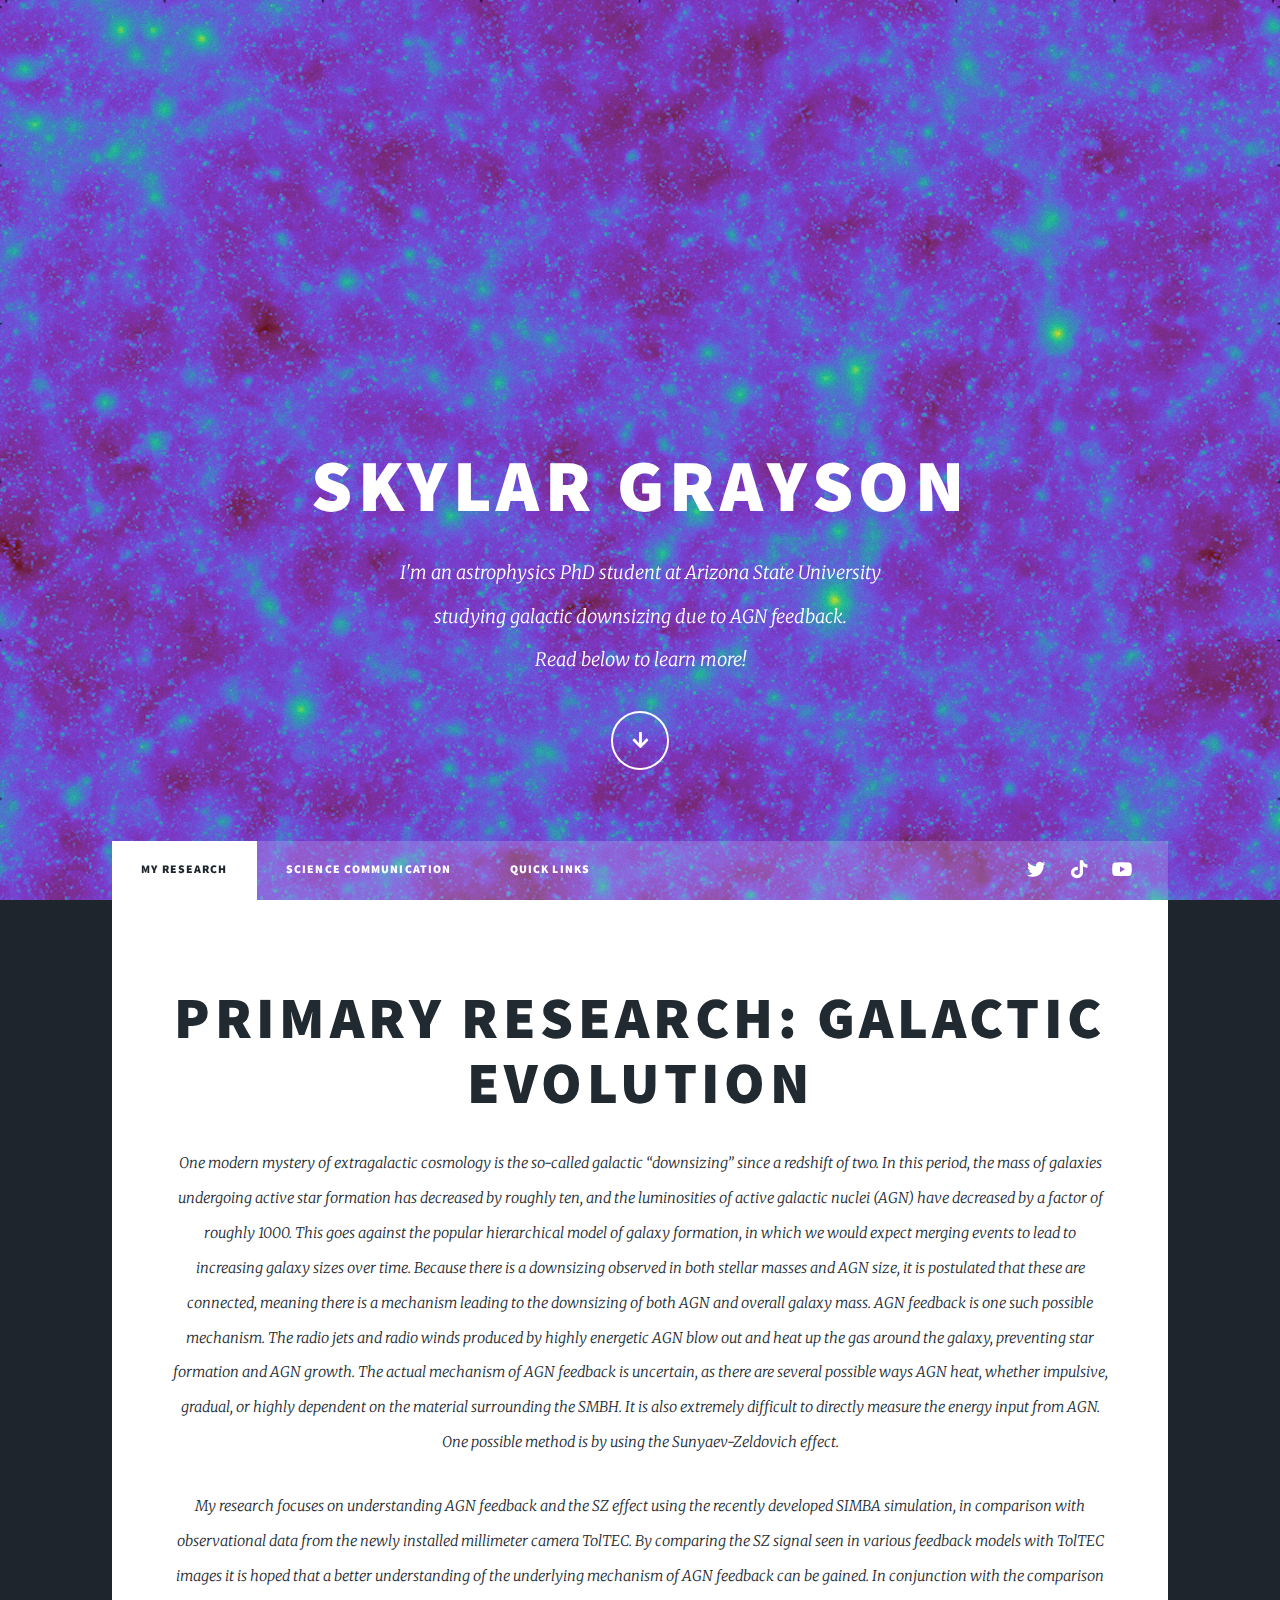
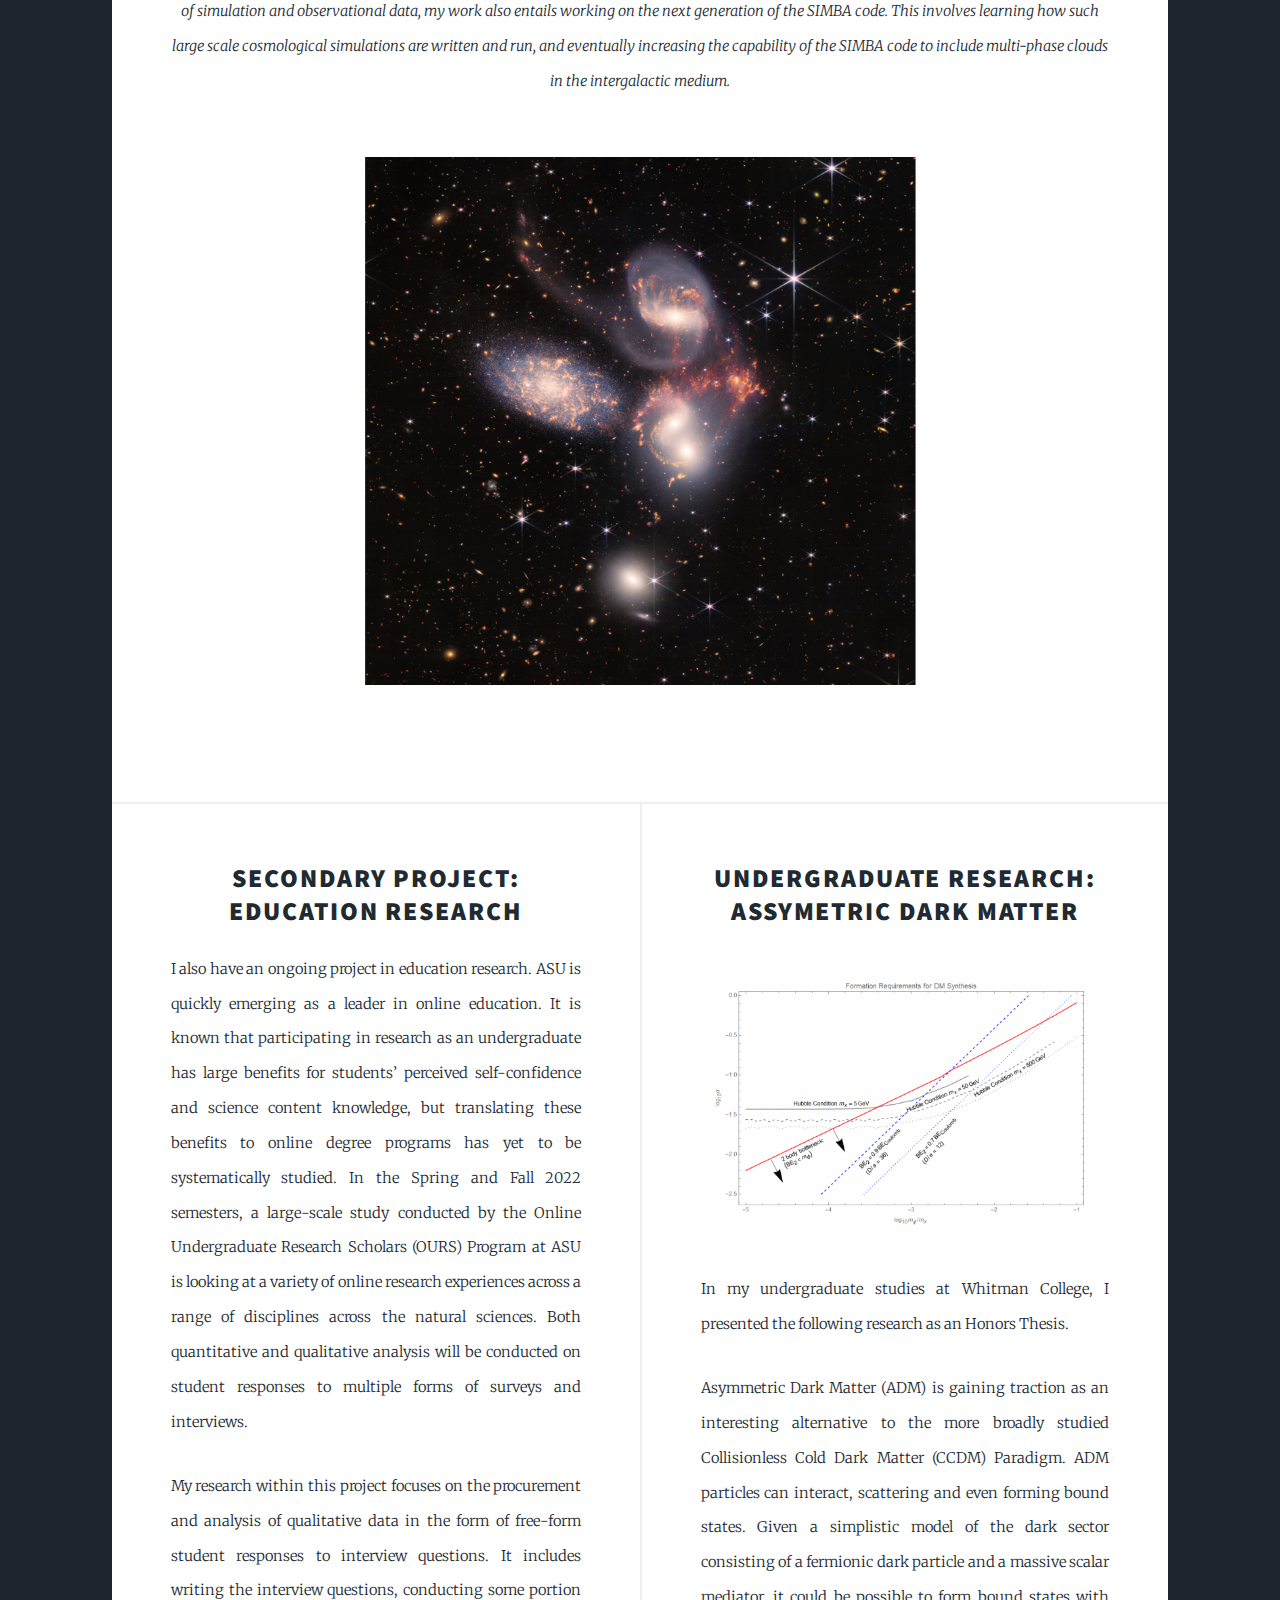
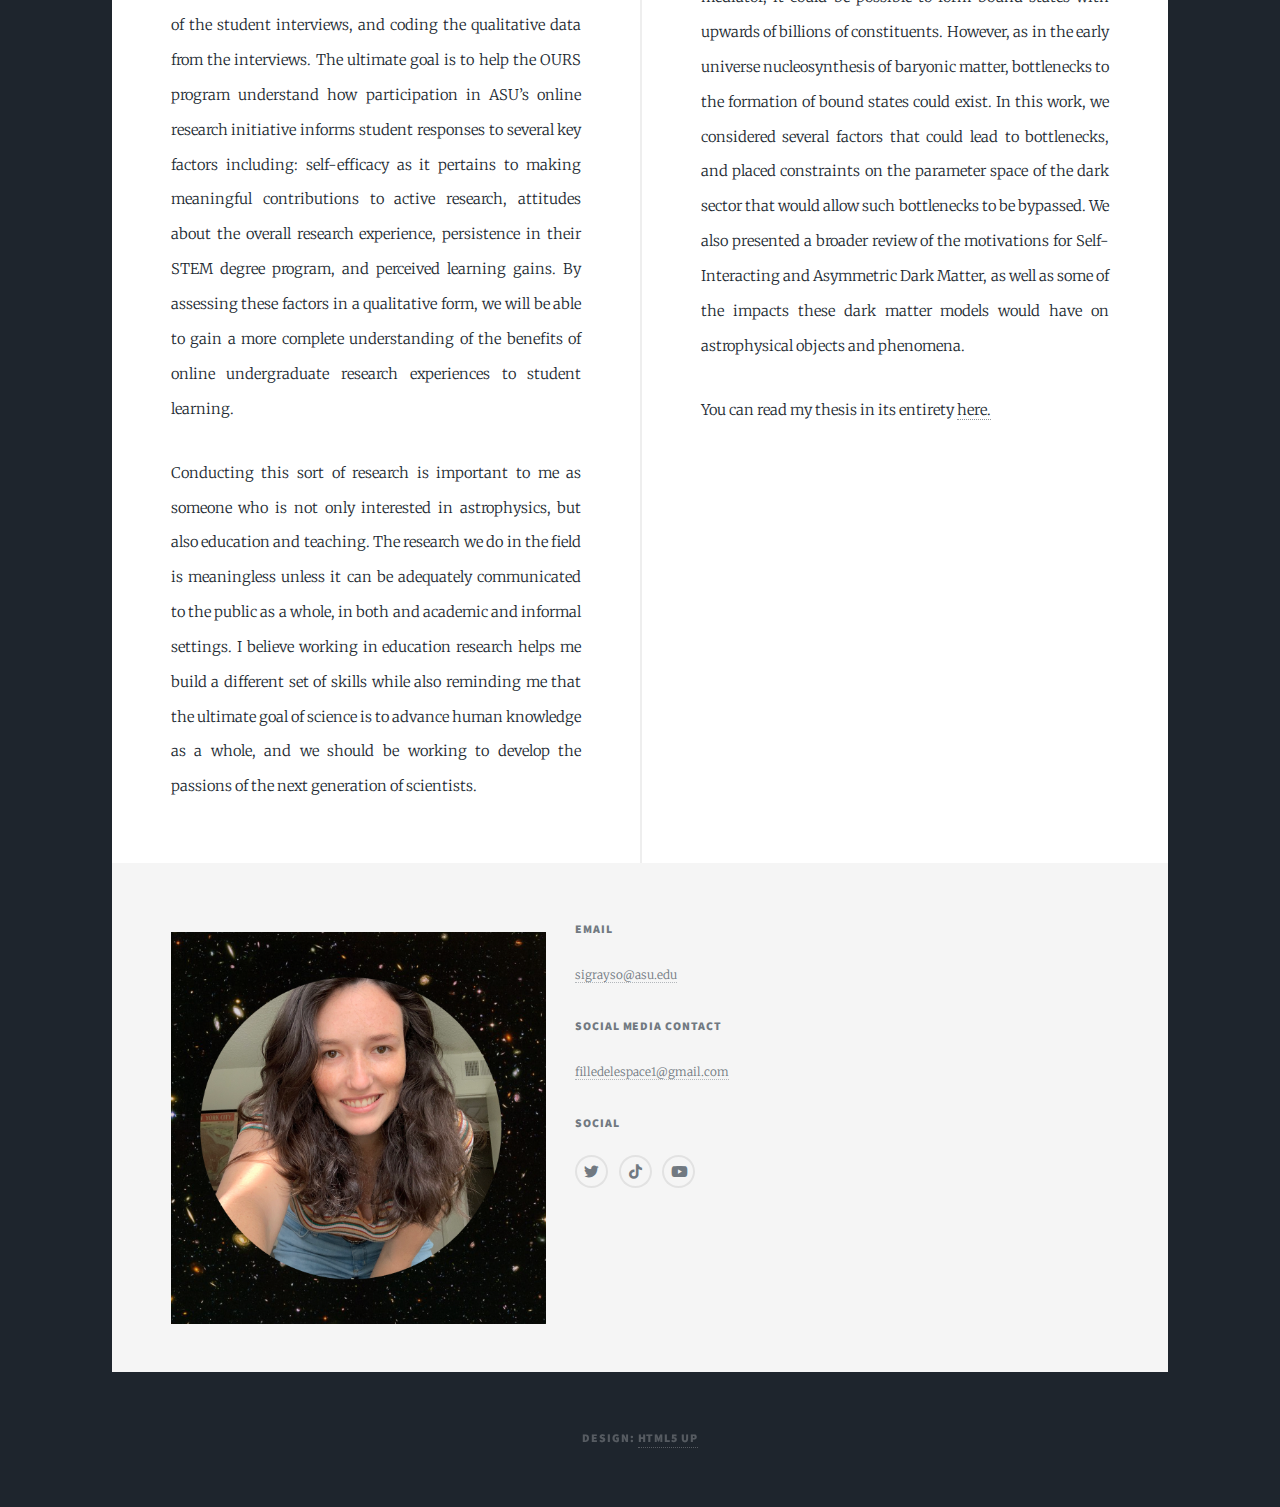
<file: welcome.html>
<!DOCTYPE HTML>
<!--
	Massively by HTML5 UP
	html5up.net | @ajlkn
	Free for personal and commercial use under the CCA 3.0 license (html5up.net/license)
-->
<html>
	<head>
		<title>Skylar Grayson</title>
		<meta charset="utf-8" />
		<meta name="viewport" content="width=device-width, initial-scale=1, user-scalable=no" />
		<link rel="stylesheet" href="assets/css/main.css" />
		<noscript><link rel="stylesheet" href="assets/css/noscript.css" /></noscript>
	</head>
	<body class="is-preload">

		<!-- Wrapper -->
			<div id="wrapper" class="fade-in">

				<!-- Intro -->
					<div id="intro">
						<h1>Skylar Grayson</h1>
						<p> I'm an astrophysics PhD student at Arizona State University <br />
							studying galactic downsizing due to AGN feedback.<br />
							Read below to learn more! </p>
						<ul class="actions">
							<li><a href="#header" class="button icon solid solo fa-arrow-down scrolly">Continue</a></li>
						</ul>
					</div>


				<!-- Nav -->
					<nav id="nav">
						<ul class="links">
							<li class="active"><a href="welcome.html">My Research</a></li>
							<li><a href="scicomm.html">Science Communication</a></li>
							<li><a href="links.html">Quick Links</a></li>
						</ul>
						<ul class="icons">
							<li><a href="https://twitter.com/fille_delespace" class="icon brands alt fa-twitter"><span class="label">Twitter</span></a></li>
							<li><a href="https://www.tiktok.com/@filledelespace" class="icon brands alt fa-tiktok"><span class="label">TikTok</span></a></li>
							<li><a href="https://www.youtube.com/channel/UC7bxJYcFhb48Zpg44m_EKDg" class="icon brands alt fa-youtube"><span class="label">YouTube</span></a></li>
							
						</ul>
					</nav>

				<!-- Main -->
					<div id="main">

						<!-- Featured Post -->
							<article class="post featured">
								<header class="major">
									<h2>Primary Research: Galactic Evolution</h2>
									<p>One modern mystery of extragalactic cosmology is the so-called galactic “downsizing” since a redshift of two.
										In this period, the mass of galaxies undergoing active star formation has decreased by roughly ten, 
										and the luminosities of active galactic nuclei (AGN) have decreased by a factor of roughly 1000.
										This goes against the popular hierarchical model of galaxy formation, in which we would expect merging events to
										lead to increasing galaxy sizes over time. Because there is a downsizing observed in both stellar masses and AGN size, 
										it is postulated that these are connected, meaning there is a mechanism leading to the downsizing of both AGN and overall
										galaxy mass. AGN feedback is one such possible mechanism. The radio jets and radio winds produced by highly energetic AGN 
										blow out and heat up the gas around the galaxy, preventing star formation and AGN growth. The actual mechanism of AGN 
										feedback is uncertain, as there are several possible ways AGN heat, whether impulsive, gradual, or highly dependent on
										the material surrounding the SMBH. It is also extremely difficult to directly measure the energy input from AGN.
										One possible method is by using the Sunyaev-Zeldovich effect. </p>
									<p> My research focuses on understanding AGN feedback and the SZ effect using the recently developed SIMBA simulation, 
										in comparison with observational data from the newly installed millimeter camera TolTEC. By comparing the SZ signal 
										seen in various feedback models with TolTEC images it is hoped that a better understanding of the underlying mechanism
										of AGN feedback can be gained. In conjunction with the comparison of simulation and observational data, my work also entails
										working on the next generation of the SIMBA code. This involves learning how such large scale cosmological simulations 
										are written and run, and eventually increasing the capability of the SIMBA code to include multi-phase clouds in the intergalactic medium. </p>

								</header>
								<a href="https://webbtelescope.org/contents/media/images/2022/034/01G7DA5ADA2WDSK1JJPQ0PTG4A" class="image main"><img src="images/steph.png" alt="" /></a>
								
							</article>

						<!-- Posts -->
							<section class="posts">
								<article>
									<header>
									
										<h2>Secondary Project: <br />
										Education Research</h2>
									</header>
								
									<p> I also have an ongoing project in education research. ASU is quickly emerging as a leader in online education. 
										It is known that participating in research as an undergraduate has large benefits for students’ perceived self-confidence and science content knowledge,
										but translating these benefits to online degree programs has yet to be systematically studied. In the Spring and Fall 2022 semesters, a large-scale study
										conducted by the Online Undergraduate Research Scholars (OURS) Program at ASU is looking at a variety of online research experiences across
										a range of disciplines across the natural sciences. Both quantitative and qualitative analysis will be conducted on student responses to multiple forms
										of surveys and interviews. </p>
									<p> My research within this project focuses on the procurement and analysis of qualitative data in the form of free-form student
										responses to interview questions. It includes writing the interview questions, conducting some portion of the student 
										interviews, and coding the qualitative data from the interviews. The ultimate goal is to help the OURS program understand 
										how participation in ASU’s online research initiative informs student responses to several key factors including: self-efficacy
										as it pertains to making meaningful contributions to active research, attitudes about the overall research experience, persistence in their STEM
										degree program, and perceived learning gains. By assessing these factors in a qualitative form, we will be able to gain a more 
										complete understanding of the benefits of online undergraduate research experiences to student learning. </p>
									<p> Conducting this sort of research is important to me as someone who is not only interested in astrophysics, but also education and teaching.
										The research we do in the field is meaningless unless it can be adequately communicated to the public as a whole, in both and academic and 
										informal settings. I believe working in education research helps me build a different set of skills while also reminding me that the ultimate
										goal of science is to advance human knowledge as a whole, and we should be working to develop the passions of the next generation of scientists. </p>

									
								</article>
								
								<article>
									<header>
										<h2>Undergraduate Research: <br />
										Assymetric Dark Matter </h2>
									</header>
									<a href="#" class="image fit"><img src="images/dm.png" alt="" /></a>
									<p> In my undergraduate studies at Whitman College, I presented the following research as an Honors Thesis. </p>
									<p> Asymmetric Dark Matter (ADM) is gaining traction as an interesting alternative to the more broadly studied Collisionless Cold Dark Matter (CCDM)
										Paradigm. ADM particles can interact, scattering and even forming bound states. Given a simplistic model of the dark sector consisting of a fermionic dark 
										particle and a massive scalar mediator, it could be possible to form bound states with upwards of billions of constituents. 
										However, as in the early universe nucleosynthesis of baryonic matter, bottlenecks to the formation of bound states could exist.
										In this work, we considered several factors that could lead to bottlenecks, and placed constraints on the parameter space of the dark sector
										that would allow such bottlenecks to be bypassed. We also presented a broader review of the motivations for Self-Interacting and Asymmetric Dark Matter, 
										as well as some of the impacts these dark matter models would have on astrophysical objects and phenomena.</p>
									<p> You can read my thesis in its entirety <a href="https://arminda.whitman.edu/theses/2021007">here.</a> </p>
									
								</article>
								
						

					

					</div>
<!-- Footer -->
					<footer id="footer">

						<section>
							
							<span class="image left"><img src="images/pic.png" alt="" /></span>
						

						<section>

						
						<section class="split contact">
							<section class="alt">
								<h3>Email</h3>
								<p><a href="mailto:sigrayso@asu.edu">sigrayso@asu.edu</a></p>
								
							</section>
							<section>
								<h3>Social Media Contact</h3>
								<p> <a href="mailto:filledelespace1@gmail.com">filledelespace1@gmail.com</a> </p>
							</section>
							<section>
								<h3>Social</h3>
								<ul class="icons alt">
									<li><a href="https://twitter.com/fille_delespace" class="icon brands alt fa-twitter"><span class="label">Twitter</span></a></li>
									<li><a href="https://www.tiktok.com/@filledelespace" class="icon brands alt fa-tiktok"><span class="label">TikTok</span></a></li>
									<li><a href="https://www.youtube.com/channel/UC7bxJYcFhb48Zpg44m_EKDg" class="icon brands alt fa-youtube"><span class="label">YouTube</span></a></li>
								</ul>
							
							
						</section>


					</footer>
				<!-- Copyright -->
					<div id="copyright">
						<ul><li>Design: <a href="https://html5up.net">HTML5 UP</a></li></ul>
					</div>

			</div>

		<!-- Scripts -->
			<script src="assets/js/jquery.min.js"></script>
			<script src="assets/js/jquery.scrollex.min.js"></script>
			<script src="assets/js/jquery.scrolly.min.js"></script>
			<script src="assets/js/browser.min.js"></script>
			<script src="assets/js/breakpoints.min.js"></script>
			<script src="assets/js/util.js"></script>
			<script src="assets/js/main.js"></script>

	</body>
</html>
</file>
<file: assets/css/main.css>
@import url(fontawesome-all.min.css);
@import url("https://fonts.googleapis.com/css?family=Merriweather:300,700,300italic,700italic|Source+Sans+Pro:900");

/*
	Massively by HTML5 UP
	html5up.net | @ajlkn
	Free for personal and commercial use under the CCA 3.0 license (html5up.net/license)
*/

html, body, div, span, applet, object,
iframe, h1, h2, h3, h4, h5, h6, p, blockquote,
pre, a, abbr, acronym, address, big, cite,
code, del, dfn, em, img, ins, kbd, q, s, samp,
small, strike, strong, sub, sup, tt, var, b,
u, i, center, dl, dt, dd, ol, ul, li, fieldset,
form, label, legend, table, caption, tbody,
tfoot, thead, tr, th, td, article, aside,
canvas, details, embed, figure, figcaption,
footer, header, hgroup, menu, nav, output, ruby,
section, summary, time, mark, audio, video {
	margin: 0;
	padding: 0;
	border: 0;
	font-size: 100%;
	font: inherit;
	vertical-align: baseline;}

article, aside, details, figcaption, figure,
footer, header, hgroup, menu, nav, section {
	display: block;}

body {
	line-height: 1;
}

ol, ul {
	list-style: none;
}

blockquote, q {
	quotes: none;
}

	blockquote:before, blockquote:after, q:before, q:after {
		content: '';
		content: none;
	}

table {
	border-collapse: collapse;
	border-spacing: 0;
}

body {
	-webkit-text-size-adjust: none;
}

mark {
	background-color: transparent;
	color: inherit;
}

input::-moz-focus-inner {
	border: 0;
	padding: 0;
}

input, select, textarea {
	-moz-appearance: none;
	-webkit-appearance: none;
	-ms-appearance: none;
	appearance: none;
}

/* Basic */

	@-ms-viewport {
		width: device-width;
	}

	body {
		-ms-overflow-style: scrollbar;
	}

	@media screen and (max-width: 480px) {

		html, body {
			min-width: 320px;
		}

	}

	html {
		box-sizing: border-box;
	}

	*, *:before, *:after {
		box-sizing: inherit;
	}

	body {
		background-color: #1e252d;
	}

		body.is-preload *, body.is-preload *:before, body.is-preload *:after {
			-moz-animation: none !important;
			-webkit-animation: none !important;
			-ms-animation: none !important;
			animation: none !important;
			-moz-transition: none !important;
			-webkit-transition: none !important;
			-ms-transition: none !important;
			transition: none !important;
		}

/* Type */

	html {
		font-size: 16pt;
	}

		@media screen and (max-width: 1680px) {

			html {
				font-size: 12pt;
			}

		}

		@media screen and (max-width: 1280px) {

			html {
				font-size: 11pt;
			}

		}

		@media screen and (max-width: 360px) {

			html {
				font-size: 10pt;
			}

		}

	body {
		color: #212931;
	}

	body, input, select, textarea {
		font-family: "Merriweather", Georgia, serif;
		font-weight: 300;
		font-size: 1rem;
		line-height: 2.375;
	}

	a {
		-moz-transition: color 0.2s ease-in-out, background-color 0.2s ease-in-out, border-color 0.2s ease-in-out, box-shadow 0.2s ease-in-out;
		-webkit-transition: color 0.2s ease-in-out, background-color 0.2s ease-in-out, border-color 0.2s ease-in-out, box-shadow 0.2s ease-in-out;
		-ms-transition: color 0.2s ease-in-out, background-color 0.2s ease-in-out, border-color 0.2s ease-in-out, box-shadow 0.2s ease-in-out;
		transition: color 0.2s ease-in-out, background-color 0.2s ease-in-out, border-color 0.2s ease-in-out, box-shadow 0.2s ease-in-out;
		border-bottom: dotted 1px;
		text-decoration: none;
	}

		a:hover {
			border-bottom-color: transparent;
		}

	strong, b {
		font-weight: 600;
	}

	em, i {
		font-style: italic;
	}

	p {
		text-align: justify;
		margin: 0 0 2rem 0;
	}

	h1, h2, h3, h4, h5, h6 {
		font-family: "Source Sans Pro", Helvetica, sans-serif;
		font-weight: 900;
		line-height: 1.5;
		letter-spacing: 0.075em;
		text-transform: uppercase;
		margin: 0 0 1rem 0;
	}

		h1 a, h2 a, h3 a, h4 a, h5 a, h6 a {
			border-bottom: 0;
			color: inherit;
			text-decoration: none;
		}

	h1 {
		font-size: 4rem;
		line-height: 1.1;
		margin: 0 0 2rem 0;
	}

	h2 {
		font-size: 1.75rem;
		line-height: 1.3;
		margin: 0 0 1.5rem 0;
	}

	h3 {
		font-size: 1.25rem;
		margin: 0 0 1.5rem 0;
	}

	h4 {
		font-size: 1rem;
	}

	h5 {
		font-size: 0.9rem;
	}

	h6 {
		font-size: 0.8rem;
	}

	sub {
		font-size: 0.8rem;
		position: relative;
		top: 0.5rem;
	}

	sup {
		font-size: 0.8rem;
		position: relative;
		top: -0.5rem;
	}

	blockquote {
		border-left: solid 4px;
		font-style: italic;
		margin: 0 0 2rem 0;
		padding: 0.5rem 0 0.5rem 2rem;
	}

	code {
		border: solid 2px;
		font-family: "Courier New", monospace;
		font-size: 0.9rem;
		margin: 0 0.25rem;
		padding: 0.25rem 0.65rem;
	}

	pre {
		-webkit-overflow-scrolling: touch;
		font-family: "Courier New", monospace;
		font-size: 0.9rem;
		margin: 0 0 2rem 0;
	}

		pre code {
			display: block;
			line-height: 1.75;
			padding: 1rem 1.5rem;
			overflow-x: auto;
		}

	hr {
		border: 0;
		border-bottom: solid 2px;
		margin: 3rem 0;
	}

		hr.major {
			margin: 5rem 0;
		}

	.align-left {
		text-align: left;
	}

	.align-center {
		text-align: center;
	}

	.align-right {
		text-align: right;
	}

	input, select, textarea {
		color: #212931;
	}

	a {
		color: #212931;
		border-bottom-color: rgba(33, 41, 49, 0.5);
	}

		a:hover {
			border-bottom-color: transparent;
			color: #18bfef !important;
		}

	strong, b {
		color: #212931;
	}

	h1, h2, h3, h4, h5, h6 {
		color: #212931;
	}

	blockquote {
		border-left-color: #eeeeee;
	}

	code {
		background: rgba(220, 220, 220, 0.25);
		border-color: #eeeeee;
	}

	hr {
		border-bottom-color: #eeeeee;
	}

/* Row */

	.row {
		display: flex;
		flex-wrap: wrap;
		box-sizing: border-box;
		align-items: stretch;
	}

		.row > * {
			box-sizing: border-box;
		}

		.row.gtr-uniform > * > :last-child {
			margin-bottom: 0;
		}

		.row.aln-left {
			justify-content: flex-start;
		}

		.row.aln-center {
			justify-content: center;
		}

		.row.aln-right {
			justify-content: flex-end;
		}

		.row.aln-top {
			align-items: flex-start;
		}

		.row.aln-middle {
			align-items: center;
		}

		.row.aln-bottom {
			align-items: flex-end;
		}

		.row > .imp {
			order: -1;
		}

		.row > .col-1 {
			width: 8.33333%;
		}

		.row > .off-1 {
			margin-left: 8.33333%;
		}

		.row > .col-2 {
			width: 16.66667%;
		}

		.row > .off-2 {
			margin-left: 16.66667%;
		}

		.row > .col-3 {
			width: 25%;
		}

		.row > .off-3 {
			margin-left: 25%;
		}

		.row > .col-4 {
			width: 33.33333%;
		}

		.row > .off-4 {
			margin-left: 33.33333%;
		}

		.row > .col-5 {
			width: 41.66667%;
		}

		.row > .off-5 {
			margin-left: 41.66667%;
		}

		.row > .col-6 {
			width: 50%;
		}

		.row > .off-6 {
			margin-left: 50%;
		}

		.row > .col-7 {
			width: 58.33333%;
		}

		.row > .off-7 {
			margin-left: 58.33333%;
		}

		.row > .col-8 {
			width: 66.66667%;
		}

		.row > .off-8 {
			margin-left: 66.66667%;
		}

		.row > .col-9 {
			width: 75%;
		}

		.row > .off-9 {
			margin-left: 75%;
		}

		.row > .col-10 {
			width: 83.33333%;
		}

		.row > .off-10 {
			margin-left: 83.33333%;
		}

		.row > .col-11 {
			width: 91.66667%;
		}

		.row > .off-11 {
			margin-left: 91.66667%;
		}

		.row > .col-12 {
			width: 100%;
		}

		.row > .off-12 {
			margin-left: 100%;
		}

		.row.gtr-0 {
			margin-top: 0;
			margin-left: 0rem;
		}

			.row.gtr-0 > * {
				padding: 0 0 0 0rem;
			}

			.row.gtr-0.gtr-uniform {
				margin-top: 0rem;
			}

				.row.gtr-0.gtr-uniform > * {
					padding-top: 0rem;
				}

		.row.gtr-25 {
			margin-top: 0;
			margin-left: -0.375rem;
		}

			.row.gtr-25 > * {
				padding: 0 0 0 0.375rem;
			}

			.row.gtr-25.gtr-uniform {
				margin-top: -0.375rem;
			}

				.row.gtr-25.gtr-uniform > * {
					padding-top: 0.375rem;
				}

		.row.gtr-50 {
			margin-top: 0;
			margin-left: -0.75rem;
		}

			.row.gtr-50 > * {
				padding: 0 0 0 0.75rem;
			}

			.row.gtr-50.gtr-uniform {
				margin-top: -0.75rem;
			}

				.row.gtr-50.gtr-uniform > * {
					padding-top: 0.75rem;
				}

		.row {
			margin-top: 0;
			margin-left: -1.5rem;
		}

			.row > * {
				padding: 0 0 0 1.5rem;
			}

			.row.gtr-uniform {
				margin-top: -1.5rem;
			}

				.row.gtr-uniform > * {
					padding-top: 1.5rem;
				}

		.row.gtr-150 {
			margin-top: 0;
			margin-left: -2.25rem;
		}

			.row.gtr-150 > * {
				padding: 0 0 0 2.25rem;
			}

			.row.gtr-150.gtr-uniform {
				margin-top: -2.25rem;
			}

				.row.gtr-150.gtr-uniform > * {
					padding-top: 2.25rem;
				}

		.row.gtr-200 {
			margin-top: 0;
			margin-left: -3rem;
		}

			.row.gtr-200 > * {
				padding: 0 0 0 3rem;
			}

			.row.gtr-200.gtr-uniform {
				margin-top: -3rem;
			}

				.row.gtr-200.gtr-uniform > * {
					padding-top: 3rem;
				}

		@media screen and (max-width: 1680px) {

			.row {
				display: flex;
				flex-wrap: wrap;
				box-sizing: border-box;
				align-items: stretch;
			}

				.row > * {
					box-sizing: border-box;
				}

				.row.gtr-uniform > * > :last-child {
					margin-bottom: 0;
				}

				.row.aln-left {
					justify-content: flex-start;
				}

				.row.aln-center {
					justify-content: center;
				}

				.row.aln-right {
					justify-content: flex-end;
				}

				.row.aln-top {
					align-items: flex-start;
				}

				.row.aln-middle {
					align-items: center;
				}

				.row.aln-bottom {
					align-items: flex-end;
				}

				.row > .imp-xlarge {
					order: -1;
				}

				.row > .col-1-xlarge {
					width: 8.33333%;
				}

				.row > .off-1-xlarge {
					margin-left: 8.33333%;
				}

				.row > .col-2-xlarge {
					width: 16.66667%;
				}

				.row > .off-2-xlarge {
					margin-left: 16.66667%;
				}

				.row > .col-3-xlarge {
					width: 25%;
				}

				.row > .off-3-xlarge {
					margin-left: 25%;
				}

				.row > .col-4-xlarge {
					width: 33.33333%;
				}

				.row > .off-4-xlarge {
					margin-left: 33.33333%;
				}

				.row > .col-5-xlarge {
					width: 41.66667%;
				}

				.row > .off-5-xlarge {
					margin-left: 41.66667%;
				}

				.row > .col-6-xlarge {
					width: 50%;
				}

				.row > .off-6-xlarge {
					margin-left: 50%;
				}

				.row > .col-7-xlarge {
					width: 58.33333%;
				}

				.row > .off-7-xlarge {
					margin-left: 58.33333%;
				}

				.row > .col-8-xlarge {
					width: 66.66667%;
				}

				.row > .off-8-xlarge {
					margin-left: 66.66667%;
				}

				.row > .col-9-xlarge {
					width: 75%;
				}

				.row > .off-9-xlarge {
					margin-left: 75%;
				}

				.row > .col-10-xlarge {
					width: 83.33333%;
				}

				.row > .off-10-xlarge {
					margin-left: 83.33333%;
				}

				.row > .col-11-xlarge {
					width: 91.66667%;
				}

				.row > .off-11-xlarge {
					margin-left: 91.66667%;
				}

				.row > .col-12-xlarge {
					width: 100%;
				}

				.row > .off-12-xlarge {
					margin-left: 100%;
				}

				.row.gtr-0 {
					margin-top: 0;
					margin-left: 0rem;
				}

					.row.gtr-0 > * {
						padding: 0 0 0 0rem;
					}

					.row.gtr-0.gtr-uniform {
						margin-top: 0rem;
					}

						.row.gtr-0.gtr-uniform > * {
							padding-top: 0rem;
						}

				.row.gtr-25 {
					margin-top: 0;
					margin-left: -0.375rem;
				}

					.row.gtr-25 > * {
						padding: 0 0 0 0.375rem;
					}

					.row.gtr-25.gtr-uniform {
						margin-top: -0.375rem;
					}

						.row.gtr-25.gtr-uniform > * {
							padding-top: 0.375rem;
						}

				.row.gtr-50 {
					margin-top: 0;
					margin-left: -0.75rem;
				}

					.row.gtr-50 > * {
						padding: 0 0 0 0.75rem;
					}

					.row.gtr-50.gtr-uniform {
						margin-top: -0.75rem;
					}

						.row.gtr-50.gtr-uniform > * {
							padding-top: 0.75rem;
						}

				.row {
					margin-top: 0;
					margin-left: -1.5rem;
				}

					.row > * {
						padding: 0 0 0 1.5rem;
					}

					.row.gtr-uniform {
						margin-top: -1.5rem;
					}

						.row.gtr-uniform > * {
							padding-top: 1.5rem;
						}

				.row.gtr-150 {
					margin-top: 0;
					margin-left: -2.25rem;
				}

					.row.gtr-150 > * {
						padding: 0 0 0 2.25rem;
					}

					.row.gtr-150.gtr-uniform {
						margin-top: -2.25rem;
					}

						.row.gtr-150.gtr-uniform > * {
							padding-top: 2.25rem;
						}

				.row.gtr-200 {
					margin-top: 0;
					margin-left: -3rem;
				}

					.row.gtr-200 > * {
						padding: 0 0 0 3rem;
					}

					.row.gtr-200.gtr-uniform {
						margin-top: -3rem;
					}

						.row.gtr-200.gtr-uniform > * {
							padding-top: 3rem;
						}

		}

		@media screen and (max-width: 1280px) {

			.row {
				display: flex;
				flex-wrap: wrap;
				box-sizing: border-box;
				align-items: stretch;
			}

				.row > * {
					box-sizing: border-box;
				}

				.row.gtr-uniform > * > :last-child {
					margin-bottom: 0;
				}

				.row.aln-left {
					justify-content: flex-start;
				}

				.row.aln-center {
					justify-content: center;
				}

				.row.aln-right {
					justify-content: flex-end;
				}

				.row.aln-top {
					align-items: flex-start;
				}

				.row.aln-middle {
					align-items: center;
				}

				.row.aln-bottom {
					align-items: flex-end;
				}

				.row > .imp-large {
					order: -1;
				}

				.row > .col-1-large {
					width: 8.33333%;
				}

				.row > .off-1-large {
					margin-left: 8.33333%;
				}

				.row > .col-2-large {
					width: 16.66667%;
				}

				.row > .off-2-large {
					margin-left: 16.66667%;
				}

				.row > .col-3-large {
					width: 25%;
				}

				.row > .off-3-large {
					margin-left: 25%;
				}

				.row > .col-4-large {
					width: 33.33333%;
				}

				.row > .off-4-large {
					margin-left: 33.33333%;
				}

				.row > .col-5-large {
					width: 41.66667%;
				}

				.row > .off-5-large {
					margin-left: 41.66667%;
				}

				.row > .col-6-large {
					width: 50%;
				}

				.row > .off-6-large {
					margin-left: 50%;
				}

				.row > .col-7-large {
					width: 58.33333%;
				}

				.row > .off-7-large {
					margin-left: 58.33333%;
				}

				.row > .col-8-large {
					width: 66.66667%;
				}

				.row > .off-8-large {
					margin-left: 66.66667%;
				}

				.row > .col-9-large {
					width: 75%;
				}

				.row > .off-9-large {
					margin-left: 75%;
				}

				.row > .col-10-large {
					width: 83.33333%;
				}

				.row > .off-10-large {
					margin-left: 83.33333%;
				}

				.row > .col-11-large {
					width: 91.66667%;
				}

				.row > .off-11-large {
					margin-left: 91.66667%;
				}

				.row > .col-12-large {
					width: 100%;
				}

				.row > .off-12-large {
					margin-left: 100%;
				}

				.row.gtr-0 {
					margin-top: 0;
					margin-left: 0rem;
				}

					.row.gtr-0 > * {
						padding: 0 0 0 0rem;
					}

					.row.gtr-0.gtr-uniform {
						margin-top: 0rem;
					}

						.row.gtr-0.gtr-uniform > * {
							padding-top: 0rem;
						}

				.row.gtr-25 {
					margin-top: 0;
					margin-left: -0.375rem;
				}

					.row.gtr-25 > * {
						padding: 0 0 0 0.375rem;
					}

					.row.gtr-25.gtr-uniform {
						margin-top: -0.375rem;
					}

						.row.gtr-25.gtr-uniform > * {
							padding-top: 0.375rem;
						}

				.row.gtr-50 {
					margin-top: 0;
					margin-left: -0.75rem;
				}

					.row.gtr-50 > * {
						padding: 0 0 0 0.75rem;
					}

					.row.gtr-50.gtr-uniform {
						margin-top: -0.75rem;
					}

						.row.gtr-50.gtr-uniform > * {
							padding-top: 0.75rem;
						}

				.row {
					margin-top: 0;
					margin-left: -1.5rem;
				}

					.row > * {
						padding: 0 0 0 1.5rem;
					}

					.row.gtr-uniform {
						margin-top: -1.5rem;
					}

						.row.gtr-uniform > * {
							padding-top: 1.5rem;
						}

				.row.gtr-150 {
					margin-top: 0;
					margin-left: -2.25rem;
				}

					.row.gtr-150 > * {
						padding: 0 0 0 2.25rem;
					}

					.row.gtr-150.gtr-uniform {
						margin-top: -2.25rem;
					}

						.row.gtr-150.gtr-uniform > * {
							padding-top: 2.25rem;
						}

				.row.gtr-200 {
					margin-top: 0;
					margin-left: -3rem;
				}

					.row.gtr-200 > * {
						padding: 0 0 0 3rem;
					}

					.row.gtr-200.gtr-uniform {
						margin-top: -3rem;
					}

						.row.gtr-200.gtr-uniform > * {
							padding-top: 3rem;
						}

		}

		@media screen and (max-width: 980px) {

			.row {
				display: flex;
				flex-wrap: wrap;
				box-sizing: border-box;
				align-items: stretch;
			}

				.row > * {
					box-sizing: border-box;
				}

				.row.gtr-uniform > * > :last-child {
					margin-bottom: 0;
				}

				.row.aln-left {
					justify-content: flex-start;
				}

				.row.aln-center {
					justify-content: center;
				}

				.row.aln-right {
					justify-content: flex-end;
				}

				.row.aln-top {
					align-items: flex-start;
				}

				.row.aln-middle {
					align-items: center;
				}

				.row.aln-bottom {
					align-items: flex-end;
				}

				.row > .imp-medium {
					order: -1;
				}

				.row > .col-1-medium {
					width: 8.33333%;
				}

				.row > .off-1-medium {
					margin-left: 8.33333%;
				}

				.row > .col-2-medium {
					width: 16.66667%;
				}

				.row > .off-2-medium {
					margin-left: 16.66667%;
				}

				.row > .col-3-medium {
					width: 25%;
				}

				.row > .off-3-medium {
					margin-left: 25%;
				}

				.row > .col-4-medium {
					width: 33.33333%;
				}

				.row > .off-4-medium {
					margin-left: 33.33333%;
				}

				.row > .col-5-medium {
					width: 41.66667%;
				}

				.row > .off-5-medium {
					margin-left: 41.66667%;
				}

				.row > .col-6-medium {
					width: 50%;
				}

				.row > .off-6-medium {
					margin-left: 50%;
				}

				.row > .col-7-medium {
					width: 58.33333%;
				}

				.row > .off-7-medium {
					margin-left: 58.33333%;
				}

				.row > .col-8-medium {
					width: 66.66667%;
				}

				.row > .off-8-medium {
					margin-left: 66.66667%;
				}

				.row > .col-9-medium {
					width: 75%;
				}

				.row > .off-9-medium {
					margin-left: 75%;
				}

				.row > .col-10-medium {
					width: 83.33333%;
				}

				.row > .off-10-medium {
					margin-left: 83.33333%;
				}

				.row > .col-11-medium {
					width: 91.66667%;
				}

				.row > .off-11-medium {
					margin-left: 91.66667%;
				}

				.row > .col-12-medium {
					width: 100%;
				}

				.row > .off-12-medium {
					margin-left: 100%;
				}

				.row.gtr-0 {
					margin-top: 0;
					margin-left: 0rem;
				}

					.row.gtr-0 > * {
						padding: 0 0 0 0rem;
					}

					.row.gtr-0.gtr-uniform {
						margin-top: 0rem;
					}

						.row.gtr-0.gtr-uniform > * {
							padding-top: 0rem;
						}

				.row.gtr-25 {
					margin-top: 0;
					margin-left: -0.375rem;
				}

					.row.gtr-25 > * {
						padding: 0 0 0 0.375rem;
					}

					.row.gtr-25.gtr-uniform {
						margin-top: -0.375rem;
					}

						.row.gtr-25.gtr-uniform > * {
							padding-top: 0.375rem;
						}

				.row.gtr-50 {
					margin-top: 0;
					margin-left: -0.75rem;
				}

					.row.gtr-50 > * {
						padding: 0 0 0 0.75rem;
					}

					.row.gtr-50.gtr-uniform {
						margin-top: -0.75rem;
					}

						.row.gtr-50.gtr-uniform > * {
							padding-top: 0.75rem;
						}

				.row {
					margin-top: 0;
					margin-left: -1.5rem;
				}

					.row > * {
						padding: 0 0 0 1.5rem;
					}

					.row.gtr-uniform {
						margin-top: -1.5rem;
					}

						.row.gtr-uniform > * {
							padding-top: 1.5rem;
						}

				.row.gtr-150 {
					margin-top: 0;
					margin-left: -2.25rem;
				}

					.row.gtr-150 > * {
						padding: 0 0 0 2.25rem;
					}

					.row.gtr-150.gtr-uniform {
						margin-top: -2.25rem;
					}

						.row.gtr-150.gtr-uniform > * {
							padding-top: 2.25rem;
						}

				.row.gtr-200 {
					margin-top: 0;
					margin-left: -3rem;
				}

					.row.gtr-200 > * {
						padding: 0 0 0 3rem;
					}

					.row.gtr-200.gtr-uniform {
						margin-top: -3rem;
					}

						.row.gtr-200.gtr-uniform > * {
							padding-top: 3rem;
						}

		}

		@media screen and (max-width: 736px) {

			.row {
				display: flex;
				flex-wrap: wrap;
				box-sizing: border-box;
				align-items: stretch;
			}

				.row > * {
					box-sizing: border-box;
				}

				.row.gtr-uniform > * > :last-child {
					margin-bottom: 0;
				}

				.row.aln-left {
					justify-content: flex-start;
				}

				.row.aln-center {
					justify-content: center;
				}

				.row.aln-right {
					justify-content: flex-end;
				}

				.row.aln-top {
					align-items: flex-start;
				}

				.row.aln-middle {
					align-items: center;
				}

				.row.aln-bottom {
					align-items: flex-end;
				}

				.row > .imp-small {
					order: -1;
				}

				.row > .col-1-small {
					width: 8.33333%;
				}

				.row > .off-1-small {
					margin-left: 8.33333%;
				}

				.row > .col-2-small {
					width: 16.66667%;
				}

				.row > .off-2-small {
					margin-left: 16.66667%;
				}

				.row > .col-3-small {
					width: 25%;
				}

				.row > .off-3-small {
					margin-left: 25%;
				}

				.row > .col-4-small {
					width: 33.33333%;
				}

				.row > .off-4-small {
					margin-left: 33.33333%;
				}

				.row > .col-5-small {
					width: 41.66667%;
				}

				.row > .off-5-small {
					margin-left: 41.66667%;
				}

				.row > .col-6-small {
					width: 50%;
				}

				.row > .off-6-small {
					margin-left: 50%;
				}

				.row > .col-7-small {
					width: 58.33333%;
				}

				.row > .off-7-small {
					margin-left: 58.33333%;
				}

				.row > .col-8-small {
					width: 66.66667%;
				}

				.row > .off-8-small {
					margin-left: 66.66667%;
				}

				.row > .col-9-small {
					width: 75%;
				}

				.row > .off-9-small {
					margin-left: 75%;
				}

				.row > .col-10-small {
					width: 83.33333%;
				}

				.row > .off-10-small {
					margin-left: 83.33333%;
				}

				.row > .col-11-small {
					width: 91.66667%;
				}

				.row > .off-11-small {
					margin-left: 91.66667%;
				}

				.row > .col-12-small {
					width: 100%;
				}

				.row > .off-12-small {
					margin-left: 100%;
				}

				.row.gtr-0 {
					margin-top: 0;
					margin-left: 0rem;
				}

					.row.gtr-0 > * {
						padding: 0 0 0 0rem;
					}

					.row.gtr-0.gtr-uniform {
						margin-top: 0rem;
					}

						.row.gtr-0.gtr-uniform > * {
							padding-top: 0rem;
						}

				.row.gtr-25 {
					margin-top: 0;
					margin-left: -0.375rem;
				}

					.row.gtr-25 > * {
						padding: 0 0 0 0.375rem;
					}

					.row.gtr-25.gtr-uniform {
						margin-top: -0.375rem;
					}

						.row.gtr-25.gtr-uniform > * {
							padding-top: 0.375rem;
						}

				.row.gtr-50 {
					margin-top: 0;
					margin-left: -0.75rem;
				}

					.row.gtr-50 > * {
						padding: 0 0 0 0.75rem;
					}

					.row.gtr-50.gtr-uniform {
						margin-top: -0.75rem;
					}

						.row.gtr-50.gtr-uniform > * {
							padding-top: 0.75rem;
						}

				.row {
					margin-top: 0;
					margin-left: -1.5rem;
				}

					.row > * {
						padding: 0 0 0 1.5rem;
					}

					.row.gtr-uniform {
						margin-top: -1.5rem;
					}

						.row.gtr-uniform > * {
							padding-top: 1.5rem;
						}

				.row.gtr-150 {
					margin-top: 0;
					margin-left: -2.25rem;
				}

					.row.gtr-150 > * {
						padding: 0 0 0 2.25rem;
					}

					.row.gtr-150.gtr-uniform {
						margin-top: -2.25rem;
					}

						.row.gtr-150.gtr-uniform > * {
							padding-top: 2.25rem;
						}

				.row.gtr-200 {
					margin-top: 0;
					margin-left: -3rem;
				}

					.row.gtr-200 > * {
						padding: 0 0 0 3rem;
					}

					.row.gtr-200.gtr-uniform {
						margin-top: -3rem;
					}

						.row.gtr-200.gtr-uniform > * {
							padding-top: 3rem;
						}

		}

		@media screen and (max-width: 480px) {

			.row {
				display: flex;
				flex-wrap: wrap;
				box-sizing: border-box;
				align-items: stretch;
			}

				.row > * {
					box-sizing: border-box;
				}

				.row.gtr-uniform > * > :last-child {
					margin-bottom: 0;
				}

				.row.aln-left {
					justify-content: flex-start;
				}

				.row.aln-center {
					justify-content: center;
				}

				.row.aln-right {
					justify-content: flex-end;
				}

				.row.aln-top {
					align-items: flex-start;
				}

				.row.aln-middle {
					align-items: center;
				}

				.row.aln-bottom {
					align-items: flex-end;
				}

				.row > .imp-xsmall {
					order: -1;
				}

				.row > .col-1-xsmall {
					width: 8.33333%;
				}

				.row > .off-1-xsmall {
					margin-left: 8.33333%;
				}

				.row > .col-2-xsmall {
					width: 16.66667%;
				}

				.row > .off-2-xsmall {
					margin-left: 16.66667%;
				}

				.row > .col-3-xsmall {
					width: 25%;
				}

				.row > .off-3-xsmall {
					margin-left: 25%;
				}

				.row > .col-4-xsmall {
					width: 33.33333%;
				}

				.row > .off-4-xsmall {
					margin-left: 33.33333%;
				}

				.row > .col-5-xsmall {
					width: 41.66667%;
				}

				.row > .off-5-xsmall {
					margin-left: 41.66667%;
				}

				.row > .col-6-xsmall {
					width: 50%;
				}

				.row > .off-6-xsmall {
					margin-left: 50%;
				}

				.row > .col-7-xsmall {
					width: 58.33333%;
				}

				.row > .off-7-xsmall {
					margin-left: 58.33333%;
				}

				.row > .col-8-xsmall {
					width: 66.66667%;
				}

				.row > .off-8-xsmall {
					margin-left: 66.66667%;
				}

				.row > .col-9-xsmall {
					width: 75%;
				}

				.row > .off-9-xsmall {
					margin-left: 75%;
				}

				.row > .col-10-xsmall {
					width: 83.33333%;
				}

				.row > .off-10-xsmall {
					margin-left: 83.33333%;
				}

				.row > .col-11-xsmall {
					width: 91.66667%;
				}

				.row > .off-11-xsmall {
					margin-left: 91.66667%;
				}

				.row > .col-12-xsmall {
					width: 100%;
				}

				.row > .off-12-xsmall {
					margin-left: 100%;
				}

				.row.gtr-0 {
					margin-top: 0;
					margin-left: 0rem;
				}

					.row.gtr-0 > * {
						padding: 0 0 0 0rem;
					}

					.row.gtr-0.gtr-uniform {
						margin-top: 0rem;
					}

						.row.gtr-0.gtr-uniform > * {
							padding-top: 0rem;
						}

				.row.gtr-25 {
					margin-top: 0;
					margin-left: -0.375rem;
				}

					.row.gtr-25 > * {
						padding: 0 0 0 0.375rem;
					}

					.row.gtr-25.gtr-uniform {
						margin-top: -0.375rem;
					}

						.row.gtr-25.gtr-uniform > * {
							padding-top: 0.375rem;
						}

				.row.gtr-50 {
					margin-top: 0;
					margin-left: -0.75rem;
				}

					.row.gtr-50 > * {
						padding: 0 0 0 0.75rem;
					}

					.row.gtr-50.gtr-uniform {
						margin-top: -0.75rem;
					}

						.row.gtr-50.gtr-uniform > * {
							padding-top: 0.75rem;
						}

				.row {
					margin-top: 0;
					margin-left: -1.5rem;
				}

					.row > * {
						padding: 0 0 0 1.5rem;
					}

					.row.gtr-uniform {
						margin-top: -1.5rem;
					}

						.row.gtr-uniform > * {
							padding-top: 1.5rem;
						}

				.row.gtr-150 {
					margin-top: 0;
					margin-left: -2.25rem;
				}

					.row.gtr-150 > * {
						padding: 0 0 0 2.25rem;
					}

					.row.gtr-150.gtr-uniform {
						margin-top: -2.25rem;
					}

						.row.gtr-150.gtr-uniform > * {
							padding-top: 2.25rem;
						}

				.row.gtr-200 {
					margin-top: 0;
					margin-left: -3rem;
				}

					.row.gtr-200 > * {
						padding: 0 0 0 3rem;
					}

					.row.gtr-200.gtr-uniform {
						margin-top: -3rem;
					}

						.row.gtr-200.gtr-uniform > * {
							padding-top: 3rem;
						}

		}

		@media screen and (max-width: 360px) {

			.row {
				display: flex;
				flex-wrap: wrap;
				box-sizing: border-box;
				align-items: stretch;
			}

				.row > * {
					box-sizing: border-box;
				}

				.row.gtr-uniform > * > :last-child {
					margin-bottom: 0;
				}

				.row.aln-left {
					justify-content: flex-start;
				}

				.row.aln-center {
					justify-content: center;
				}

				.row.aln-right {
					justify-content: flex-end;
				}

				.row.aln-top {
					align-items: flex-start;
				}

				.row.aln-middle {
					align-items: center;
				}

				.row.aln-bottom {
					align-items: flex-end;
				}

				.row > .imp-xxsmall {
					order: -1;
				}

				.row > .col-1-xxsmall {
					width: 8.33333%;
				}

				.row > .off-1-xxsmall {
					margin-left: 8.33333%;
				}

				.row > .col-2-xxsmall {
					width: 16.66667%;
				}

				.row > .off-2-xxsmall {
					margin-left: 16.66667%;
				}

				.row > .col-3-xxsmall {
					width: 25%;
				}

				.row > .off-3-xxsmall {
					margin-left: 25%;
				}

				.row > .col-4-xxsmall {
					width: 33.33333%;
				}

				.row > .off-4-xxsmall {
					margin-left: 33.33333%;
				}

				.row > .col-5-xxsmall {
					width: 41.66667%;
				}

				.row > .off-5-xxsmall {
					margin-left: 41.66667%;
				}

				.row > .col-6-xxsmall {
					width: 50%;
				}

				.row > .off-6-xxsmall {
					margin-left: 50%;
				}

				.row > .col-7-xxsmall {
					width: 58.33333%;
				}

				.row > .off-7-xxsmall {
					margin-left: 58.33333%;
				}

				.row > .col-8-xxsmall {
					width: 66.66667%;
				}

				.row > .off-8-xxsmall {
					margin-left: 66.66667%;
				}

				.row > .col-9-xxsmall {
					width: 75%;
				}

				.row > .off-9-xxsmall {
					margin-left: 75%;
				}

				.row > .col-10-xxsmall {
					width: 83.33333%;
				}

				.row > .off-10-xxsmall {
					margin-left: 83.33333%;
				}

				.row > .col-11-xxsmall {
					width: 91.66667%;
				}

				.row > .off-11-xxsmall {
					margin-left: 91.66667%;
				}

				.row > .col-12-xxsmall {
					width: 100%;
				}

				.row > .off-12-xxsmall {
					margin-left: 100%;
				}

				.row.gtr-0 {
					margin-top: 0;
					margin-left: 0rem;
				}

					.row.gtr-0 > * {
						padding: 0 0 0 0rem;
					}

					.row.gtr-0.gtr-uniform {
						margin-top: 0rem;
					}

						.row.gtr-0.gtr-uniform > * {
							padding-top: 0rem;
						}

				.row.gtr-25 {
					margin-top: 0;
					margin-left: -0.375rem;
				}

					.row.gtr-25 > * {
						padding: 0 0 0 0.375rem;
					}

					.row.gtr-25.gtr-uniform {
						margin-top: -0.375rem;
					}

						.row.gtr-25.gtr-uniform > * {
							padding-top: 0.375rem;
						}

				.row.gtr-50 {
					margin-top: 0;
					margin-left: -0.75rem;
				}

					.row.gtr-50 > * {
						padding: 0 0 0 0.75rem;
					}

					.row.gtr-50.gtr-uniform {
						margin-top: -0.75rem;
					}

						.row.gtr-50.gtr-uniform > * {
							padding-top: 0.75rem;
						}

				.row {
					margin-top: 0;
					margin-left: -1.5rem;
				}

					.row > * {
						padding: 0 0 0 1.5rem;
					}

					.row.gtr-uniform {
						margin-top: -1.5rem;
					}

						.row.gtr-uniform > * {
							padding-top: 1.5rem;
						}

				.row.gtr-150 {
					margin-top: 0;
					margin-left: -2.25rem;
				}

					.row.gtr-150 > * {
						padding: 0 0 0 2.25rem;
					}

					.row.gtr-150.gtr-uniform {
						margin-top: -2.25rem;
					}

						.row.gtr-150.gtr-uniform > * {
							padding-top: 2.25rem;
						}

				.row.gtr-200 {
					margin-top: 0;
					margin-left: -3rem;
				}

					.row.gtr-200 > * {
						padding: 0 0 0 3rem;
					}

					.row.gtr-200.gtr-uniform {
						margin-top: -3rem;
					}

						.row.gtr-200.gtr-uniform > * {
							padding-top: 3rem;
						}

		}

/* Box */

	.box {
		border: solid 2px;
		margin-bottom: 2rem;
		padding: 1.5rem;
	}

		.box > :last-child,
		.box > :last-child > :last-child,
		.box > :last-child > :last-child > :last-child {
			margin-bottom: 0;
		}

		.box.alt {
			border: 0;
			border-radius: 0;
			padding: 0;
		}

	.box {
		border-color: #eeeeee;
	}

/* Button */

	input[type="submit"],
	input[type="reset"],
	input[type="button"],
	button,
	.button {
		-moz-appearance: none;
		-webkit-appearance: none;
		-ms-appearance: none;
		appearance: none;
		-moz-transition: background-color 0.2s ease-in-out, box-shadow 0.2s ease-in-out, color 0.2s ease-in-out;
		-webkit-transition: background-color 0.2s ease-in-out, box-shadow 0.2s ease-in-out, color 0.2s ease-in-out;
		-ms-transition: background-color 0.2s ease-in-out, box-shadow 0.2s ease-in-out, color 0.2s ease-in-out;
		transition: background-color 0.2s ease-in-out, box-shadow 0.2s ease-in-out, color 0.2s ease-in-out;
		border: 0;
		border-radius: 0;
		cursor: pointer;
		display: inline-block;
		font-family: "Source Sans Pro", Helvetica, sans-serif;
		font-size: 0.8rem;
		font-weight: 900;
		letter-spacing: 0.075em;
		height: 3rem;
		line-height: 3rem;
		padding: 0 2rem;
		text-align: center;
		text-decoration: none;
		text-transform: uppercase;
		white-space: nowrap;
	}

		input[type="submit"].icon:before,
		input[type="reset"].icon:before,
		input[type="button"].icon:before,
		button.icon:before,
		.button.icon:before {
			margin-right: 0.5rem;
		}

		input[type="submit"].icon.solo,
		input[type="reset"].icon.solo,
		input[type="button"].icon.solo,
		button.icon.solo,
		.button.icon.solo {
			position: relative;
			width: 4rem;
			height: 4rem;
			line-height: 4rem;
			border-radius: 4rem;
			text-indent: 4rem;
			overflow: hidden;
			padding: 0;
			white-space: nowrap;
		}

			input[type="submit"].icon.solo:before,
			input[type="reset"].icon.solo:before,
			input[type="button"].icon.solo:before,
			button.icon.solo:before,
			.button.icon.solo:before {
				position: absolute;
				display: block;
				top: 0;
				left: 0;
				width: inherit;
				height: inherit;
				line-height: inherit;
				font-size: 1.25rem;
				margin-right: 0;
				text-align: center;
				text-indent: 0;
			}

		input[type="submit"].fit,
		input[type="reset"].fit,
		input[type="button"].fit,
		button.fit,
		.button.fit {
			width: 100%;
		}

		input[type="submit"].small,
		input[type="reset"].small,
		input[type="button"].small,
		button.small,
		.button.small {
			font-size: 0.7rem;
			height: 2.5rem;
			line-height: 2.5rem;
			padding: 0 1.5rem;
		}

		input[type="submit"].large,
		input[type="reset"].large,
		input[type="button"].large,
		button.large,
		.button.large {
			font-size: 0.9rem;
			height: 3.5rem;
			line-height: 3.5rem;
			padding: 0 2.75rem;
		}

		@media screen and (max-width: 980px) {

			input[type="submit"],
			input[type="reset"],
			input[type="button"],
			button,
			.button {
				font-size: 0.9rem;
				height: 3.25rem;
				line-height: 3.25rem;
			}

				input[type="submit"].large,
				input[type="reset"].large,
				input[type="button"].large,
				button.large,
				.button.large {
					font-size: 1rem;
					height: 3.75rem;
					line-height: 3.75rem;
				}

		}

		input[type="submit"].disabled, input[type="submit"]:disabled,
		input[type="reset"].disabled,
		input[type="reset"]:disabled,
		input[type="button"].disabled,
		input[type="button"]:disabled,
		button.disabled,
		button:disabled,
		.button.disabled,
		.button:disabled {
			pointer-events: none;
			opacity: 0.25;
		}

	input[type="submit"],
	input[type="reset"],
	input[type="button"],
	button,
	.button {
		background-color: transparent;
		box-shadow: inset 0 0 0 2px #212931;
		color: #212931 !important;
	}

		input[type="submit"]:hover,
		input[type="reset"]:hover,
		input[type="button"]:hover,
		button:hover,
		.button:hover {
			box-shadow: inset 0 0 0 2px #18bfef;
			color: #18bfef !important;
		}

		input[type="submit"].primary,
		input[type="reset"].primary,
		input[type="button"].primary,
		button.primary,
		.button.primary {
			background-color: #212931;
			box-shadow: none;
			color: #ffffff !important;
		}

			input[type="submit"].primary:hover,
			input[type="reset"].primary:hover,
			input[type="button"].primary:hover,
			button.primary:hover,
			.button.primary:hover {
				background-color: #18bfef;
			}

/* Form */

	form {
		margin: 0 0 2rem 0;
	}

		form > :last-child {
			margin-bottom: 0;
		}

		form > .fields {
			display: -moz-flex;
			display: -webkit-flex;
			display: -ms-flex;
			display: flex;
			-moz-flex-wrap: wrap;
			-webkit-flex-wrap: wrap;
			-ms-flex-wrap: wrap;
			flex-wrap: wrap;
			width: calc(100% + 3rem);
			margin: -1.5rem 0 2rem -1.5rem;
		}

			form > .fields > .field {
				-moz-flex-grow: 0;
				-webkit-flex-grow: 0;
				-ms-flex-grow: 0;
				flex-grow: 0;
				-moz-flex-shrink: 0;
				-webkit-flex-shrink: 0;
				-ms-flex-shrink: 0;
				flex-shrink: 0;
				padding: 1.5rem 0 0 1.5rem;
				width: calc(100% - 1.5rem);
			}

				form > .fields > .field.half {
					width: calc(50% - 0.75rem);
				}

				form > .fields > .field.third {
					width: calc(100%/3 - 0.5rem);
				}

				form > .fields > .field.quarter {
					width: calc(25% - 0.375rem);
				}

		@media screen and (max-width: 480px) {

			form > .fields {
				width: calc(100% + 3rem);
				margin: -1.5rem 0 2rem -1.5rem;
			}

				form > .fields > .field {
					padding: 1.5rem 0 0 1.5rem;
					width: calc(100% - 1.5rem);
				}

					form > .fields > .field.half {
						width: calc(100% - 1.5rem);
					}

					form > .fields > .field.third {
						width: calc(100% - 1.5rem);
					}

					form > .fields > .field.quarter {
						width: calc(100% - 1.5rem);
					}

		}

	label {
		display: block;
		font-family: "Source Sans Pro", Helvetica, sans-serif;
		font-weight: 900;
		line-height: 1.5;
		letter-spacing: 0.075em;
		font-size: 0.8rem;
		text-transform: uppercase;
		margin: 0 0 0.75rem 0;
	}

		@media screen and (max-width: 980px) {

			label {
				font-size: 0.9rem;
			}

		}

	input[type="text"],
	input[type="password"],
	input[type="email"],
	select,
	textarea {
		-moz-appearance: none;
		-webkit-appearance: none;
		-ms-appearance: none;
		appearance: none;
		background: transparent;
		border-radius: 0;
		border: solid 2px;
		color: inherit;
		display: block;
		outline: 0;
		padding: 0 1rem;
		text-decoration: none;
		width: 100%;
	}

		input[type="text"]:invalid,
		input[type="password"]:invalid,
		input[type="email"]:invalid,
		select:invalid,
		textarea:invalid {
			box-shadow: none;
		}

	select {
		background-size: 1.25rem;
		background-repeat: no-repeat;
		background-position: calc(100% - 1rem) center;
		height: 3rem;
		padding-right: 3rem;
		text-overflow: ellipsis;
	}

		select:focus::-ms-value {
			background-color: transparent;
		}

		select::-ms-expand {
			display: none;
		}

	input[type="text"],
	input[type="password"],
	input[type="email"],
	select {
		height: 3rem;
	}

	textarea {
		padding: 0.75rem 1rem;
	}

	input[type="checkbox"],
	input[type="radio"] {
		-moz-appearance: none;
		-webkit-appearance: none;
		-ms-appearance: none;
		appearance: none;
		display: block;
		float: left;
		margin-right: -2rem;
		opacity: 0;
		width: 1rem;
		z-index: -1;
	}

		input[type="checkbox"] + label,
		input[type="radio"] + label {
			text-decoration: none;
			cursor: pointer;
			display: inline-block;
			font-size: 1rem;
			letter-spacing: 0;
			font-family: "Merriweather", Georgia, serif;
			text-transform: none;
			font-weight: 300;
			padding-left: 2.8rem;
			padding-right: 1rem;
			position: relative;
		}

			input[type="checkbox"] + label:before,
			input[type="radio"] + label:before {
				-moz-osx-font-smoothing: grayscale;
				-webkit-font-smoothing: antialiased;
				display: inline-block;
				font-style: normal;
				font-variant: normal;
				text-rendering: auto;
				line-height: 1;
				text-transform: none !important;
				font-family: 'Font Awesome 5 Free';
				font-weight: 900;
			}

			input[type="checkbox"] + label:before,
			input[type="radio"] + label:before {
				border-radius: 0;
				border: solid 2px;
				content: '';
				display: inline-block;
				font-size: 0.8rem;
				height: 1.8rem;
				left: 0;
				line-height: 1.65rem;
				position: absolute;
				text-align: center;
				top: -0.125rem;
				width: 1.8rem;
			}

		input[type="checkbox"]:checked + label:before,
		input[type="radio"]:checked + label:before {
			content: '\f00c';
		}

	input[type="checkbox"] + label:before {
		border-radius: 0;
	}

	input[type="radio"] + label:before {
		border-radius: 100%;
	}

	::-webkit-input-placeholder {
		opacity: 1.0;
	}

	:-moz-placeholder {
		opacity: 1.0;
	}

	::-moz-placeholder {
		opacity: 1.0;
	}

	:-ms-input-placeholder {
		opacity: 1.0;
	}

	label {
		color: #212931;
	}

	input[type="text"],
	input[type="password"],
	input[type="email"],
	select,
	textarea {
		border-color: #eeeeee;
	}

		input[type="text"]:focus,
		input[type="password"]:focus,
		input[type="email"]:focus,
		select:focus,
		textarea:focus {
			border-color: #18bfef;
		}

	select {
		background-image: url("data:image/svg+xml;charset=utf8,%3Csvg xmlns='http://www.w3.org/2000/svg' width='40' height='40' preserveAspectRatio='none' viewBox='0 0 40 40'%3E%3Cpath d='M9.4,12.3l10.4,10.4l10.4-10.4c0.2-0.2,0.5-0.4,0.9-0.4c0.3,0,0.6,0.1,0.9,0.4l3.3,3.3c0.2,0.2,0.4,0.5,0.4,0.9 c0,0.4-0.1,0.6-0.4,0.9L20.7,31.9c-0.2,0.2-0.5,0.4-0.9,0.4c-0.3,0-0.6-0.1-0.9-0.4L4.3,17.3c-0.2-0.2-0.4-0.5-0.4-0.9 c0-0.4,0.1-0.6,0.4-0.9l3.3-3.3c0.2-0.2,0.5-0.4,0.9-0.4S9.1,12.1,9.4,12.3z' fill='%23eeeeee' /%3E%3C/svg%3E");
	}

		select option {
			background-color: #ffffff;
			color: #212931;
		}

	.select-wrapper:before {
		color: #eeeeee;
	}

	input[type="checkbox"] + label,
	input[type="radio"] + label {
		color: #212931;
	}

		input[type="checkbox"] + label:before,
		input[type="radio"] + label:before {
			border-color: #eeeeee;
		}

	input[type="checkbox"]:checked + label:before,
	input[type="radio"]:checked + label:before {
		background-color: #212931;
		border-color: #212931;
		color: #ffffff;
	}

	input[type="checkbox"]:focus + label:before,
	input[type="radio"]:focus + label:before {
		border-color: #18bfef;
	}

	::-webkit-input-placeholder {
		color: #909498 !important;
	}

	:-moz-placeholder {
		color: #909498 !important;
	}

	::-moz-placeholder {
		color: #909498 !important;
	}

	:-ms-input-placeholder {
		color: #909498 !important;
	}

	.formerize-placeholder {
		color: #909498 !important;
	}

/* Icon */

	.icon {
		text-decoration: none;
		border-bottom: none;
		position: relative;
	}

		.icon:before {
			-moz-osx-font-smoothing: grayscale;
			-webkit-font-smoothing: antialiased;
			display: inline-block;
			font-style: normal;
			font-variant: normal;
			text-rendering: auto;
			line-height: 1;
			text-transform: none !important;
			font-family: 'Font Awesome 5 Free';
			font-weight: 400;
		}

		.icon > .label {
			display: none;
		}

		.icon:before {
			line-height: inherit;
		}

		.icon.solid:before {
			font-weight: 900;
		}

		.icon.brands:before {
			font-family: 'Font Awesome 5 Brands';
		}

/* Image */

	.image {
		border: 0;
		display: inline-block;
		position: relative;
	}

		.image img {
			display: block;
		}

		.image.left, .image.right {
			max-width: 40%;
		}

			.image.left img, .image.right img {
				width: 100%;
			}

		.image.left {
			float: left;
			margin: 0 2rem 2rem 0;
			top: 0.75rem;
		}

		.image.right {
			float: right;
			margin: 0 0 2rem 2rem;
			top: 0.75rem;
		}

		.image.fit {
			display: block;
			margin: 2.5rem 0;
			width: 100%;
		}

			.image.fit:first-child {
				margin-top: 0;
			}

			.image.fit img {
				width: 100%;
			}

		.image.main {
			display: block;
			margin: 4rem 0;
			width: 100%;
		}

			.image.main:first-child {
				margin-top: 0;
			}

			.image.main img {
				width: 100%;
			}

		@media screen and (max-width: 736px) {

			.image.fit {
				margin: 2rem 0;
			}

			.image.main {
				margin: 2rem 0;
			}

		}

	a.image {
		overflow: hidden;
	}

		a.image img {
			-moz-transition: -moz-transform 0.2s ease-out;
			-webkit-transition: -webkit-transform 0.2s ease-out;
			-ms-transition: -ms-transform 0.2s ease-out;
			transition: transform 0.2s ease-out;
		}

		a.image:hover img {
			-moz-transform: scale(1.05);
			-webkit-transform: scale(1.05);
			-ms-transform: scale(1.05);
			transform: scale(1.05);
		}

/* Actions */

	ul.actions {
		display: -moz-flex;
		display: -webkit-flex;
		display: -ms-flex;
		display: flex;
		cursor: default;
		list-style: none;
		margin-left: -1rem;
		padding-left: 0;
	}

		ul.actions li {
			padding: 0 0 0 1rem;
			vertical-align: middle;
		}

		ul.actions.special {
			-moz-justify-content: center;
			-webkit-justify-content: center;
			-ms-justify-content: center;
			justify-content: center;
			width: 100%;
			margin-left: 0;
		}

			ul.actions.special li:first-child {
				padding-left: 0;
			}

		ul.actions.stacked {
			-moz-flex-direction: column;
			-webkit-flex-direction: column;
			-ms-flex-direction: column;
			flex-direction: column;
			margin-left: 0;
		}

			ul.actions.stacked li {
				padding: 1.3rem 0 0 0;
			}

				ul.actions.stacked li:first-child {
					padding-top: 0;
				}

		ul.actions.fit {
			width: calc(100% + 1rem);
		}

			ul.actions.fit li {
				-moz-flex-grow: 1;
				-webkit-flex-grow: 1;
				-ms-flex-grow: 1;
				flex-grow: 1;
				-moz-flex-shrink: 1;
				-webkit-flex-shrink: 1;
				-ms-flex-shrink: 1;
				flex-shrink: 1;
				width: 100%;
			}

				ul.actions.fit li > * {
					width: 100%;
				}

			ul.actions.fit.stacked {
				width: 100%;
			}

		@media screen and (max-width: 480px) {

			ul.actions:not(.fixed) {
				-moz-flex-direction: column;
				-webkit-flex-direction: column;
				-ms-flex-direction: column;
				flex-direction: column;
				margin-left: 0;
				width: 100% !important;
			}

				ul.actions:not(.fixed) li {
					-moz-flex-grow: 1;
					-webkit-flex-grow: 1;
					-ms-flex-grow: 1;
					flex-grow: 1;
					-moz-flex-shrink: 1;
					-webkit-flex-shrink: 1;
					-ms-flex-shrink: 1;
					flex-shrink: 1;
					padding: 1rem 0 0 0;
					text-align: center;
					width: 100%;
				}

					ul.actions:not(.fixed) li > * {
						width: 100%;
					}

					ul.actions:not(.fixed) li:first-child {
						padding-top: 0;
					}

					ul.actions:not(.fixed) li input[type="submit"],
					ul.actions:not(.fixed) li input[type="reset"],
					ul.actions:not(.fixed) li input[type="button"],
					ul.actions:not(.fixed) li button,
					ul.actions:not(.fixed) li .button {
						width: 100%;
					}

						ul.actions:not(.fixed) li input[type="submit"].icon:before,
						ul.actions:not(.fixed) li input[type="reset"].icon:before,
						ul.actions:not(.fixed) li input[type="button"].icon:before,
						ul.actions:not(.fixed) li button.icon:before,
						ul.actions:not(.fixed) li .button.icon:before {
							margin-left: -0.5rem;
						}

		}

/* Icons */

	ul.icons {
		cursor: default;
		list-style: none;
		padding-left: 0;
	}

		ul.icons li {
			display: inline-block;
			padding: 0 0.5rem 0 0;
			vertical-align: middle;
		}

			ul.icons li:last-child {
				padding-right: 0;
			}

			ul.icons li .icon:before {
				width: 2.25rem;
				height: 2.25rem;
				line-height: 2.25rem;
				display: inline-block;
				text-align: center;
				border-radius: 100%;
				font-size: 1.25rem;
			}

		ul.icons.alt li .icon:before {
			-moz-transition: color 0.2s ease-in-out, background-color 0.2s ease-in-out, border-color 0.2s ease-in-out, box-shadow 0.2s ease-in-out;
			-webkit-transition: color 0.2s ease-in-out, background-color 0.2s ease-in-out, border-color 0.2s ease-in-out, box-shadow 0.2s ease-in-out;
			-ms-transition: color 0.2s ease-in-out, background-color 0.2s ease-in-out, border-color 0.2s ease-in-out, box-shadow 0.2s ease-in-out;
			transition: color 0.2s ease-in-out, background-color 0.2s ease-in-out, border-color 0.2s ease-in-out, box-shadow 0.2s ease-in-out;
			font-size: 1rem;
		}

/* List */

	ol {
		list-style: decimal;
		margin: 0 0 2rem 0;
		padding-left: 1.25rem;
	}

		ol li {
			padding-left: 0.25rem;
		}

	ul {
		list-style: disc;
		margin: 0 0 2rem 0;
		padding-left: 1rem;
	}

		ul li {
			padding-left: 0.5rem;
		}

		ul.divided {
			list-style: none;
			padding-left: 0;
		}

			ul.divided li {
				border-top: solid 1px;
				padding: 0.5rem 0;
			}

				ul.divided li:first-child {
					border-top: 0;
					padding-top: 0;
				}

	dl {
		margin: 0 0 2rem 0;
	}

		dl dt {
			display: block;
			font-weight: 600;
			margin: 0 0 1rem 0;
		}

		dl dd {
			margin-left: 2rem;
		}

	ul.divided li {
		border-top-color: #eeeeee;
	}

	ul.icons li a.icon:hover:before {
		color: #18bfef;
	}

	ul.icons.alt li .icon:before {
		box-shadow: inset 0 0 0 2px #eeeeee;
	}

	ul.icons.alt li a.icon:hover:before {
		box-shadow: inset 0 0 0 2px #18bfef;
	}

/* Section/Article */

	section.special, article.special {
		text-align: center;
	}

	header {
		cursor: default;
	}

		header > .date {
			display: block;
			font-size: 0.8rem;
			height: 1;
			margin: 0 0 1rem 0;
			position: relative;
		}

		header > p {
			font-style: italic;
		}

		header > h1 + p {
			font-size: 1.1rem;
			margin-top: -0.5rem;
			line-height: 2;
		}

		header > h2 + p {
			font-size: 1rem;
			margin-top: -0.75rem;
		}

		header > h3 + p {
			font-size: 0.9rem;
			margin-top: -0.75rem;
		}

		header > h4 + p {
			font-size: 0.8rem;
			margin-top: -0.75rem;
		}

		header.major {
			margin: 0 0 4rem 0;
			text-align: center;
		}

			header.major > :last-child {
				margin-bottom: 0;
			}

			header.major > p {
				margin-top: 0;
				text-align: center;
			}

			header.major > .date {
				font-size: 1rem;
				margin: 0 0 4rem 0;
			}

				header.major > .date:before, header.major > .date:after {
					content: '';
					display: block;
					position: absolute;
					top: 50%;
					width: calc(50% - 6rem);
					border-top: solid 2px;
				}

				header.major > .date:before {
					left: 0;
				}

				header.major > .date:after {
					right: 0;
				}

		@media screen and (max-width: 980px) {

			header br {
				display: none;
			}

		}

		@media screen and (max-width: 736px) {

			header.major {
				margin: 0 0 2rem 0;
			}

		}

	header.major .date:before, header.major .date:after {
		border-top-color: #eeeeee;
	}

/* Table */

	.table-wrapper {
		-webkit-overflow-scrolling: touch;
		overflow-x: auto;
	}

	table {
		margin: 0 0 2rem 0;
		width: 100%;
	}

		table tbody tr {
			border: solid 1px;
			border-left: 0;
			border-right: 0;
		}

		table td {
			padding: 0.75rem 0.75rem;
		}

		table th {
			font-family: "Source Sans Pro", Helvetica, sans-serif;
			font-size: 0.8rem;
			font-weight: 900;
			letter-spacing: 0.075em;
			line-height: 1.5;
			padding: 0 0.75rem 0.75rem 0.75rem;
			text-align: left;
			text-transform: uppercase;
		}

			@media screen and (max-width: 980px) {

				table th {
					font-size: 0.9rem;
				}

			}

		table thead {
			border-bottom: solid 2px;
		}

		table tfoot {
			border-top: solid 2px;
		}

		table.alt {
			border-collapse: separate;
		}

			table.alt tbody tr td {
				border: solid 1px;
				border-left-width: 0;
				border-top-width: 0;
			}

				table.alt tbody tr td:first-child {
					border-left-width: 1px;
				}

			table.alt tbody tr:first-child td {
				border-top-width: 1px;
			}

			table.alt thead {
				border-bottom: 0;
			}

			table.alt tfoot {
				border-top: 0;
			}

	table tbody tr {
		border-color: #eeeeee;
	}

		table tbody tr:nth-child(2n + 1) {
			background-color: rgba(220, 220, 220, 0.25);
		}

	table th {
		color: #212931;
	}

	table thead {
		border-bottom-color: #eeeeee;
	}

	table tfoot {
		border-top-color: #eeeeee;
	}

	table.alt tbody tr td {
		border-color: #eeeeee;
	}

/* Pagination */

	.pagination {
		display: -moz-inline-flex;
		display: -webkit-inline-flex;
		display: -ms-inline-flex;
		display: inline-flex;
		-moz-user-select: none;
		-webkit-user-select: none;
		-ms-user-select: none;
		user-select: none;
		cursor: default;
		list-style: none;
		margin: 0 0 2rem 2px;
		padding: 0;
	}

		.pagination a, .pagination span {
			-moz-transition: background-color 0.2s ease-in-out, border-color 0.2s ease-in-out, box-shadow 0.2s ease-in-out, color 0.2s ease-in-out;
			-webkit-transition: background-color 0.2s ease-in-out, border-color 0.2s ease-in-out, box-shadow 0.2s ease-in-out, color 0.2s ease-in-out;
			-ms-transition: background-color 0.2s ease-in-out, border-color 0.2s ease-in-out, box-shadow 0.2s ease-in-out, color 0.2s ease-in-out;
			transition: background-color 0.2s ease-in-out, border-color 0.2s ease-in-out, box-shadow 0.2s ease-in-out, color 0.2s ease-in-out;
			border: solid 2px;
			display: inline-block;
			font-family: "Source Sans Pro", Helvetica, sans-serif;
			font-size: 0.8rem;
			font-weight: 900;
			height: 3rem;
			letter-spacing: 0.075em;
			line-height: calc(3rem - 4px);
			margin-left: -2px;
			min-width: 3rem;
			position: relative;
			text-align: center;
			text-decoration: none;
			text-transform: uppercase;
		}

		.pagination .next, .pagination .previous {
			text-decoration: none;
			padding: 0 1.75rem;
		}

			.pagination .next:before, .pagination .previous:before {
				-moz-osx-font-smoothing: grayscale;
				-webkit-font-smoothing: antialiased;
				display: inline-block;
				font-style: normal;
				font-variant: normal;
				text-rendering: auto;
				line-height: 1;
				text-transform: none !important;
				font-family: 'Font Awesome 5 Free';
				font-weight: 900;
			}

			.pagination .next:before, .pagination .previous:before {
				display: inline-block;
				color: inherit !important;
				line-height: inherit;
			}

		.pagination .previous:before {
			content: '\f104';
			margin-right: 0.9375em;
		}

		.pagination .next:before {
			content: '\f105';
			float: right;
			margin-left: 0.9375em;
		}

		@media screen and (max-width: 980px) {

			.pagination a, .pagination span {
				font-size: 0.9rem;
			}

		}

		@media screen and (max-width: 480px) {

			.pagination .page, .pagination .extra {
				display: none;
			}

		}

	.pagination a, .pagination span {
		border-color: #eeeeee;
	}

	.pagination a {
		color: #212931 !important;
	}

		.pagination a:hover {
			color: #18bfef !important;
			border-color: #18bfef;
			z-index: 1;
		}

			.pagination a:hover + a,
			.pagination a:hover + span {
				border-left-color: #18bfef;
			}

		.pagination a.active {
			background-color: #eeeeee;
		}

	.pagination span {
		color: #eeeeee;
	}

/* Wrapper */

	#wrapper {
		-moz-transition: opacity 0.5s ease;
		-webkit-transition: opacity 0.5s ease;
		-ms-transition: opacity 0.5s ease;
		transition: opacity 0.5s ease;
		position: relative;
		z-index: 1;
		overflow: hidden;
	}

		#wrapper > .bg {
			position: absolute;
			top: 0;
			left: 0;
			width: 100%;
			height: 100%;
			background-color: #212931;
			background-image: url("../../images/overlay.png"), linear-gradient(0deg, rgba(0, 0, 0, 0.1), rgba(0, 0, 0, 0.1)), url("../../images/back.png");
			background-size: auto,								auto,														100% auto;
			background-position: center,								center,														top center;
			background-repeat: repeat,								no-repeat,													no-repeat;
			background-attachment: scroll,								scroll,														scroll;
			z-index: -1;
		}

			#wrapper > .bg.fixed {
				position: fixed;
				width: 100vw;
				height: 100vh;
			}

		#wrapper.fade-in:before {
			pointer-events: none;
			-moz-transition: opacity 1s ease-in-out;
			-webkit-transition: opacity 1s ease-in-out;
			-ms-transition: opacity 1s ease-in-out;
			transition: opacity 1s ease-in-out;
			-moz-transition-delay: 0.75s;
			-webkit-transition-delay: 0.75s;
			-ms-transition-delay: 0.75s;
			transition-delay: 0.75s;
			background: #1e252d;
			content: '';
			display: block;
			height: 100%;
			left: 0;
			opacity: 0;
			position: fixed;
			top: 0;
			width: 100%;
		}

		body.is-preload #wrapper.fade-in:before {
			opacity: 1;
		}

		@media screen and (orientation: portrait) {

			#wrapper > .bg {
				background-size: auto,								auto,														auto 175%;
			}

		}

/* Intro */

	#intro {
		color: #ffffff;
		padding: 8rem 4rem 6rem 4rem ;
		-moz-align-items: center;
		-webkit-align-items: center;
		-ms-align-items: center;
		align-items: center;
		display: -moz-flex;
		display: -webkit-flex;
		display: -ms-flex;
		display: flex;
		-moz-flex-direction: column;
		-webkit-flex-direction: column;
		-ms-flex-direction: column;
		flex-direction: column;
		-moz-justify-content: -moz-flex-end;
		-webkit-justify-content: -webkit-flex-end;
		-ms-justify-content: -ms-flex-end;
		justify-content: flex-end;
		-moz-transition: opacity 1s ease, -moz-transform 1s ease;
		-webkit-transition: opacity 1s ease, -webkit-transform 1s ease;
		-ms-transition: opacity 1s ease, -ms-transform 1s ease;
		transition: opacity 1s ease, transform 1s ease;
		position: relative;
		cursor: default;
		text-align: center;
		z-index: 1;
		min-height: 100vh;
	}

		#intro input, #intro select, #intro textarea {
			color: #ffffff;
		}

		#intro a {
			color: #ffffff;
			border-bottom-color: rgba(255, 255, 255, 0.5);
		}

			#intro a:hover {
				border-bottom-color: transparent;
				color: #18bfef !important;
			}

		#intro strong, #intro b {
			color: #ffffff;
		}

		#intro h1, #intro h2, #intro h3, #intro h4, #intro h5, #intro h6 {
			color: #ffffff;
		}

		#intro blockquote {
			border-left-color: #ffffff;
		}

		#intro code {
			background: rgba(255, 255, 255, 0.075);
			border-color: #ffffff;
		}

		#intro hr {
			border-bottom-color: #ffffff;
		}

		#intro input[type="submit"],
		#intro input[type="reset"],
		#intro input[type="button"],
		#intro button,
		#intro .button {
			background-color: transparent;
			box-shadow: inset 0 0 0 2px #ffffff;
			color: #ffffff !important;
		}

			#intro input[type="submit"]:hover,
			#intro input[type="reset"]:hover,
			#intro input[type="button"]:hover,
			#intro button:hover,
			#intro .button:hover {
				box-shadow: inset 0 0 0 2px #18bfef;
				color: #18bfef !important;
			}

			#intro input[type="submit"].primary,
			#intro input[type="reset"].primary,
			#intro input[type="button"].primary,
			#intro button.primary,
			#intro .button.primary {
				background-color: #ffffff;
				box-shadow: none;
				color: #1e252d !important;
			}

				#intro input[type="submit"].primary:hover,
				#intro input[type="reset"].primary:hover,
				#intro input[type="button"].primary:hover,
				#intro button.primary:hover,
				#intro .button.primary:hover {
					background-color: #18bfef;
				}

		#intro h1 {
			font-size: 5rem;
			line-height: 1;
		}

		#intro p {
			font-size: 1.25rem;
			font-style: italic;
			margin-top: -0.25rem;
			text-align: center;
		}

		#intro + #header {
			margin-top: -20rem;
		}

			#intro + #header .logo {
				-moz-transform: translateY(2rem);
				-webkit-transform: translateY(2rem);
				-ms-transform: translateY(2rem);
				transform: translateY(2rem);
				opacity: 0;
				visibility: hidden;
			}

		#intro.hidden {
			pointer-events: none;
			-moz-transform: translateY(2rem);
			-webkit-transform: translateY(2rem);
			-ms-transform: translateY(2rem);
			transform: translateY(2rem);
			-moz-transition: opacity 0.5s ease, -moz-transform 0.5s ease, visibility 0.5s;
			-webkit-transition: opacity 0.5s ease, -webkit-transform 0.5s ease, visibility 0.5s;
			-ms-transition: opacity 0.5s ease, -ms-transform 0.5s ease, visibility 0.5s;
			transition: opacity 0.5s ease, transform 0.5s ease, visibility 0.5s;
			opacity: 0;
			visibility: hidden;
		}

			#intro.hidden + #header .logo {
				-moz-transform: translateY(0);
				-webkit-transform: translateY(0);
				-ms-transform: translateY(0);
				transform: translateY(0);
				opacity: 1;
				visibility: visible;
			}

		body.is-preload #intro {
			-moz-transform: translateY(2rem);
			-webkit-transform: translateY(2rem);
			-ms-transform: translateY(2rem);
			transform: translateY(2rem);
			opacity: 0;
		}

			body.is-preload #intro:not(.hidden) + #header + #nav {
				-moz-transform: translateY(4rem);
				-webkit-transform: translateY(4rem);
				-ms-transform: translateY(4rem);
				transform: translateY(4rem);
				opacity: 0;
			}

		@media screen and (max-width: 980px) {

			#intro {
				padding: 4rem 4rem 2rem 4rem ;
				min-height: 90vh;
			}

				#intro p br {
					display: none;
				}

				#intro + #header {
					margin-top: -14rem;
				}

		}

		@media screen and (max-width: 736px) {

			#intro {
				padding: 3rem 2rem 1rem 2rem ;
				min-height: 80vh;
			}

				#intro h1 {
					font-size: 3.25rem;
					line-height: 1.1;
					margin-bottom: 1rem;
				}

				#intro p {
					font-size: 1rem;
					margin-top: 0rem;
				}

				#intro .actions {
					display: none;
				}

		}

/* Header */

	#header {
		color: #ffffff;
		-moz-align-items: center;
		-webkit-align-items: center;
		-ms-align-items: center;
		align-items: center;
		display: -moz-flex;
		display: -webkit-flex;
		display: -ms-flex;
		display: flex;
		-moz-flex-direction: column;
		-webkit-flex-direction: column;
		-ms-flex-direction: column;
		flex-direction: column;
		-moz-justify-content: -moz-flex-end;
		-webkit-justify-content: -webkit-flex-end;
		-ms-justify-content: -ms-flex-end;
		justify-content: flex-end;
		pointer-events: none;
		-moz-user-select: none;
		-webkit-user-select: none;
		-ms-user-select: none;
		user-select: none;
		height: 20rem;
		padding-bottom: 8rem;
		position: relative;
		text-align: center;
		z-index: 2;
	}

		#header input, #header select, #header textarea {
			color: #ffffff;
		}

		#header a {
			color: #ffffff;
			border-bottom-color: rgba(255, 255, 255, 0.5);
		}

			#header a:hover {
				border-bottom-color: transparent;
				color: #18bfef !important;
			}

		#header strong, #header b {
			color: #ffffff;
		}

		#header h1, #header h2, #header h3, #header h4, #header h5, #header h6 {
			color: #ffffff;
		}

		#header blockquote {
			border-left-color: #ffffff;
		}

		#header code {
			background: rgba(255, 255, 255, 0.075);
			border-color: #ffffff;
		}

		#header hr {
			border-bottom-color: #ffffff;
		}

		#header .logo {
			-moz-transition: border-color 0.2s ease-in-out, color 0.2s ease-in-out, opacity 0.5s ease, -moz-transform 0.5s ease, visibility 0.5s;
			-webkit-transition: border-color 0.2s ease-in-out, color 0.2s ease-in-out, opacity 0.5s ease, -webkit-transform 0.5s ease, visibility 0.5s;
			-ms-transition: border-color 0.2s ease-in-out, color 0.2s ease-in-out, opacity 0.5s ease, -ms-transform 0.5s ease, visibility 0.5s;
			transition: border-color 0.2s ease-in-out, color 0.2s ease-in-out, opacity 0.5s ease, transform 0.5s ease, visibility 0.5s;
			pointer-events: auto;
			border-style: solid;
			border-color: #ffffff;
			border-width: 5px !important;
			font-family: "Source Sans Pro", Helvetica, sans-serif;
			font-size: 2.25rem;
			font-weight: 900;
			letter-spacing: 0.075em;
			line-height: 1;
			padding: 1rem 1.75rem;
			text-transform: uppercase;
			visibility: visible;
		}

			#header .logo:hover {
				border-color: #18bfef !important;
				color: #18bfef !important;
			}

		@media screen and (max-width: 980px) {

			#header {
				height: 14rem;
				padding-bottom: 4rem;
			}

		}

		@media screen and (max-width: 736px) {

			#header {
				padding-bottom: 3rem;
			}

				#header .logo {
					font-size: 1.75rem;
					border-width: 3px !important;
				}

		}

/* Nav */

	#nav {
		color: #ffffff;
		display: -moz-flex;
		display: -webkit-flex;
		display: -ms-flex;
		display: flex;
		-moz-transition: -moz-transform 1s ease, opacity 1s ease;
		-webkit-transition: -webkit-transform 1s ease, opacity 1s ease;
		-ms-transition: -ms-transform 1s ease, opacity 1s ease;
		transition: transform 1s ease, opacity 1s ease;
		background: rgba(255, 255, 255, 0.175);
		height: 4rem;
		line-height: 4rem;
		margin: -4rem auto 0 auto;
		overflow: hidden;
		padding: 0 2rem 0 0;
		position: relative;
		width: calc(100% - 4rem);
		max-width: 72rem;
		z-index: 2;
	}

		#nav ul.divided li {
			border-top-color: #ffffff;
		}

		#nav ul.icons li a.icon:hover:before {
			color: #18bfef;
		}

		#nav ul.icons.alt li .icon:before {
			box-shadow: inset 0 0 0 2px #ffffff;
		}

		#nav ul.icons.alt li a.icon:hover:before {
			box-shadow: inset 0 0 0 2px #18bfef;
		}

		#nav input, #nav select, #nav textarea {
			color: #ffffff;
		}

		#nav a {
			color: #ffffff;
			border-bottom-color: rgba(255, 255, 255, 0.5);
		}

			#nav a:hover {
				border-bottom-color: transparent;
				color: #18bfef !important;
			}

		#nav strong, #nav b {
			color: #ffffff;
		}

		#nav h1, #nav h2, #nav h3, #nav h4, #nav h5, #nav h6 {
			color: #ffffff;
		}

		#nav blockquote {
			border-left-color: #ffffff;
		}

		#nav code {
			background: rgba(255, 255, 255, 0.075);
			border-color: #ffffff;
		}

		#nav hr {
			border-bottom-color: #ffffff;
		}

		#nav ul.links {
			display: -moz-flex;
			display: -webkit-flex;
			display: -ms-flex;
			display: flex;
			-moz-flex-grow: 1;
			-webkit-flex-grow: 1;
			-ms-flex-grow: 1;
			flex-grow: 1;
			-moz-flex-shrink: 1;
			-webkit-flex-shrink: 1;
			-ms-flex-shrink: 1;
			flex-shrink: 1;
			font-family: "Source Sans Pro", Helvetica, sans-serif;
			font-weight: 900;
			letter-spacing: 0.075em;
			list-style: none;
			margin-bottom: 0;
			padding-left: 0;
			text-transform: uppercase;
		}

			#nav ul.links li {
				display: block;
				padding-left: 0;
			}

				#nav ul.links li a {
					-moz-transition: background-color 0.2s ease-in-out, color 0.2s ease-in-out;
					-webkit-transition: background-color 0.2s ease-in-out, color 0.2s ease-in-out;
					-ms-transition: background-color 0.2s ease-in-out, color 0.2s ease-in-out;
					transition: background-color 0.2s ease-in-out, color 0.2s ease-in-out;
					display: block;
					font-size: 0.8rem;
					outline: none;
					padding: 0 2rem;
				}

					#nav ul.links li a:hover {
						color: inherit !important;
						background-color: rgba(255, 255, 255, 0.1);
					}

				#nav ul.links li.active {
					background-color: #ffffff;
				}

					#nav ul.links li.active a {
						color: #1e252d;
					}

						#nav ul.links li.active a:hover {
							color: #18bfef !important;
						}

		#nav ul.icons {
			-moz-flex-grow: 0;
			-webkit-flex-grow: 0;
			-ms-flex-grow: 0;
			flex-grow: 0;
			-moz-flex-shrink: 0;
			-webkit-flex-shrink: 0;
			-ms-flex-shrink: 0;
			flex-shrink: 0;
			margin-bottom: 0;
		}

		@media screen and (max-width: 980px) {

			#nav {
				display: none;
			}

		}

/* Main */

	#main {
		background-color: #ffffff;
		position: relative;
		margin: 0 auto;
		width: calc(100% - 4rem);
		max-width: 72rem;
		z-index: 2;
	}

		#main > * {
			padding: 4rem 4rem 2rem 4rem ;
			border-top: solid 2px #eeeeee;
			margin: 0;
		}

			#main > *:first-child {
				border-top: 0;
			}

		#main > footer {
			text-align: center;
		}

		#main > .post {
			padding: 8rem 8rem 6rem 8rem ;
		}

			#main > .post header.major > .date {
				margin-top: -2rem;
			}

			#main > .post header.major > h1, #main > .post header.major h2 {
				font-size: 4rem;
				line-height: 1.1;
				margin: 0 0 2rem 0;
			}

			#main > .post.featured {
				text-align: center;
			}

			@media screen and (max-width: 1280px) {

				#main > .post {
					padding: 6rem 4rem 4rem 4rem ;
				}

			}

			@media screen and (max-width: 736px) {

				#main > .post {
					padding: 4rem 2rem 2rem 2rem ;
				}

					#main > .post header.major > .date {
						margin-top: -1rem;
						margin-bottom: 2rem;
					}

					#main > .post header.major > h1, #main > .post header.major h2 {
						font-size: 2.5rem;
						line-height: 1.2;
						margin: 0 0 1.5rem 0;
					}

			}

		#main > .posts {
			display: -moz-flex;
			display: -webkit-flex;
			display: -ms-flex;
			display: flex;
			-moz-flex-wrap: wrap;
			-webkit-flex-wrap: wrap;
			-ms-flex-wrap: wrap;
			flex-wrap: wrap;
			-moz-align-items: -moz-stretch;
			-webkit-align-items: -webkit-stretch;
			-ms-align-items: -ms-stretch;
			align-items: stretch;
			text-align: center;
			width: 100%;
			padding: 0;
		}

			#main > .posts > * {
				-moz-flex-shrink: 1;
				-webkit-flex-shrink: 1;
				-ms-flex-shrink: 1;
				flex-shrink: 1;
				-moz-flex-grow: 0;
				-webkit-flex-grow: 0;
				-ms-flex-grow: 0;
				flex-grow: 0;
			}

			#main > .posts > * {
				width: 50%;
			}

			#main > .posts > * {
				padding: 4rem;
				width: 50%;
			}

			#main > .posts > article {
				border-color: #eeeeee;
				border-left-width: 2px;
				border-style: solid;
				border-top-width: 2px;
				text-align: center;
			}

				#main > .posts > article > :last-child {
					margin-bottom: 0;
				}

				#main > .posts > article:nth-child(2n - 1) {
					border-left-width: 0;
				}

				#main > .posts > article:nth-child(-n + 2) {
					border-top-width: 0;
				}

			@media screen and (max-width: 980px) {

				#main > .posts > * {
					width: 50%;
				}

				#main > .posts > * {
					padding: 2.5rem;
					width: 50%;
				}

			}

			@media screen and (max-width: 736px) {

				#main > .posts > * {
					width: 100%;
				}

				#main > .posts > * {
					padding: 2rem;
					width: 100%;
				}

				#main > .posts > article:nth-child(2n - 1) {
					border-left-width: 2px;
				}

				#main > .posts > article:nth-child(-n + 2) {
					border-top-width: 2px;
				}

				#main > .posts > article:nth-child(n) {
					border-left-width: 0;
				}

				#main > .posts > article:nth-child(-n + 1) {
					border-top-width: 0;
				}

				#main > .posts > article .image {
					max-width: 25rem;
					margin-left: auto;
					margin-right: auto;
				}

			}

		@media screen and (max-width: 736px) {

			#main > * {
				padding: 2rem 2rem 0.1rem 2rem ;
			}

		}

		@media screen and (max-width: 480px) {

			#main {
				width: 100%;
			}

		}

/* Footer */

	#footer {
		color: #717981;
		display: -moz-flex;
		display: -webkit-flex;
		display: -ms-flex;
		display: flex;
		background-color: #f5f5f5;
		color: #909498;
		cursor: default;
		position: relative;
		margin: 0 auto;
		width: calc(100% - 4rem);
		max-width: 72rem;
		z-index: 2;
	}

		#footer input, #footer select, #footer textarea {
			color: #717981;
		}

		#footer a {
			color: #717981;
			border-bottom-color: rgba(113, 121, 129, 0.5);
		}

			#footer a:hover {
				border-bottom-color: transparent;
				color: #18bfef !important;
			}

		#footer strong, #footer b {
			color: #717981;
		}

		#footer h1, #footer h2, #footer h3, #footer h4, #footer h5, #footer h6 {
			color: #717981;
		}

		#footer blockquote {
			border-left-color: #e2e2e2;
		}

		#footer code {
			background: rgba(220, 220, 220, 0.5);
			border-color: #e2e2e2;
		}

		#footer hr {
			border-bottom-color: #e2e2e2;
		}

		#footer .box {
			border-color: #e2e2e2;
		}

		#footer input[type="submit"],
		#footer input[type="reset"],
		#footer input[type="button"],
		#footer button,
		#footer .button {
			background-color: transparent;
			box-shadow: inset 0 0 0 2px #717981;
			color: #717981 !important;
		}

			#footer input[type="submit"]:hover,
			#footer input[type="reset"]:hover,
			#footer input[type="button"]:hover,
			#footer button:hover,
			#footer .button:hover {
				box-shadow: inset 0 0 0 2px #18bfef;
				color: #18bfef !important;
			}

			#footer input[type="submit"].primary,
			#footer input[type="reset"].primary,
			#footer input[type="button"].primary,
			#footer button.primary,
			#footer .button.primary {
				background-color: #717981;
				box-shadow: none;
				color: #f5f5f5 !important;
			}

				#footer input[type="submit"].primary:hover,
				#footer input[type="reset"].primary:hover,
				#footer input[type="button"].primary:hover,
				#footer button.primary:hover,
				#footer .button.primary:hover {
					background-color: #18bfef;
				}

		#footer label {
			color: #717981;
		}

		#footer input[type="text"],
		#footer input[type="password"],
		#footer input[type="email"],
		#footer select,
		#footer textarea {
			border-color: #e2e2e2;
		}

			#footer input[type="text"]:focus,
			#footer input[type="password"]:focus,
			#footer input[type="email"]:focus,
			#footer select:focus,
			#footer textarea:focus {
				border-color: #18bfef;
			}

		#footer select {
			background-image: url("data:image/svg+xml;charset=utf8,%3Csvg xmlns='http://www.w3.org/2000/svg' width='40' height='40' preserveAspectRatio='none' viewBox='0 0 40 40'%3E%3Cpath d='M9.4,12.3l10.4,10.4l10.4-10.4c0.2-0.2,0.5-0.4,0.9-0.4c0.3,0,0.6,0.1,0.9,0.4l3.3,3.3c0.2,0.2,0.4,0.5,0.4,0.9 c0,0.4-0.1,0.6-0.4,0.9L20.7,31.9c-0.2,0.2-0.5,0.4-0.9,0.4c-0.3,0-0.6-0.1-0.9-0.4L4.3,17.3c-0.2-0.2-0.4-0.5-0.4-0.9 c0-0.4,0.1-0.6,0.4-0.9l3.3-3.3c0.2-0.2,0.5-0.4,0.9-0.4S9.1,12.1,9.4,12.3z' fill='%23e2e2e2' /%3E%3C/svg%3E");
		}

			#footer select option {
				background-color: #f5f5f5;
				color: #717981;
			}

		#footer .select-wrapper:before {
			color: #e2e2e2;
		}

		#footer input[type="checkbox"] + label,
		#footer input[type="radio"] + label {
			color: #717981;
		}

			#footer input[type="checkbox"] + label:before,
			#footer input[type="radio"] + label:before {
				border-color: #e2e2e2;
			}

		#footer input[type="checkbox"]:checked + label:before,
		#footer input[type="radio"]:checked + label:before {
			background-color: #717981;
			border-color: #717981;
			color: #f5f5f5;
		}

		#footer input[type="checkbox"]:focus + label:before,
		#footer input[type="radio"]:focus + label:before {
			border-color: #18bfef;
		}

		#footer ::-webkit-input-placeholder {
			color: #b3b7bb !important;
		}

		#footer :-moz-placeholder {
			color: #b3b7bb !important;
		}

		#footer ::-moz-placeholder {
			color: #b3b7bb !important;
		}

		#footer :-ms-input-placeholder {
			color: #b3b7bb !important;
		}

		#footer .formerize-placeholder {
			color: #b3b7bb !important;
		}

		#footer ul.divided li {
			border-top-color: #e2e2e2;
		}

		#footer ul.icons li a.icon:hover:before {
			color: #18bfef;
		}

		#footer ul.icons.alt li .icon:before {
			box-shadow: inset 0 0 0 2px #e2e2e2;
		}

		#footer ul.icons.alt li a.icon:hover:before {
			box-shadow: inset 0 0 0 2px #18bfef;
		}

		#footer header.major .date:before, #footer header.major .date:after {
			border-top-color: #e2e2e2;
		}

		#footer table tbody tr {
			border-color: #e2e2e2;
		}

			#footer table tbody tr:nth-child(2n + 1) {
				background-color: rgba(220, 220, 220, 0.5);
			}

		#footer table th {
			color: #717981;
		}

		#footer table thead {
			border-bottom-color: #e2e2e2;
		}

		#footer table tfoot {
			border-top-color: #e2e2e2;
		}

		#footer table.alt tbody tr td {
			border-color: #e2e2e2;
		}

		#footer .pagination a, #footer .pagination span {
			border-color: #e2e2e2;
		}

		#footer .pagination a {
			color: #717981 !important;
		}

			#footer .pagination a:hover {
				color: #18bfef !important;
				border-color: #18bfef;
				z-index: 1;
			}

				#footer .pagination a:hover + a,
				#footer .pagination a:hover + span {
					border-left-color: #18bfef;
				}

			#footer .pagination a.active {
				background-color: #e2e2e2;
			}

		#footer .pagination span {
			color: #e2e2e2;
		}

		#footer > section {
			-moz-flex-basis: 50%;
			-webkit-flex-basis: 50%;
			-ms-flex-basis: 50%;
			flex-basis: 50%;
			-moz-flex-grow: 1;
			-webkit-flex-grow: 1;
			-ms-flex-grow: 1;
			flex-grow: 1;
			-moz-flex-shrink: 1;
			-webkit-flex-shrink: 1;
			-ms-flex-shrink: 1;
			flex-shrink: 1;
			padding: 4rem 4rem 2rem 4rem ;
			border-left: solid 2px #e2e2e2;
		}

			#footer > section:first-child {
				border-left: 0;
			}

			#footer > section.split {
				display: -moz-flex;
				display: -webkit-flex;
				display: -ms-flex;
				display: flex;
				-moz-flex-direction: column;
				-webkit-flex-direction: column;
				-ms-flex-direction: column;
				flex-direction: column;
				padding: 0;
			}

				#footer > section.split > section {
					padding: 3rem 4rem 1rem 4rem ;
					border-top: solid 2px #e2e2e2;
				}

					#footer > section.split > section:first-child {
						padding: 5rem 4rem 1rem 4rem ;
						border-top: 0;
					}

					#footer > section.split > section:last-child {
						padding: 3rem 4rem 3rem 4rem ;
					}

				#footer > section.split.contact > section {
					display: -moz-flex;
					display: -webkit-flex;
					display: -ms-flex;
					display: flex;
					-moz-align-items: center;
					-webkit-align-items: center;
					-ms-align-items: center;
					align-items: center;
					padding: 3.15rem 4rem;
				}

					#footer > section.split.contact > section > * {
						margin-bottom: 0;
					}

					#footer > section.split.contact > section > :first-child {
						-moz-flex-shrink: 0;
						-webkit-flex-shrink: 0;
						-ms-flex-shrink: 0;
						flex-shrink: 0;
						-moz-flex-grow: 0;
						-webkit-flex-grow: 0;
						-ms-flex-grow: 0;
						flex-grow: 0;
						width: 6rem;
					}

					#footer > section.split.contact > section > :last-child {
						-moz-flex-shrink: 1;
						-webkit-flex-shrink: 1;
						-ms-flex-shrink: 1;
						flex-shrink: 1;
						-moz-flex-grow: 1;
						-webkit-flex-grow: 1;
						-ms-flex-grow: 1;
						flex-grow: 1;
					}

					#footer > section.split.contact > section:first-child {
						padding: 4rem 4rem 3rem 4rem;
					}

					#footer > section.split.contact > section:last-child {
						padding: 3rem 4rem 4rem 4rem;
					}

					#footer > section.split.contact > section.alt {
						-moz-align-items: -moz-flex-start;
						-webkit-align-items: -webkit-flex-start;
						-ms-align-items: -ms-flex-start;
						align-items: flex-start;
					}

						#footer > section.split.contact > section.alt > :last-child {
							margin-top: -0.325rem;
						}

		#footer form label,
		#footer h3,
		#footer p {
			font-size: 0.8rem;
		}

		@media screen and (max-width: 980px) {

			#footer {
				display: block;
			}

				#footer > section {
					border-top: solid 2px #e2e2e2;
				}

					#footer > section:first-child {
						border-top: 0;
					}

					#footer > section.split > section {
						padding: 4rem 4rem 2rem 4rem ;
					}

						#footer > section.split > section:first-child {
							padding: 4rem 4rem 2rem 4rem ;
						}

						#footer > section.split > section:last-child {
							padding: 4rem 4rem 2rem 4rem ;
						}

					#footer > section.split.contact > section {
						padding: 4rem;
					}

						#footer > section.split.contact > section:first-child {
							padding: 4rem;
						}

						#footer > section.split.contact > section:last-child {
							padding: 4rem;
						}

				#footer form label,
				#footer h3,
				#footer p {
					font-size: 0.9rem;
				}

		}

		@media screen and (max-width: 736px) {

			#footer > section {
				padding: 2rem 2rem 0.1rem 2rem ;
			}

				#footer > section.split > section {
					padding: 2rem 2rem 0.1rem 2rem ;
				}

					#footer > section.split > section:first-child {
						padding: 2rem 2rem 0.1rem 2rem ;
					}

					#footer > section.split > section:last-child {
						padding: 2rem 2rem 0.1rem 2rem ;
					}

				#footer > section.split.contact > section {
					padding: 2rem;
				}

					#footer > section.split.contact > section:first-child {
						padding: 2rem;
					}

					#footer > section.split.contact > section:last-child {
						padding: 2rem;
					}

		}

		@media screen and (max-width: 480px) {

			#footer {
				width: 100%;
			}

		}

	#copyright {
		color: #ffffff;
		position: relative;
		color: rgba(255, 255, 255, 0.25);
		cursor: default;
		font-family: "Source Sans Pro", Helvetica, sans-serif;
		font-size: 0.8rem;
		font-weight: 900;
		letter-spacing: 0.075em;
		line-height: 1.5;
		text-align: center;
		text-transform: uppercase;
		margin: 4rem auto 8rem auto;
		width: calc(100% - 4rem);
		max-width: 72rem;
		z-index: 2;
	}

		#copyright input, #copyright select, #copyright textarea {
			color: #ffffff;
		}

		#copyright a {
			color: #ffffff;
			border-bottom-color: rgba(255, 255, 255, 0.5);
		}

			#copyright a:hover {
				border-bottom-color: transparent;
				color: #18bfef !important;
			}

		#copyright strong, #copyright b {
			color: #ffffff;
		}

		#copyright h1, #copyright h2, #copyright h3, #copyright h4, #copyright h5, #copyright h6 {
			color: #ffffff;
		}

		#copyright blockquote {
			border-left-color: #ffffff;
		}

		#copyright code {
			background: rgba(255, 255, 255, 0.075);
			border-color: #ffffff;
		}

		#copyright hr {
			border-bottom-color: #ffffff;
		}

		#copyright a {
			color: inherit;
			border-bottom-color: inherit;
		}

		#copyright ul {
			list-style: none;
			margin: 0;
			padding-left: 0;
		}

			#copyright ul li {
				border-left: solid 2px;
				display: inline-block;
				line-height: 1;
				margin-left: 1rem;
				padding-left: 1rem;
			}

				#copyright ul li:first-child {
					border-left: 0;
					margin-left: 0;
					padding-left: 0;
				}

		@media screen and (max-width: 1280px) {

			#copyright {
				margin: 4rem auto;
			}

		}

		@media screen and (max-width: 480px) {

			#copyright ul li {
				border-left: 0;
				margin: 1rem 0 0 0;
				padding-left: 0;
				display: block;
			}

				#copyright ul li:first-child {
					margin-top: 0;
				}

		}

/* Nav Panel */

	#navPanelToggle {
		text-decoration: none;
		-moz-transition: color 0.2s ease-in-out, background-color 0.2s ease-in-out, box-shadow 0.2s ease-in-out;
		-webkit-transition: color 0.2s ease-in-out, background-color 0.2s ease-in-out, box-shadow 0.2s ease-in-out;
		-ms-transition: color 0.2s ease-in-out, background-color 0.2s ease-in-out, box-shadow 0.2s ease-in-out;
		transition: color 0.2s ease-in-out, background-color 0.2s ease-in-out, box-shadow 0.2s ease-in-out;
		display: none;
		position: fixed;
		top: 0.75rem;
		right: 0.75rem;
		border: 0;
		color: #ffffff;
		font-family: "Source Sans Pro", Helvetica, sans-serif;
		font-size: 0.9rem;
		font-weight: 900;
		letter-spacing: 0.075em;
		padding: 0.375rem 1.25rem;
		text-transform: uppercase;
		z-index: 10001;
	}

		#navPanelToggle:before {
			-moz-osx-font-smoothing: grayscale;
			-webkit-font-smoothing: antialiased;
			display: inline-block;
			font-style: normal;
			font-variant: normal;
			text-rendering: auto;
			line-height: 1;
			text-transform: none !important;
			font-family: 'Font Awesome 5 Free';
			font-weight: 900;
		}

		#navPanelToggle:before {
			content: '\f0c9';
			margin-right: 0.5rem;
		}

		#navPanelToggle.alt {
			background-color: rgba(255, 255, 255, 0.875);
			box-shadow: 0 0.125rem 0.75rem 0 rgba(30, 37, 45, 0.25);
			color: #212931;
		}

			#navPanelToggle.alt:hover {
				background-color: #ffffff;
			}

		@media screen and (max-width: 980px) {

			#navPanelToggle {
				display: block;
			}

		}

		@media screen and (max-width: 736px) {

			#navPanelToggle {
				font-size: 0.8rem;
				padding: 0.25rem 1rem;
			}

		}

	#navPanel {
		-moz-transform: translateX(20rem);
		-webkit-transform: translateX(20rem);
		-ms-transform: translateX(20rem);
		transform: translateX(20rem);
		-moz-transition: -moz-transform 0.5s ease, box-shadow 0.5s ease, visibility 0.5s;
		-webkit-transition: -webkit-transform 0.5s ease, box-shadow 0.5s ease, visibility 0.5s;
		-ms-transition: -ms-transform 0.5s ease, box-shadow 0.5s ease, visibility 0.5s;
		transition: transform 0.5s ease, box-shadow 0.5s ease, visibility 0.5s;
		display: none;
		-webkit-overflow-scrolling: touch;
		background: #ffffff;
		box-shadow: none;
		color: #212931;
		height: 100%;
		max-width: 80%;
		overflow-y: auto;
		padding: 3rem 2rem;
		position: fixed;
		right: 0;
		top: 0;
		visibility: hidden;
		width: 20rem;
		z-index: 10002;
	}

		#navPanel .links {
			list-style: none;
			padding-left: 0;
		}

			#navPanel .links li {
				border-top: solid 2px #eeeeee;
			}

				#navPanel .links li a {
					border-bottom: 0;
					display: block;
					font-family: "Source Sans Pro", Helvetica, sans-serif;
					font-size: 0.9rem;
					font-size: 0.9rem;
					font-weight: 900;
					letter-spacing: 0.075em;
					padding: 0.75rem 0;
					text-transform: uppercase;
				}

				#navPanel .links li:first-child {
					border-top: 0;
				}

		#navPanel .close {
			text-decoration: none;
			-moz-transition: color 0.2s ease-in-out;
			-webkit-transition: color 0.2s ease-in-out;
			-ms-transition: color 0.2s ease-in-out;
			transition: color 0.2s ease-in-out;
			-webkit-tap-highlight-color: rgba(0, 0, 0, 0);
			border: 0;
			color: #909498;
			cursor: pointer;
			display: block;
			height: 3.25rem;
			line-height: 3.25rem;
			padding-right: 1.25rem;
			position: absolute;
			right: 0;
			text-align: right;
			top: 0;
			vertical-align: middle;
			width: 7rem;
		}

			#navPanel .close:before {
				-moz-osx-font-smoothing: grayscale;
				-webkit-font-smoothing: antialiased;
				display: inline-block;
				font-style: normal;
				font-variant: normal;
				text-rendering: auto;
				line-height: 1;
				text-transform: none !important;
				font-family: 'Font Awesome 5 Free';
				font-weight: 900;
			}

			#navPanel .close:before {
				content: '\f00d';
				font-size: 1.25rem;
			}

			#navPanel .close:hover {
				color: #212931;
			}

			@media screen and (max-width: 736px) {

				#navPanel .close {
					height: 4rem;
					line-height: 4rem;
				}

			}

		@media screen and (max-width: 980px) {

			#navPanel {
				display: block;
			}

		}

		@media screen and (max-width: 736px) {

			#navPanel {
				padding: 2.5rem 1.75rem;
			}

		}

	@media screen and (max-width: 980px) {

		body.is-navPanel-visible #wrapper {
			opacity: 0.5;
		}

		body.is-navPanel-visible #navPanel {
			-moz-transform: translateX(0);
			-webkit-transform: translateX(0);
			-ms-transform: translateX(0);
			transform: translateX(0);
			box-shadow: 0 0 1.5rem 0 rgba(0, 0, 0, 0.2);
			visibility: visible;
		}

	}
</file>
<file: assets/css/noscript.css>
@import url(font-awesome.min.css);

/*
	Massively by HTML5 UP
	html5up.net | @ajlkn
	Free for personal and commercial use under the CCA 3.0 license (html5up.net/license)
*/

/* Wrapper */

	#wrapper {
		background-color: #212931;
		background-image: url("../../images/overlay.png"), linear-gradient(0deg, rgba(0, 0, 0, 0.1), rgba(0, 0, 0, 0.1)), url("../../images/back.png");
		background-size: auto,								auto,														100% auto;
		background-position: center,								center,														top center;
		background-repeat: repeat,								no-repeat,													no-repeat;
		background-attachment: fixed,								fixed,														fixed;
	}

		#wrapper.fade-in:before {
			display: none;
		}

/* Intro */

	body.is-preload #intro {
		opacity: 1;
	}

		body.is-preload #intro:not(.hidden) + #header + #nav {
			-moz-transform: none;
			-webkit-transform: none;
			-ms-transform: none;
			transform: none;
			opacity: 1;
		}
</file>
